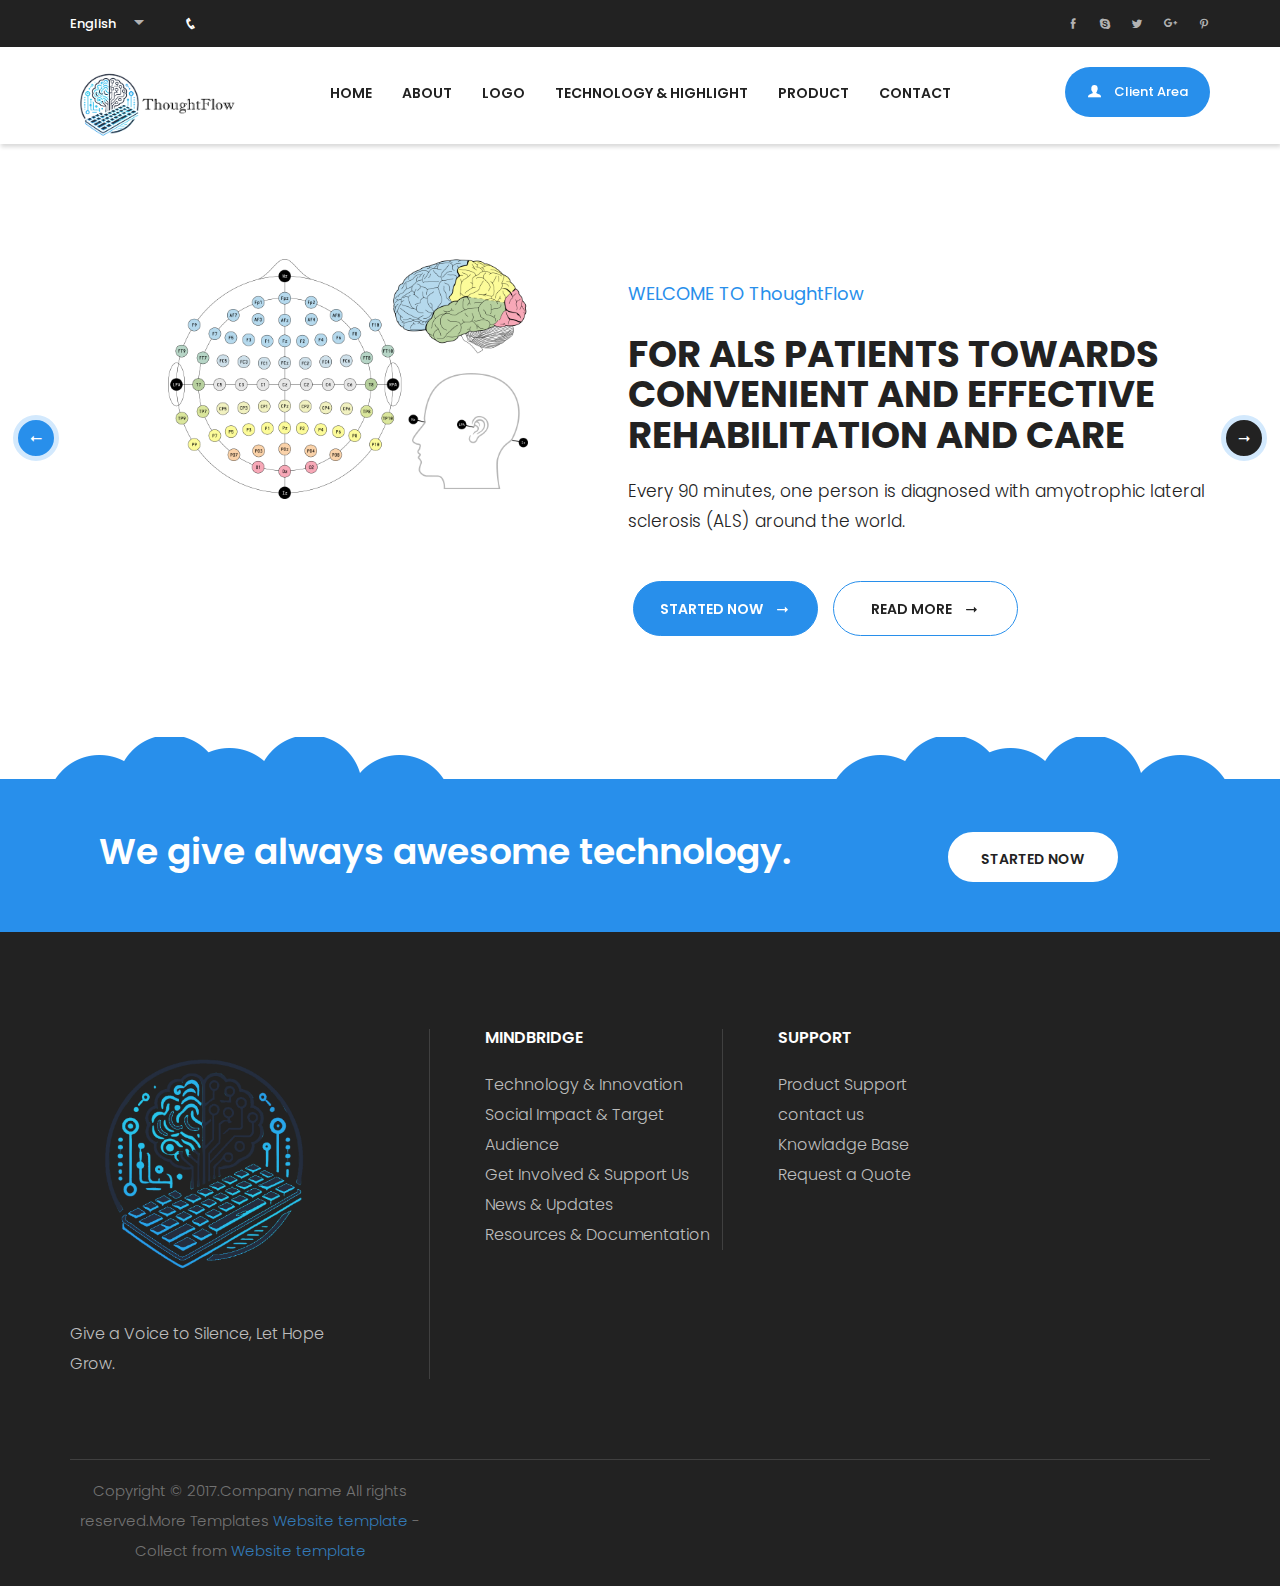
<file: index.html>
﻿<!DOCTYPE html>
<html lang="en">

<head>
    <meta charset="utf-8">
    <meta name="viewport" content="width=device-width, initial-scale=1">
    <meta http-equiv="X-UA-Compatible" content="IE=edge" />
    <!-- The above 3 meta tags *must* come first in the head; any other head content must come *after* these tags -->
    <!-- Title -->
    <title>Home</title>

    <!-- ================================================================
        ***Favicon***
    ================================================================= -->

    <link rel="shortcut icon" type="image/png" href="images/fevicon.png">

    <!-- ================================================================
        ***CSS File***
    ================================================================= -->
    <!-- ================= *** Google Font-Poppins *** ======================= -->
    <link href="https://fonts.googleapis.com/css?family=Poppins:300,400,500,600,700" rel="stylesheet">

    <!-- ================= *** Animate CSS *** ======================= -->
    <link href="css/animate.min.css" rel="stylesheet" type="text/css">

    <!-- ================= *** Bootstrap CSS *** ===================== -->
    <link href="css/bootstrap.min.css" rel="stylesheet" type="text/css">

    <!-- ================= *** Font-awesome CSS *** ================== -->
    <link href="css/hover-min.css" rel="stylesheet" type="text/css">

    <!-- ================= *** icofont CSS *** ======================= -->
    <link href="css/icofont.css" rel="stylesheet" type="text/css">

    <!-- ================= *** Owl Carousel CSS *** ================== -->
    <link href="css/owl.carousel.css" rel="stylesheet" type="text/css">

    <!-- ================= *** Main CSS *** ========================== -->

    <link href="css/custom/style.css" rel="stylesheet" type="text/css">

    <!-- HTML5 shim and Respond.js for IE8 support of HTML5 elements and media queries -->
    <!-- WARNING: Respond.js doesn't work if you view the page via file:// -->
    <!--[if lt IE 9]>
      <script src="http://oss.maxcdn.com/html5shiv/3.7.2/html5shiv.min.js"></script>
      <script src="http://oss.maxcdn.com/respond/1.4.2/respond.min.js"></script>
    <![endif]-->
</head>

<body class="home">

     

    <div id="preloader">
        <div class="preloader_spinner"></div>
    </div>
    <!-- preloader end -->
<!-- ==========================================================
    1.*Header_area start
============================================================ -->
    <header>
        <div class="romana_header_top">
            <div class="container">
                <div class="row">
                    <div class="col-md-3 col-xs-6">
                        <div class="romana_header_top_left">
                            <ul class="lang">
                                <li data-code="bn">bengali</li>
                                <li data-code="ar">aribic</li>
                                <li data-code="da">dansk</li>
                            </ul>
                            <div class="language_option"><span class="">english</span><i class="icofont icofont-caret-down"></i> </div>
                            <a href="#" class="hidden-xs"><i class="icofont icofont-phone"></i></a>
                        </div>
                    </div>
                    <!-- column End -->
                    <!-- column End -->
                    <div class="col-md-2 col-xs-6 col-md-offset-7">
                        <div class="romana_header_top_right hidden-xs">
                            <ul>
                                <li><a href="#"><i class="icofont icofont-social-pinterest"></i></a></li>
                                <li><a href="#"><i class="icofont icofont-social-google-plus"></i></a></li>
                                <li><a href="#"><i class="icofont icofont-social-twitter"></i></a></li>
                                <li><a href="#"><i class="icofont icofont-social-skype"></i></a></li>
                                <li><a href="#"><i class="icofont icofont-social-facebook"></i></a></li>
                            </ul>
                        </div>
                        <div class="romana_client_btn  romana_client_btn_small hidden-sm hidden-md hidden-lg">
                            <a href="#"><i class="icofont icofont-user-alt-3"></i>Client Area</a>
                            <div class="romana_client_log_in">
                                <form action="#" class="romana_client_log_in_after">
                                    <input type="text" name="clientEmail" placeholder="Email here">
                                    <input type="text" name="clientPass" placeholder="password">
                                    <input type="submit" value="Login" >
                                    <p> or <a href="registration.html">registration</a></p>
                                </form>
                            </div>
                        </div>
                    </div>
                    <!-- column End -->
                </div>
                <!-- row End -->
            </div>
            <!-- container End -->
        </div>
        <!-- Header-Top End -->
        <div class="romana_header_bottom">
            <div class="container">
                <div class="row">
                    <div class="col-sm-2 col-xs-6">
                        <div class="romana_logo">
                            <a href="index.html"><img src="images/logo.png" alt=""></a>
                        </div>
                    </div>
                    <!-- column End -->
                    <div class="col-sm-8">
                        <div class="navbar-header">
                            <button type="button" class="navbar-toggle collapsed" data-toggle="collapse" data-target="#navbar" aria-expanded="false" aria-controls="navbar">
                                <span class="sr-only"></span>
                                <i class="icofont icofont-navigation-menu"></i>
                            </button>
                        </div>
                        <nav id="navbar" class="navbar-collapse collapse">
                            <ul class="nav navbar-nav">
                                <li><a href="index.html">Home</a></li>
                                <li><a href="about.html">about</a></li>
                                <li><a href="logo.html">logo</a></li>
                                <!--<li><a href="domain-search.html">domain</a></li>-->
                                 <li><a href="project_highlight.html">Technology & Highlight</a></li>
                                <li><a href="product.html">Product</a></li>
                                
                                <li><a href="contact.html">Contact</a></li>
                            </ul>
                            <!-- mega-menu End -->
                        </nav>
                        <!-- nav End -->
                    </div>
                    <!-- column End -->
                    <div class="col-sm-2">
                        <div class="romana_client_btn hidden-xs">
                            <a href="#" class="hvr-bounce-to-right"><i class="icofont icofont-user-alt-3"></i>Client Area</a>
                        </div>
                        <div class="romana_client_log_in">
                            <form action="#" class="romana_client_log_in_after">
                                <input type="text" name="clientEmail" placeholder="Email here">
                                <input type="text" name="clientPass" placeholder="password">
                                <input type="submit" value="Login">
                                <p> or <a href="registration.html">registration</a></p>
                            </form>
                        </div>
                    </div>
                    <!-- column End -->
                </div>
                <!-- row End -->
            </div>
            <!-- container End -->
        </div>
        <!-- Header Bottom End -->
    </header>
    <!-- Header End -->
<!-- ==========================================================
2.*Hero_area start
============================================================ -->
    <section class="romana_hero_area">
        <div class="hero_slider">
            <div class="hero_slider_bg">
                <div class="container">
                    <div class="row">
                        <div class="col-sm-4 col-sm-offset-1 col-xs-12">
                            <div class="romana_hero_left_text romana_hero_left_text_img hidden-xs">
                                <!--<p>up to <span>50%</span></p>
                                <p class="off">off</p>-->
                            </div>
                            <div class="romana_hero_left_img hidden-xs">
                                <img src="images/slider_img1.png" alt="">
                            </div>
                        </div>
                        <div class="col-sm-7 col-xs-12">
                            <div class="romana_hero_text">
                                <div class="romana_hero_left_text romana_hero_right_text_img hidden-xs">
                                    <!--<p>from <span><small>$</small>2.25%</span></p>
                                    <p class="month">per month</p>-->
                                </div>
                                <h1>WELCOME TO ThoughtFlow</h1>
                                <h2>For ALS patients towards <br>convenient and effective rehabilitation and care</h2>
                                <p class="slider_text_animation">Every 90 minutes, one person is diagnosed with amyotrophic lateral sclerosis (ALS) around the world.  
                                   </p>
                                <div class="romana_slider_btn">
                                    <a href="#" class="romana_slider_btn1 hvr-shutter-out-horizontal">STARTED NOW<i class="icofont icofont-long-arrow-right"></i></a>
                                    <a href="#" class="romana_slider_btn2 hvr-shutter-out-horizontal">read more<i class="icofont icofont-long-arrow-right"></i></a>
                                </div>
                            </div>
                        </div>
                        <!-- column end -->
                    </div>
                    <!-- row end -->
                </div>
                <!-- container end -->
            </div>
            <!-- item one end -->
            <div class="hero_slider_bg">
                <div class="container">
                    <div class="row">
                        <div class="col-sm-4 col-sm-offset-1 col-xs-12">
                            <div class="romana_hero_left_text romana_hero_left_text_img hidden-xs">
                                <!--<p>up to <span>50%</span></p>
                                <p class="off">off</p>-->
                            </div>
                            <div class="romana_hero_left_img hidden-xs">
                                <img src="images/slider-image3.png" alt="" width="450" height="250">
                            </div>
                        </div>
                        <div class="col-sm-7 col-xs-12">
                            <div class="romana_hero_text">
                                <div class="romana_hero_left_text romana_hero_right_text_img  hidden-xs">
                                    <!--<p>from <span><small>$</small>2.25%</span></p>
                                    <p class="month">per month</p>-->
                                </div>
                                <h1>WELCOME TO ThoughtFlow</h1>
                                <h2>non-invasive brain-computer interface input devices</h2>
                                <p class="slider_text_animation">ThoughtFlow, as a pioneer in the field of amyotrophic lateral sclerosis (ALS) care, 
                                    is making every effort to rewrite the life stories of patients. </p>
                                <div class="romana_slider_btn">
                                    <a href="#" class="romana_slider_btn1 hvr-shutter-out-horizontal">STARTED NOW<i class="icofont icofont-long-arrow-right"></i></a>
                                    <a href="#" class="romana_slider_btn2 hvr-shutter-out-horizontal">read more<i class="icofont icofont-long-arrow-right"></i></a>
                                </div>
                            </div>
                        </div>
                        <!-- column end -->
                    </div>
                    <!-- row end -->
                </div>
                <!-- container end -->
            </div>
            <!-- item two end -->
            <div class="hero_slider_bg">
                <div class="container">
                    <div class="row">
                        <div class="col-sm-4 col-sm-offset-1 col-xs-12">
                            <div class="romana_hero_left_text romana_hero_left_text_img hidden-xs">
                                <!--<p>up to <span>50%</span></p>
                                <p class="off">off</p>-->
                            </div>
                            <div class="romana_hero_left_img hidden-xs">
                                <img src="images/slider_img2.png" alt=""
                                 width="450" height="250">
                            </div>
                        </div>
                        <div class="col-sm-7 col-xs-12">
                            <div class="romana_hero_text">
                                <div class="romana_hero_left_text romana_hero_right_text_img hidden-xs">
                                    <!--<p>from <span><small>$</small>2.25%</span></p>
                                    <p class="month">per month</p>-->
                                </div>
                                <h1>WELCOME TO ThoughtFlow</h1>
                                <h2>A keyboard assistant percussion device </h2>
                                <p class="slider_text_animation">People with disabilities can control the computer keyboard by thinking.
                                    </p>
                                <div class="romana_slider_btn">
                                    <a href="#" class="romana_slider_btn1 hvr-shutter-out-horizontal">STARTED NOW<i class="icofont icofont-long-arrow-right"></i></a>
                                    <a href="#" class="romana_slider_btn2 hvr-shutter-out-horizontal">read more<i class="icofont icofont-long-arrow-right"></i></a>
                                </div>
                            </div>
                        </div>
                        <!-- column end -->
                    </div>
                    <!-- row end -->
                </div>
                <!-- container end -->
            </div>
            <!-- item three end -->
        </div>
    </section>
    <!-- HeroSlider area end -->
<!-- ==========================================================
3.*romana_search_domain_area start
============================================================ -->
    
<!-- ==========================================================
4.*romana_why_choose_area start
============================================================ -->
    
<!-- ==========================================================
5.*romana_hosting_plan_area start
============================================================ -->
    
<!-- ==========================================================
6.*romana_web_hosting_area start
============================================================ -->
    
<!--=============================================
    7.*Pricing_area  start
===============================================-->
    
<!-- ==========================================================
8.*Client_area start
============================================================ -->
    
<!-- ==========================================================
9.*romana_awesome_service_area start
============================================================ -->
    <div class="romana_awesome_service_area romana_section_padding">
        <div class="container">
            <div class="romana_awesome_service_content">
                <div class="row ">
                    <div class="col-sm-8 col-xs-12">
                        <div class="romana_awesome_service_text text-center">
                            <h2>We give always awesome technology.</h2>
                        </div>
                    </div>
                    <!-- column End -->
                    <div class="col-sm-2 col-sm-offset-1 col-xs-8 col-xs-offset-2">
                        <div class="romana_awesome_service_btn ">
                            <a href="#">started now</a>
                        </div>
                    </div>
                    <!-- column End -->
                </div>
                <!-- row End -->
            </div>
        </div>
        <!-- container End -->
    </div>
<!-- ==================================================
10.*Footer_area start
=================================================== -->
    <footer class="romana_footer_area">
        <div class="romana_footer_top">
            <div class="container">
                <div class="row">
                    <div class="col-md-4 col-sm-3">
                        <div class="footer_left_text footer_menu footer_border_right">
                            <div class="footer_logo">
                                <a href="#"><img src="images/footer_logo.png" alt="logo"></a>
                            </div>
                            <p>Give a Voice to Silence, Let Hope Grow.</p>
                        </div>
                    </div>
                    <!-- column End -->
                    <div class="col-sm-3">
                        <div class="footer_menu footer_border_right footer_padding_left">
                            <h2>MindBridge</h2>
                            <ul>
                                <li><a href="#">Technology & Innovation</a></li>
                                <li><a href="#">Social Impact & Target Audience</a></li>
                                <li><a href="#">Get Involved & Support Us</a></li>
                                <li><a href="#">News & Updates</a></li>
                                <li><a href="#">Resources & Documentation</a></li>

                            </ul>
                        </div>
                    </div>
                    <!-- column End -->
                    
                    <!-- column End -->
                    <div class="col-md-2 col-sm-3">
                        <div class="footer_menu footer_padding_left">
                            <h2>support</h2>
                            <ul>
                                <li><a href="#">Product Support</a></li>
                                <li><a href="#">contact us</a></li>
                                <li><a href="#">Knowladge Base</a></li>
                                <li><a href="#">Request a Quote</a></li>
                            </ul>
                        </div>
                    </div>
                    <!-- column End -->
                </div>
            </div>
        </div>
        <!-- footer_top End -->
        <div class="romana_footer_bottom">
            <div class="container">
                <div class="romana_footer_bottom_content text-center">
                    <div class="row">
                        <div class="col-md-4 col-sm-6">
                            <p>Copyright &copy; 2017.Company name All rights reserved.More Templates <a href="https://www.webmoban.net" target="_blank" title="网站模板">Website template</a> - Collect from <a href="https://www.webmoban.net" title="网页模板" target="_blank">Website template</a></p>
                        </div>
                        
                        <!-- column End -->
                    </div>
                    <!-- row End -->
                </div>
                <!-- container End -->
            </div>
        </div>
        <!-- footer_bottom End -->
    </footer>
    <!-- ======================================================
    ***Js Files***
=========================================================== -->

    <!-- ================= Main Js ==================== -->
    <script src="js/jquery-3.1.0.min.js"></script>
    <!-- Include all compiled plugins (below), or include individual files as needed -->

    <!-- ================= Bootstrap min Js =========== -->
    <script src="js/bootstrap.min.js"></script>

    <!-- ================= owl carousel min Js ======== -->
    <script src="js/owl.carousel.min.js"></script>

    <!-- ================= Active Js ================== -->
    <script src="js/active.js"></script>

</body>

</html>
</file>
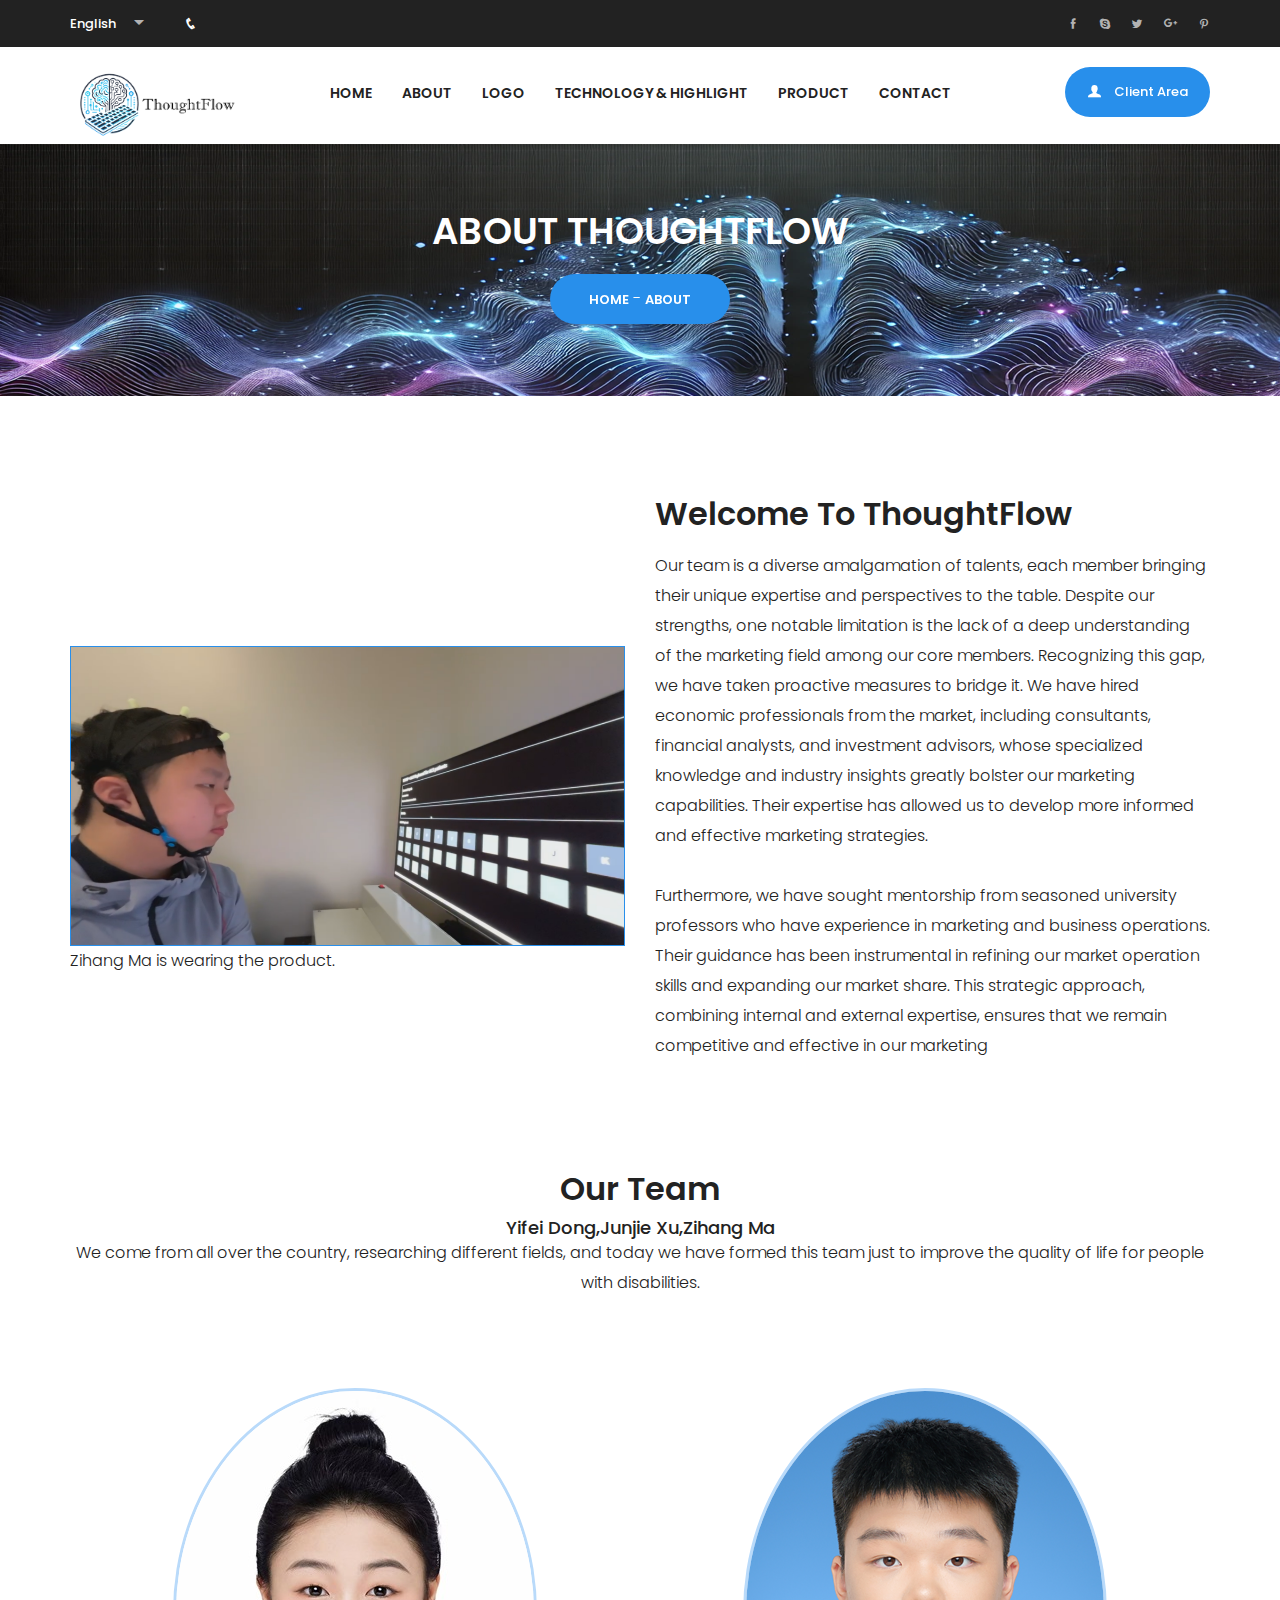
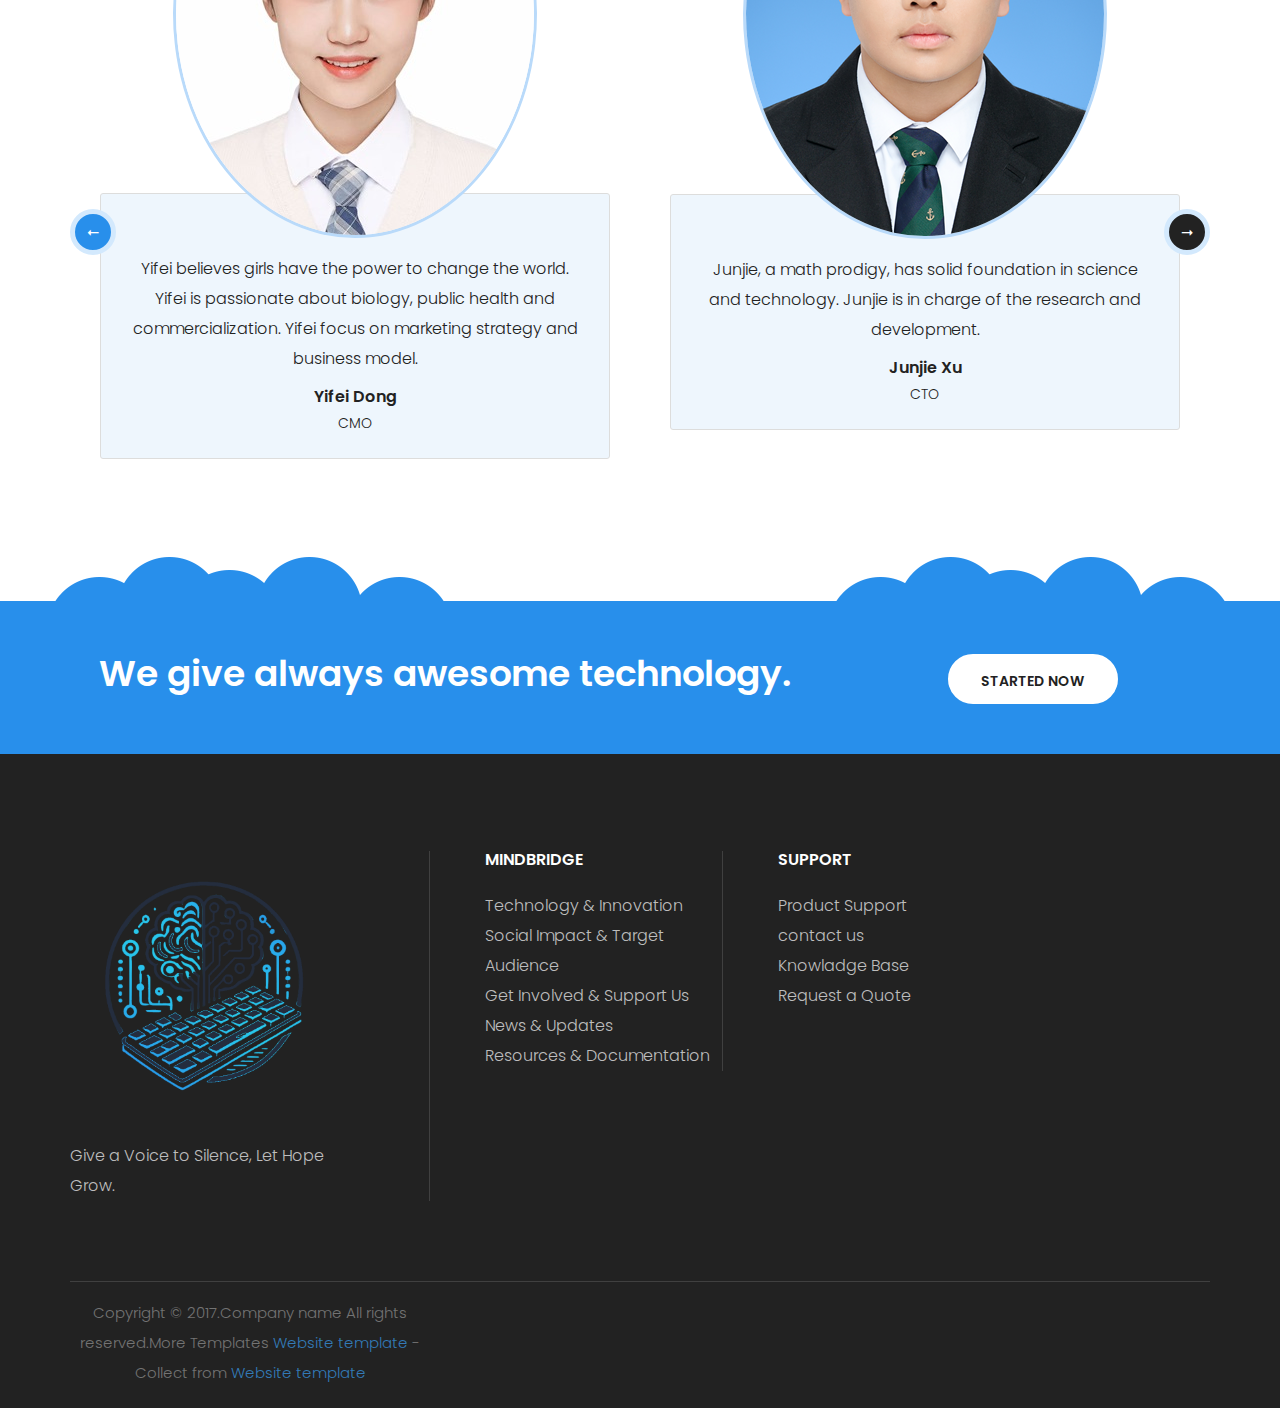
<file: about.html>
﻿<!DOCTYPE html>
<html lang="en">

<head>
    <meta charset="utf-8">
    <meta name="viewport" content="width=device-width, initial-scale=1">
    <meta http-equiv="X-UA-Compatible" content="IE=edge" />
    <!-- The above 3 meta tags *must* come first in the head; any other head content must come *after* these tags -->
    <!-- Title -->
    <title>About page</title>

    <!-- ================================================================
        ***Favicon***
    ================================================================= -->

    <link rel="shortcut icon" type="image/png" href="images/fevicon.png">

    <!-- ================================================================
        ***CSS File***
    ================================================================= -->
    <!-- ================= *** Google Font-Poppins *** ======================= -->
    <link href="https://fonts.googleapis.com/css?family=Poppins:300,400,500,600,700" rel="stylesheet">

    <!-- ================= *** Animate CSS *** ======================= -->
    <link href="css/animate.min.css" rel="stylesheet" type="text/css">

    <!-- ================= *** Bootstrap CSS *** ===================== -->
    <link href="css/bootstrap.min.css" rel="stylesheet" type="text/css">

    <!-- ================= *** Font-awesome CSS *** ================== -->
    <link href="css/hover-min.css" rel="stylesheet" type="text/css">

    <!-- ================= *** icofont CSS *** ======================= -->
    <link href="css/icofont.css" rel="stylesheet" type="text/css">

    <!-- ================= *** Owl Carousel CSS *** ================== -->
    <link href="css/owl.carousel.css" rel="stylesheet" type="text/css">

    <!-- ================= *** Main CSS *** ========================== -->

    <link href="css/custom/style.css" rel="stylesheet" type="text/css">

    <!-- HTML5 shim and Respond.js for IE8 support of HTML5 elements and media queries -->
    <!-- WARNING: Respond.js doesn't work if you view the page via file:// -->
    <!--[if lt IE 9]>
      <script src="http://oss.maxcdn.com/html5shiv/3.7.2/html5shiv.min.js"></script>
      <script src="http://oss.maxcdn.com/respond/1.4.2/respond.min.js"></script>
    <![endif]-->
</head>

<body class="about">

     


    <div id="preloader">
        <div class="preloader_spinner"></div>
    </div>
    <!-- preloader end -->
<!-- ==========================================================
    1.*Header_area start
============================================================ -->
    <header>
        <div class="romana_header_top">
            <div class="container">
                <div class="row">
                    <div class="col-md-3 col-xs-6">
                        <div class="romana_header_top_left">
                            <ul class="lang">
                                <li data-code="bn">bengali</li>
                                <li data-code="ar">aribic</li>
                                <li data-code="da">dansk</li>
                            </ul>
                            <div class="language_option"><span class="">english</span><i class="icofont icofont-caret-down"></i> </div>
                            <a href="#" class="hidden-xs"><i class="icofont icofont-phone"></i></a>
                        </div>
                    </div>
                    <!-- column End -->
                    <!-- column End -->
                    <div class="col-md-2 col-xs-6 col-md-offset-7">
                        <div class="romana_header_top_right hidden-xs">
                            <ul>
                                <li><a href="#"><i class="icofont icofont-social-pinterest"></i></a></li>
                                <li><a href="#"><i class="icofont icofont-social-google-plus"></i></a></li>
                                <li><a href="#"><i class="icofont icofont-social-twitter"></i></a></li>
                                <li><a href="#"><i class="icofont icofont-social-skype"></i></a></li>
                                <li><a href="#"><i class="icofont icofont-social-facebook"></i></a></li>
                            </ul>
                        </div>
                        <div class="romana_client_btn  romana_client_btn_small hidden-sm hidden-md hidden-lg">
                            <a href="#"><i class="icofont icofont-user-alt-3"></i>Client Area</a>
                            <div class="romana_client_log_in">
                                <form action="#" class="romana_client_log_in_after">
                                    <input type="text" name="clientEmail" placeholder="Email here">
                                    <input type="text" name="clientPass" placeholder="password">
                                    <input type="submit" value="Login">
                                    <p> or <a href="registration.html">registration</a></p>
                                </form>
                            </div>
                        </div>
                    </div>
                    <!-- column End -->
                </div>
                <!-- row End -->
            </div>
            <!-- container End -->
        </div>
        <!-- Header-Top End -->
        <div class="romana_header_bottom">
            <div class="container">
                <div class="row">
                    <div class="col-sm-2 col-xs-6">
                        <div class="romana_logo">
                            <a href="index.html"><img src="images/logo.png" alt=""></a>
                        </div>
                    </div>
                    <!-- column End -->
                    <div class="col-sm-8">
                        <div class="navbar-header">
                            <button type="button" class="navbar-toggle collapsed" data-toggle="collapse" data-target="#navbar" aria-expanded="false" aria-controls="navbar">
                                <span class="sr-only"></span>
                                <i class="icofont icofont-navigation-menu"></i>
                            </button>
                        </div>
                        <nav id="navbar" class="navbar-collapse collapse">
                            <ul class="nav navbar-nav">
                                <li><a href="index.html">Home</a></li>

                                <li><a href="about.html">about</a></li>
                                <li><a href="logo.html">logo</a></li>
                                <!--<li><a href="domain-search.html">domain</a></li>-->
                                 <li><a href="project_highlight.html">Technology & Highlight</a></li>
                                <li><a href="product.html">Product</a></li>
                                
                                <li><a href="contact.html">Contact</a></li>
                            </ul>
                            <!-- mega-menu End -->
                        </nav>
                        <!-- nav End -->
                    </div>
                    <!-- column End -->
                    <div class="col-sm-2">
                        <div class="romana_client_btn hidden-xs">
                            <a href="#" class="hvr-bounce-to-right"><i class="icofont icofont-user-alt-3"></i>Client Area</a>
                        </div>
                        <div class="romana_client_log_in">
                            <form action="#" class="romana_client_log_in_after">
                                <input type="text" name="clientEmail" placeholder="Email here">
                                <input type="text" name="clientPass" placeholder="password">
                                <input type="submit" value="Login">
                                <p> or <a href="registration.html">registration</a></p>
                            </form>
                        </div>
                    </div>
                    <!-- column End -->
                </div>
                <!-- row End -->
            </div>
            <!-- container End -->
        </div>
        <!-- Header Bottom End -->
    </header>
    <!-- Header End -->
<!-- ==========================================================
2.*Hero_area start
============================================================ -->
    <div class="romana_allPage_area">
        <div class="container">
            <div class="row">
                <div class="col-xs-12">
                    <div class="romana_allPage_text text-center">
                        <h1>About ThoughtFlow</h1>
                        <ol class="breadcrumb hvr-shutter-out-horizontal">
                            <li><a href="index.html">Home</a><span></span></li>
                            <li><a href="#">about</a></li>
                        </ol>
                    </div>
                </div>
                <!-- column End -->
            </div>
            <!-- row End -->
        </div>
        <!-- container End -->
    </div>
<!-- ==========================================================
3.*romana_awesome_service_area start
============================================================ -->
    <div class="romana_welcome_webhost_area romana_section_padding">
        <div class="container">
            <div class="row ">
                <div class="col-sm-6">
                    <div class="romana_welcome_img">
                        <a href="#"><img src="images/welcome_img.jpg" alt="" style="margin-top: 150px;"></a>
                        <p>Zihang Ma is wearing the product.</p>
                    </div>
                </div>
                <!-- column End -->
                <div class="col-sm-6">
                    <div class="romana_welcome_text">
                        <h2>Welcome to ThoughtFlow</h2>
                        <p class="romana_margin_bottom30">Our team is a diverse amalgamation of talents, each member bringing their unique expertise and perspectives to the table. Despite our strengths, one notable limitation is the lack of a deep understanding of the marketing field among our core members. Recognizing this gap, we have taken proactive measures to bridge it. We have hired economic professionals from the market, including consultants, financial analysts, and investment advisors, whose specialized knowledge and industry insights greatly bolster our marketing capabilities. Their expertise has allowed us to develop more informed and effective marketing strategies.
 </p>
                        <p>Furthermore, we have sought mentorship from seasoned university professors who have experience in marketing and business operations. Their guidance has been instrumental in refining our market operation skills and expanding our market share. This strategic approach, combining internal and external expertise, ensures that we remain competitive and effective in our marketing </p>
                    </div>
                </div>
                <!-- column End -->
            </div>
            <!-- row End -->
        </div>
        <!-- container End -->
    </div>
<!-- ==========================================================
4.*romana_hosting_plan_area start
============================================================ -->
    
<!-- ==========================================================
5.*Client_area start
============================================================ -->
    <div class="romana_client_area romana_section_padding_bottom">
        <div class="container">
            <div class="row">
                <div class="col-md-12">
                    <div class="romana_section_title text-center">
                        <h2>Our Team</h2>
                        <h4>Yifei Dong,Junjie Xu,Zihang Ma</h4>
                        <p>We come from all over the country, researching different fields, and today we have formed this team just to improve the quality of life for people with disabilities.</p>
                    </div>
                </div>
                <!-- column End -->
            </div>
            <!-- row End -->
            <div class="row ">
                <div class="col-xs-12">
                    <div class="romana_client_crsl">
                        <div class="romana_single_client_text_img text-center">
                            <div class="romana_client_img">
                                <img src="images/team_img1.jpg" alt="">
                            </div>
                            <div class="romana_single_client_text">
                                <p>Yifei believes girls have the power to change the world. Yifei is passionate about biology, public health and commercialization. Yifei focus on marketing strategy and business model. </p>
                                <div class="romana_client_title">
                                    <h3>Yifei Dong</h3>
                                    <p>CMO</p>
                                </div>
                            </div>
                        </div>
                        <!-- romana_single_client_text End -->
                        <div class="romana_single_client_text_img text-center">
                            <div class="romana_client_img">
                                <img src="images/team_img2.jpg" alt="">
                            </div>
                            <div class="romana_single_client_text">
                                <p>Junjie, a math prodigy, has solid foundation in science and technology. Junjie is in charge of the research and development.</p>
                                <div class="romana_client_title">
                                    <h3>Junjie Xu</h3>
                                    <p>CTO</p>
                                </div>
                            </div>
                        </div>
                        <!-- romana_single_client_text End -->
                        <!-- romana_single_client_text End -->
                        <div class="romana_single_client_text_img text-center">
                            <div class="romana_client_img">
                                <img src="images/team_img3.jpg" alt="">
                            </div>
                            <div class="romana_single_client_text">
                                <p>Zihang pursues a slash life since his early age, NOIP winner/BioTech Startup Founder/AI Researcher. Zihang takes responsible for product design and fundraising.</p>
                                <div class="romana_client_title">
                                    <h3>Zihang Ma</h3>
                                    <p>CEO</p>
                                </div>
                            </div>
                        </div>
                        <!-- romana_single_client_text End -->
                    </div>
                </div>
                <!-- column End -->
                <!-- row End -->
            </div>
        
            <!-- container End -->
        </div>
    </div>
<!-- ==================================================
9.*romana_awesome_service_area start
============================================================ -->
    <div class="romana_awesome_service_area romana_section_padding">
        <div class="container">
            <div class="romana_awesome_service_content">
                <div class="row ">
                    <div class="col-sm-8 col-xs-12">
                        <div class="romana_awesome_service_text text-center">
                            <h2>We give always awesome technology.</h2>
                        </div>
                    </div>
                    <!-- column End -->
                    <div class="col-sm-2 col-sm-offset-1 col-xs-8 col-xs-offset-2">
                        <div class="romana_awesome_service_btn ">
                            <a href="#">started now</a>
                        </div>
                    </div>
                    <!-- column End -->
                </div>
                <!-- row End -->
            </div>
        </div>
        <!-- container End -->
    </div>
<!-- ==================================================
10.*Footer_area start
=================================================== -->
    <footer class="romana_footer_area">
        <div class="romana_footer_top">
            <div class="container">
                <div class="row">
                    <div class="col-md-4 col-sm-3">
                        <div class="footer_left_text footer_menu footer_border_right">
                            <div class="footer_logo">
                                <a href="#"><img src="images/footer_logo.png" alt="logo"></a>
                            </div>
                            <p>Give a Voice to Silence, Let Hope Grow.</p>
                        </div>
                    </div>
                    <!-- column End -->
                    <div class="col-sm-3">
                        <div class="footer_menu footer_border_right footer_padding_left">
                            <h2>MindBridge</h2>
                            <ul>
                                <li><a href="#">Technology & Innovation</a></li>
                                <li><a href="#">Social Impact & Target Audience</a></li>
                                <li><a href="#">Get Involved & Support Us</a></li>
                                <li><a href="#">News & Updates</a></li>
                                <li><a href="#">Resources & Documentation</a></li>

                            </ul>
                        </div>
                    </div>
                    <!-- column End -->
                    
                    <!-- column End -->
                    <div class="col-md-2 col-sm-3">
                        <div class="footer_menu footer_padding_left">
                            <h2>support</h2>
                            <ul>
                                <li><a href="#">Product Support</a></li>
                                <li><a href="#">contact us</a></li>
                                <li><a href="#">Knowladge Base</a></li>
                                <li><a href="#">Request a Quote</a></li>
                            </ul>
                        </div>
                    </div>
                    <!-- column End -->
                </div>
            </div>
        </div>
        <!-- footer_top End -->
        <div class="romana_footer_bottom">
            <div class="container">
                <div class="romana_footer_bottom_content text-center">
                    <div class="row">
                        <div class="col-md-4 col-sm-6">
                            <p>Copyright &copy; 2017.Company name All rights reserved.More Templates <a href="https://www.webmoban.net" target="_blank" title="网站模板">Website template</a> - Collect from <a href="https://www.webmoban.net" title="网页模板" target="_blank">Website template</a></p>
                        </div>
                        
                        <!-- column End -->
                    </div>
                    <!-- row End -->
                </div>
                <!-- container End -->
            </div>
        </div>
        <!-- footer_bottom End -->
    </footer>
    <!-- ======================================================
    ***Js Files***
=========================================================== -->

    <!-- ================= Main Js ==================== -->
    <script src="js/jquery-3.1.0.min.js"></script>
    <!-- Include all compiled plugins (below), or include individual files as needed -->

    <!-- ================= Bootstrap min Js =========== -->
    <script src="js/bootstrap.min.js"></script>

    <!-- ================= owl carousel min Js ======== -->
    <script src="js/owl.carousel.min.js"></script>

    <!-- ================= Active Js ================== -->
    <script src="js/active.js"></script>

</body>

</html>
</file>
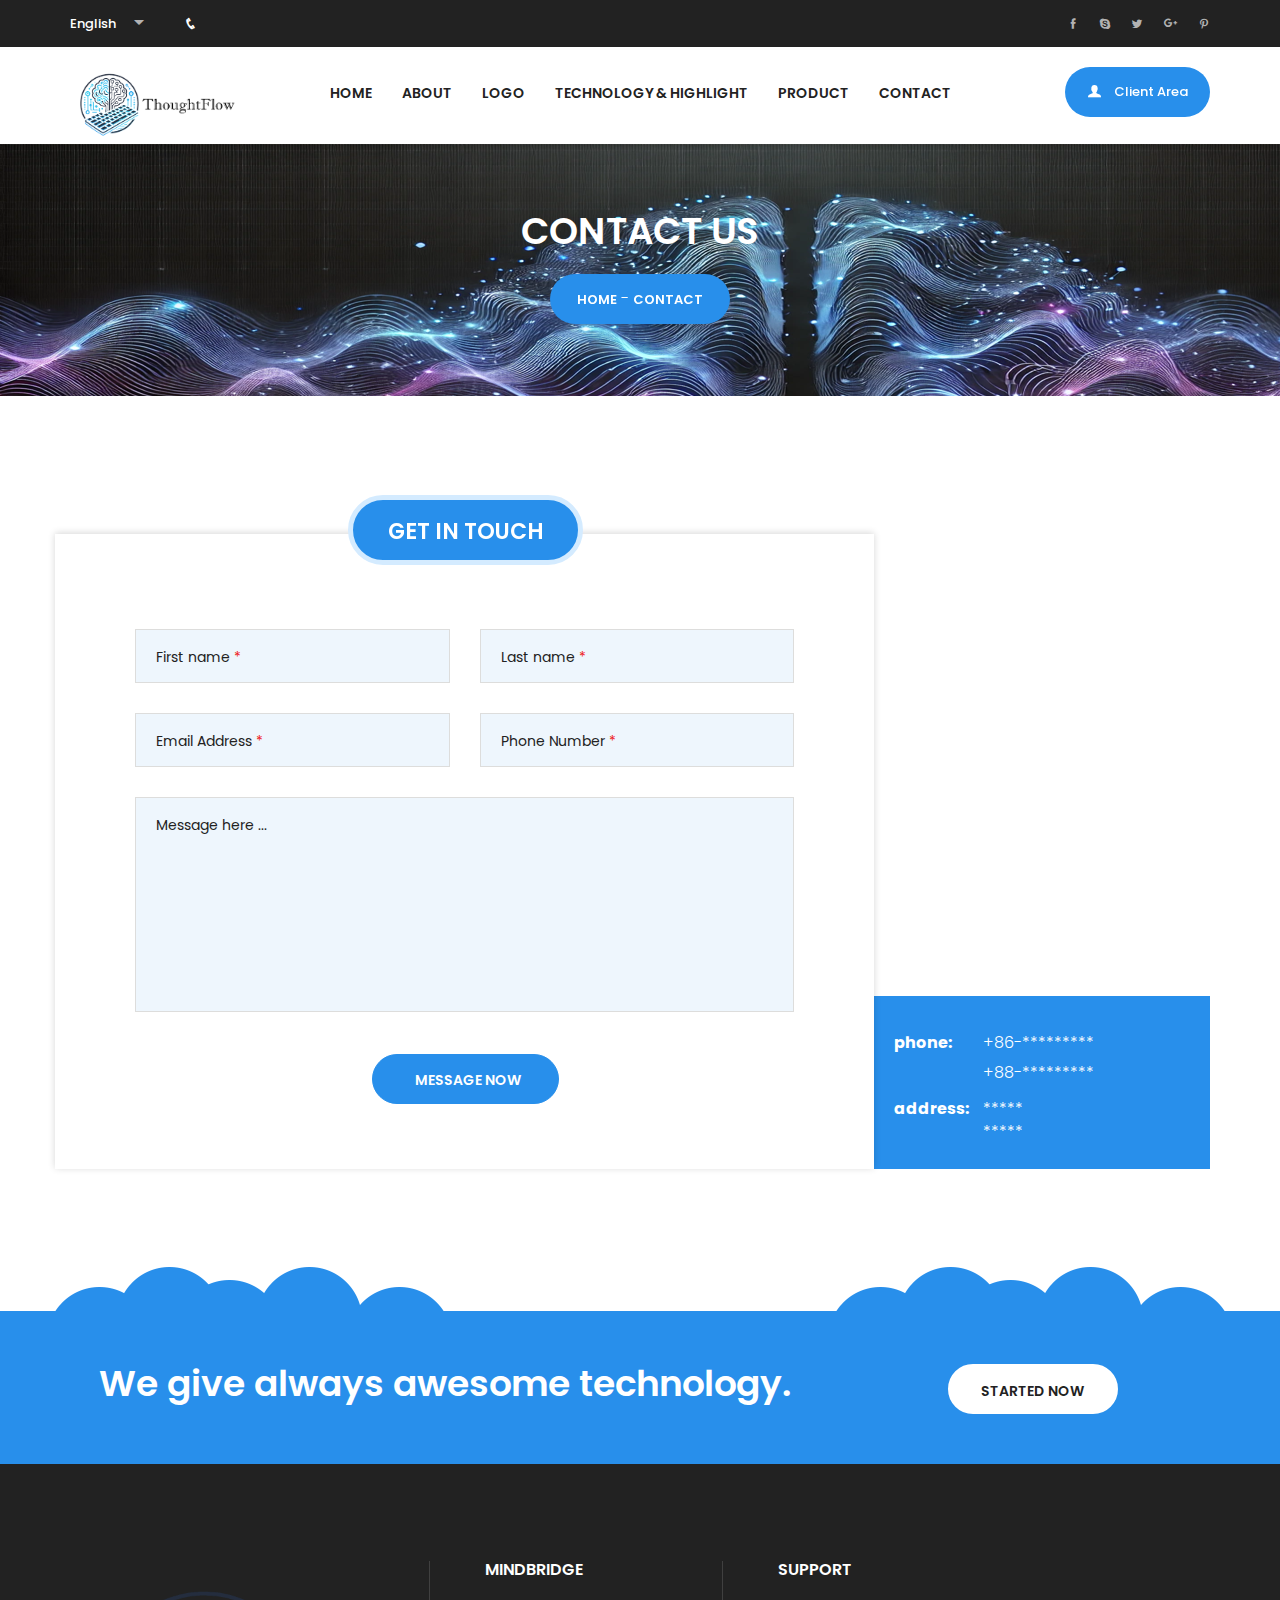
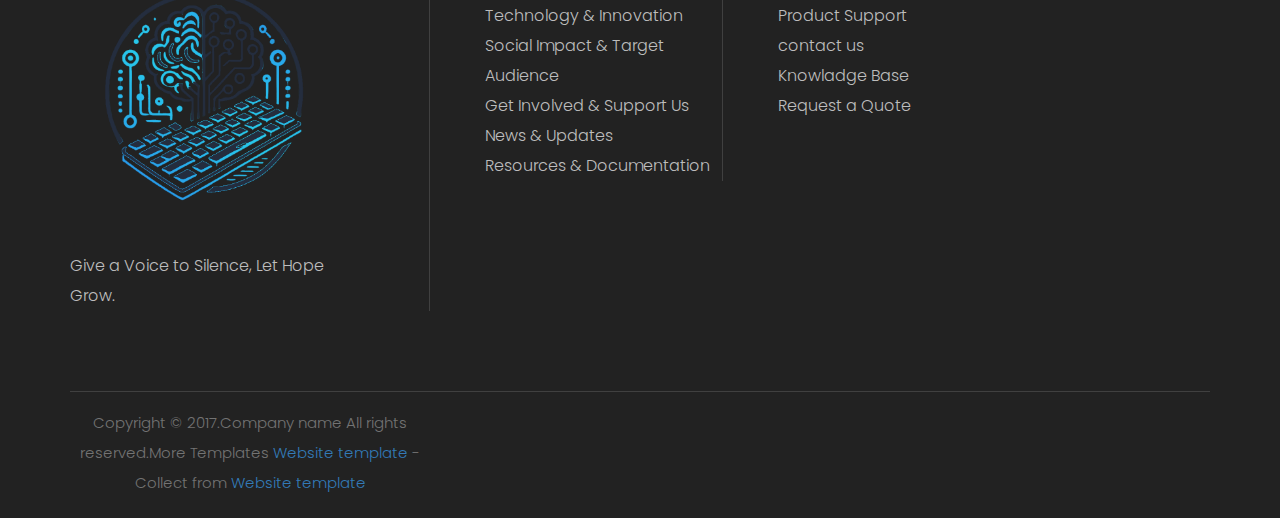
<file: contact.html>
﻿<!DOCTYPE html>
<html lang="en">

<head>
    <meta charset="utf-8">
    <meta name="viewport" content="width=device-width, initial-scale=1">
    <meta http-equiv="X-UA-Compatible" content="IE=edge" />
    <!-- The above 3 meta tags *must* come first in the head; any other head content must come *after* these tags -->
    <!-- Title -->
    <title>Contact page</title>

    <!-- ================================================================
        ***Favicon***
    ================================================================= -->

    <link rel="shortcut icon" type="image/png" href="images/fevicon.png">

    <!-- ================================================================
        ***CSS File***
    ================================================================= -->
    <!-- ================= *** Google Font-Poppins *** ======================= -->
    <link href="https://fonts.googleapis.com/css?family=Poppins:300,400,500,600,700" rel="stylesheet">

    <!-- ================= *** Animate CSS *** ======================= -->
    <link href="css/animate.min.css" rel="stylesheet" type="text/css">

    <!-- ================= *** Bootstrap CSS *** ===================== -->
    <link href="css/bootstrap.min.css" rel="stylesheet" type="text/css">

    <!-- ================= *** Font-awesome CSS *** ================== -->
    <link href="css/hover-min.css" rel="stylesheet" type="text/css">

    <!-- ================= *** icofont CSS *** ======================= -->
    <link href="css/icofont.css" rel="stylesheet" type="text/css">

    <!-- ================= *** Owl Carousel CSS *** ================== -->
    <link href="css/owl.carousel.css" rel="stylesheet" type="text/css">

    <!-- ================= *** Main CSS *** ========================== -->

    <link href="css/custom/style.css" rel="stylesheet" type="text/css">

    <!-- HTML5 shim and Respond.js for IE8 support of HTML5 elements and media queries -->
    <!-- WARNING: Respond.js doesn't work if you view the page via file:// -->
    <!--[if lt IE 9]>
      <script src="http://oss.maxcdn.com/html5shiv/3.7.2/html5shiv.min.js"></script>
      <script src="http://oss.maxcdn.com/respond/1.4.2/respond.min.js"></script>
    <![endif]-->
</head>

<body class="home">

     

    <div id="preloader">
        <div class="preloader_spinner"></div>
    </div>
    <!-- preloader end -->
<!-- ==========================================================
    1.*Header_area start
============================================================ -->
    <header>
        <div class="romana_header_top">
            <div class="container">
                <div class="row">
                    <div class="col-md-3 col-xs-6">
                        <div class="romana_header_top_left">
                            <ul class="lang">
                                <li data-code="bn">bengali</li>
                                <li data-code="ar">aribic</li>
                                <li data-code="da">dansk</li>
                            </ul>
                            <div class="language_option"><span class="">english</span><i class="icofont icofont-caret-down"></i> </div>
                            <a href="#" class="hidden-xs"><i class="icofont icofont-phone"></i></a>
                        </div>
                    </div>
                    <!-- column End -->
                    <!-- column End -->
                    <div class="col-md-2 col-xs-6 col-md-offset-7">
                        <div class="romana_header_top_right hidden-xs">
                            <ul>
                                <li><a href="#"><i class="icofont icofont-social-pinterest"></i></a></li>
                                <li><a href="#"><i class="icofont icofont-social-google-plus"></i></a></li>
                                <li><a href="#"><i class="icofont icofont-social-twitter"></i></a></li>
                                <li><a href="#"><i class="icofont icofont-social-skype"></i></a></li>
                                <li><a href="#"><i class="icofont icofont-social-facebook"></i></a></li>
                            </ul>
                        </div>
                        <div class="romana_client_btn  romana_client_btn_small hidden-sm hidden-md hidden-lg">
                            <a href="#"><i class="icofont icofont-user-alt-3"></i>Client Area</a>
                            <div class="romana_client_log_in">
                                <form action="#" class="romana_client_log_in_after">
                                    <input type="text" name="clientEmail" placeholder="Email here">
                                    <input type="text" name="clientPass" placeholder="password">
                                    <input type="submit" value="Login">
                                    <p> or <a href="registration.html">registration</a></p>
                                </form>
                            </div>
                        </div>
                    </div>
                    <!-- column End -->
                </div>
                <!-- row End -->
            </div>
            <!-- container End -->
        </div>
        <!-- Header-Top End -->
        <div class="romana_header_bottom">
            <div class="container">
                <div class="row">
                    <div class="col-sm-2 col-xs-6">
                        <div class="romana_logo">
                            <a href="index.html"><img src="images/logo.png" alt=""></a>
                        </div>
                    </div>
                    <!-- column End -->
                    <div class="col-sm-8">
                        <div class="navbar-header">
                            <button type="button" class="navbar-toggle collapsed" data-toggle="collapse" data-target="#navbar" aria-expanded="false" aria-controls="navbar">
                                <span class="sr-only"></span>
                                <i class="icofont icofont-navigation-menu"></i>
                            </button>
                        </div>
                        <nav id="navbar" class="navbar-collapse collapse">
                            <ul class="nav navbar-nav">
                                <li><a href="index.html">Home</a></li>
                                <li><a href="about.html">about</a></li>
                                <li><a href="logo.html">logo</a></li>
                                <!--<li><a href="domain-search.html">domain</a></li>-->
                                <li><a href="project_highlight.html">Technology & Highlight</a></li>
                                <li><a href="product.html">Product</a></li>
                            
                                <li><a href="contact.html">Contact</a></li>
                            </ul>
                            <!-- mega-menu End -->
                        </nav>
                        <!-- nav End -->
                    </div>
                    <!-- column End -->
                    <div class="col-sm-2">
                        <div class="romana_client_btn hidden-xs">
                            <a href="#" class="hvr-bounce-to-right"><i class="icofont icofont-user-alt-3"></i>Client Area</a>
                        </div>
                        <div class="romana_client_log_in">
                            <form action="#" class="romana_client_log_in_after">
                                <input type="text" name="clientEmail" placeholder="Email here">
                                <input type="text" name="clientPass" placeholder="password">
                                <input type="submit" value="Login">
                                <p> or <a href="registration.html">registration</a></p>
                            </form>
                        </div>
                    </div>
                    <!-- column End -->
                </div>
                <!-- row End -->
            </div>
            <!-- container End -->
        </div>
        <!-- Header Bottom End -->
    </header>
    <!-- Header End -->
<!-- ==========================================================
2.*Hero_area start
============================================================ -->
    <div class="romana_allPage_area">
        <div class="container">
            <div class="row">
                <div class="col-xs-12">
                    <div class="romana_allPage_text text-center">
                        <h1>contact us</h1>
                        <ol class="breadcrumb hvr-shutter-out-horizontal">
                            <li><a href="index.html">Home</a><span></span></li>
                            <li><a href="#">contact</a></li>
                        </ol>
                    </div>
                </div>
                <!-- column End -->
            </div>
            <!-- row End -->
        </div>
        <!-- container End -->
    </div>
<!-- ==========================================================
3.*romana_awesome_service_area start
============================================================ -->
    <div class="romana_gmap_area romana_registration_form_area">
        <div class="romana_google_map">
            <div id="googleMap"></div>
        </div>
        <div class="container">
            <div class="row ">
                <!-- column End -->
                <div class="col-sm-12">
                    <div class="romana_registration_btn text-center">
                        <p class="hvr-bounce-to-right">get in touch</p>
                    </div>
                    <div class="romana_registration_form">
                        <form action="https://formspree.io/crazycafe@gmail.com" method="POST">
                            <div class="row">
                                <div class="col-sm-6">
                                    <div class="field">
                                        <label class="placeholder" for="FistName">
                                            First name
                                            <span class="red">*</span>
                                        </label>
                                        <input id="FistName" type="text" name="name" />
                                    </div>
                                    <div class="field">
                                        <label class="placeholder" for="userEmail">
                                            Email Address
                                            <span class="red">*</span>
                                        </label>
                                        <input id="userEmail" type="text" name="_replyto" />
                                    </div>
                                </div>
                                <div class="col-sm-6">
                                    <div class="field">
                                        <label class="placeholder" for="LastName">
                                            Last name
                                            <span class="red">*</span>
                                        </label>
                                        <input id="LastName" type="text" name="LastName" />
                                    </div>
                                    <div class="field">
                                        <label class="placeholder" for="userPhone">
                                            Phone Number
                                            <span class="red">*</span>
                                        </label>
                                        <input id="userPhone" type="text" name="userPhone" />
                                    </div>
                                </div>
                            </div>
                            <div class="row">
                                <div class="col-sm-12">
                                    <div class="field text-field">
                                        <label class="placeholder">
                                            Message here ...
                                        </label>
                                        <textarea cols="30" rows="10"></textarea>
                                    </div>
                                </div>
                            </div>
                            <div class="romana_submit_btn">
                                <input type="submit" value="message now">
                            </div>
                        </form>
                    </div>
                    <!-- romana_registration form End -->
                    <div class="romana_contact_info">
                        <p><b>phone:</b> <span>+86-********* <br>+88-*********</span></p>
                        <address>
                        <b>address:</b>
                        <span>***** <br>*****</span>
                    </address>
                    </div>
                </div>
                <!-- column End -->
            </div>
            <!-- row End -->
        </div>
        <!-- container End -->
    </div>
<!-- ==================================================
9.*romana_awesome_service_area start
============================================================ -->
    <div class="romana_awesome_service_area romana_section_padding">
        <div class="container">
            <div class="romana_awesome_service_content">
                <div class="row ">
                    <div class="col-sm-8 col-xs-12">
                        <div class="romana_awesome_service_text text-center">
                            <h2>We give always awesome technology.</h2>
                        </div>
                    </div>
                    <!-- column End -->
                    <div class="col-sm-2 col-sm-offset-1 col-xs-8 col-xs-offset-2">
                        <div class="romana_awesome_service_btn ">
                            <a href="#">started now</a>
                        </div>
                    </div>
                    <!-- column End -->
                </div>
                <!-- row End -->
            </div>
        </div>
        <!-- container End -->
    </div>
<!-- ==================================================
10.*Footer_area start
=================================================== -->
    <footer class="romana_footer_area">
        <div class="romana_footer_top">
            <div class="container">
                <div class="row">
                    <div class="col-md-4 col-sm-3">
                        <div class="footer_left_text footer_menu footer_border_right">
                            <div class="footer_logo">
                                <a href="#"><img src="images/footer_logo.png" alt="logo"></a>
                            </div>
                            <p>Give a Voice to Silence, Let Hope Grow.</p>
                        </div>
                    </div>
                    <!-- column End -->
                    <div class="col-sm-3">
                        <div class="footer_menu footer_border_right footer_padding_left">
                            <h2>MindBridge</h2>
                            <ul>
                                <li><a href="#">Technology & Innovation</a></li>
                                <li><a href="#">Social Impact & Target Audience</a></li>
                                <li><a href="#">Get Involved & Support Us</a></li>
                                <li><a href="#">News & Updates</a></li>
                                <li><a href="#">Resources & Documentation</a></li>

                            </ul>
                        </div>
                    </div>
                    <!-- column End -->
                    
                    <!-- column End -->
                    <div class="col-md-2 col-sm-3">
                        <div class="footer_menu footer_padding_left">
                            <h2>support</h2>
                            <ul>
                                <li><a href="#">Product Support</a></li>
                                <li><a href="#">contact us</a></li>
                                <li><a href="#">Knowladge Base</a></li>
                                <li><a href="#">Request a Quote</a></li>
                            </ul>
                        </div>
                    </div>
                    <!-- column End -->
                </div>
            </div>
        </div>
        <!-- footer_top End -->
        <div class="romana_footer_bottom">
            <div class="container">
                <div class="romana_footer_bottom_content text-center">
                    <div class="row">
                        <div class="col-md-4 col-sm-6">
                            <p>Copyright &copy; 2017.Company name All rights reserved.More Templates <a href="https://www.webmoban.net" target="_blank" title="网站模板">Website template</a> - Collect from <a href="https://www.webmoban.net" title="网页模板" target="_blank">Website template</a></p>
                        </div>
                        
                        <!-- column End -->
                    </div>
                    <!-- row End -->
                </div>
                <!-- container End -->
            </div>
        </div>
        <!-- footer_bottom End -->
    </footer>
<!-- ======================================================
    ***Js Files***
=========================================================== -->

    <!-- ================= Main Js ==================== -->
    <script src="js/jquery-3.1.0.min.js"></script>
    <!-- Include all compiled plugins (below), or include individual files as needed -->

    <!-- ================= Google Map Api ============== -->
    <script src="http://ditu.google.cn/maps/api/js?key=AIzaSyD7CQl6fRhagGok6CzFGOOPne2X1u1spoA"></script>
    <script type="text/javascript">
        var map;
        var latlng = new google.maps.LatLng(41.901630, 12.460245);
        var stylez = [
            {
                featureType: "all",
                elementType: "all",
                stylers: [
                    {
                        saturation: -100
                    } // <-- THIS
                  ]
                }
            ];
        var mapOptions = {
            zoom: 12,
            center: latlng,
            scrollwheel: false,
            scaleControl: false,
            disableDefaultUI: true,
            mapTypeControlOptions: {
                mapTypeIds: [google.maps.MapTypeId.ROADMAP, 'gMap']
            }
        };
        map = new google.maps.Map(document.getElementById("googleMap"), mapOptions);
        var geocoder_map = new google.maps.Geocoder();
        var address = 'Rome';
        geocoder_map.geocode({
            'address': address
        }, function (results, status) {
            if (status == google.maps.GeocoderStatus.OK) {
                map.setCenter(results[0].geometry.location);

                var marker = new google.maps.Marker({
                    map: map,
                    icon: 'images/map.png',
                    position: map.getCenter()
                });

                var contentString = 'Rome';
                var infowindow = new google.maps.InfoWindow({
                    content: contentString
                });

            } else {
                alert("Geocode was not successful for the following reason: " + status);
            }
        });
        var mapType = new google.maps.StyledMapType(stylez, {
            name: "Grayscale"
        });
        map.mapTypes.set('gMap', mapType);
        map.setMapTypeId('gMap');
    </script>

    <!-- ================= Bootstrap min Js =========== -->
    <script src="js/bootstrap.min.js"></script>

    <!-- ================= owl carousel min Js ======== -->
    <script src="js/owl.carousel.min.js"></script>

    <!-- ================= Active Js ================== -->
    <script src="js/active.js"></script>

</body>

</html>
</file>
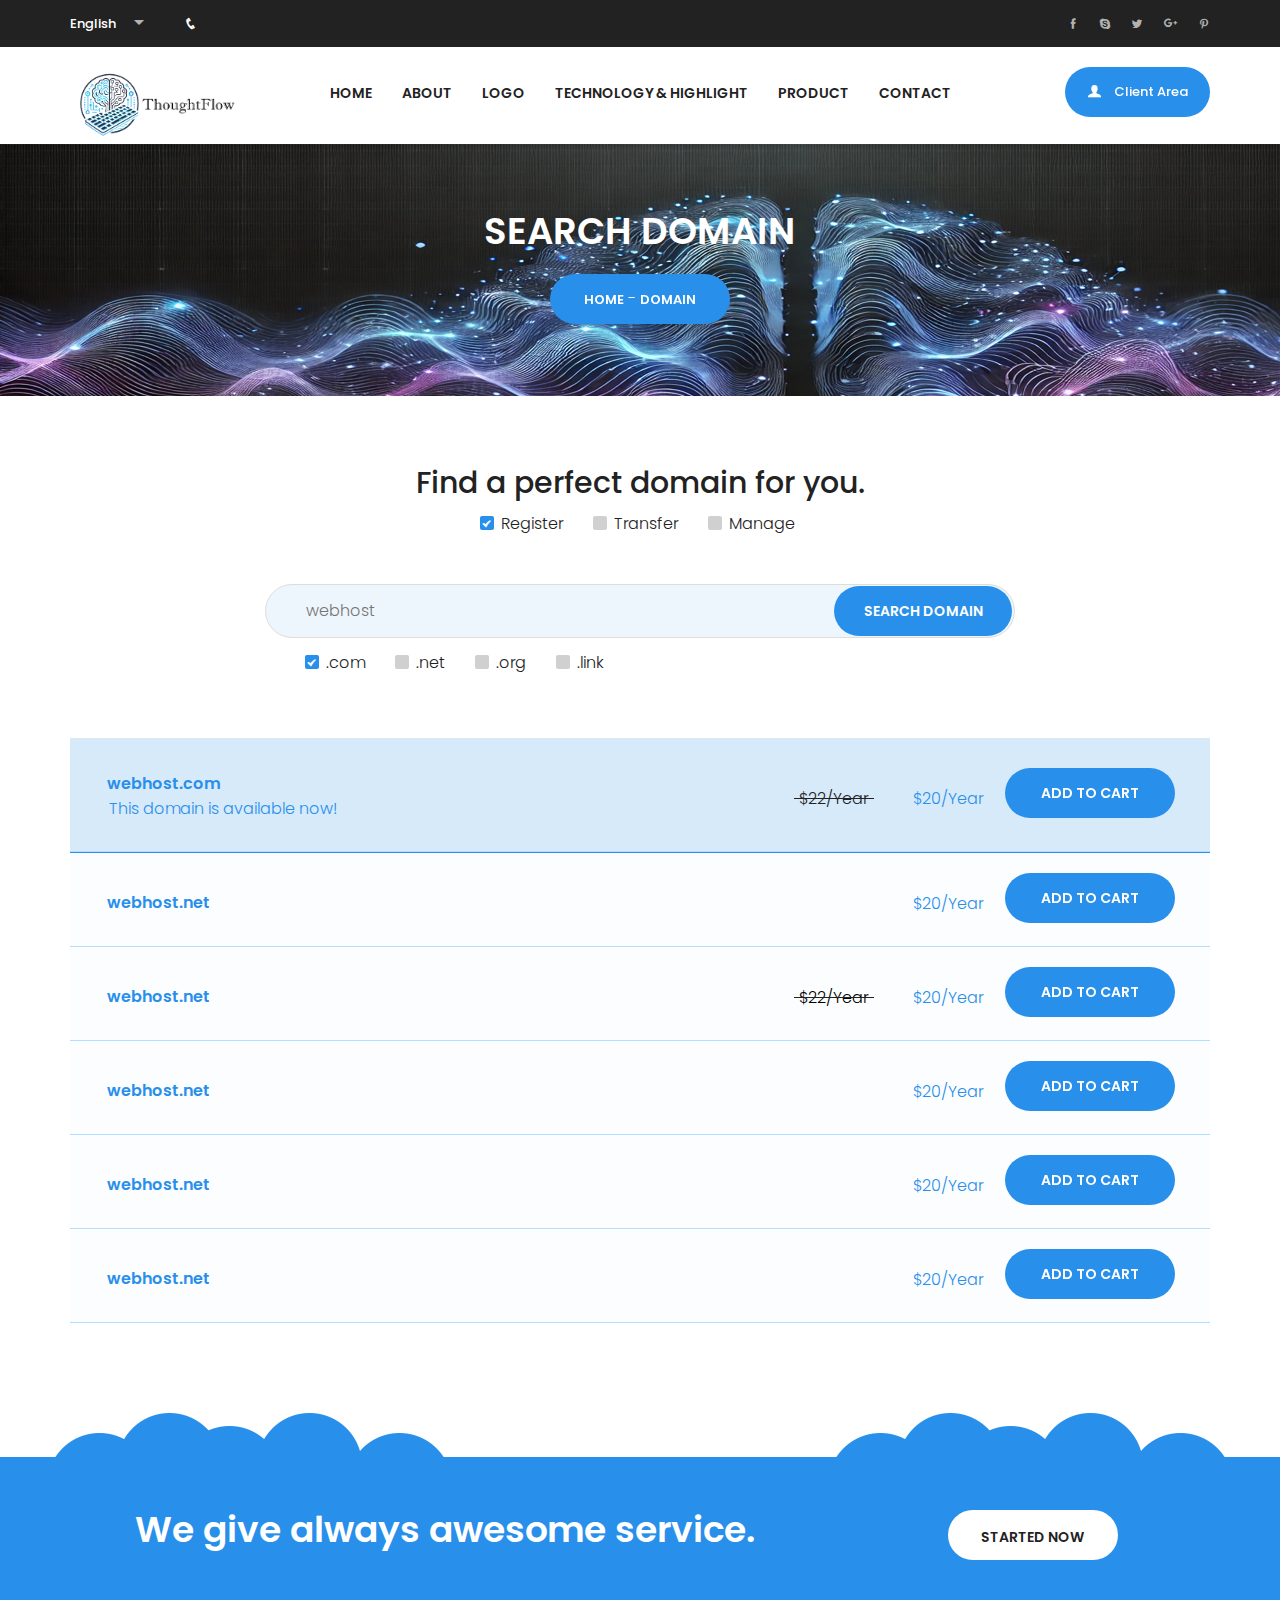
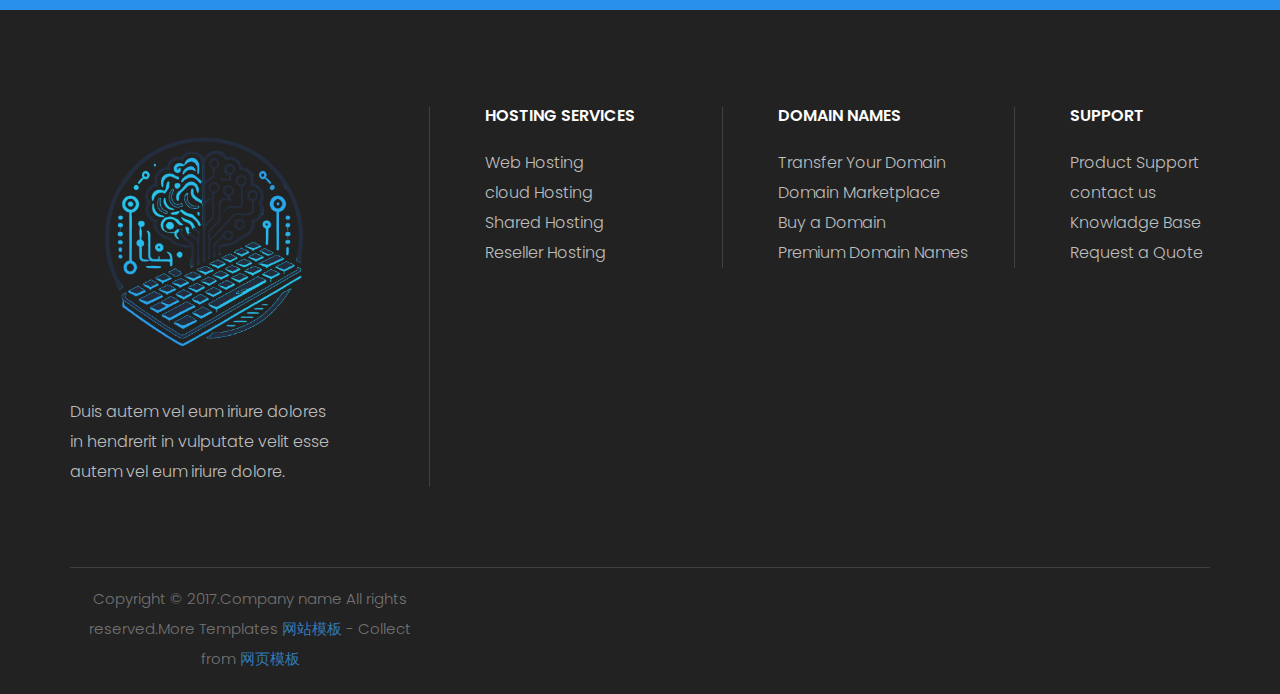
<file: domain-search.html>
﻿<!DOCTYPE html>
<html lang="en">

<head>
    <meta charset="utf-8">
    <meta name="viewport" content="width=device-width, initial-scale=1">
    <meta http-equiv="X-UA-Compatible" content="IE=edge" />
    <!-- The above 3 meta tags *must* come first in the head; any other head content must come *after* these tags -->
    <!-- Title -->
    <title>Domain Search page</title>

    <!-- ================================================================
        ***Favicon***
    ================================================================= -->

    <link rel="shortcut icon" type="image/png" href="images/fevicon.png">

    <!-- ================================================================
        ***CSS File***
    ================================================================= -->
    <!-- ================= *** Google Font-Poppins *** ======================= -->
    <link href="https://fonts.googleapis.com/css?family=Poppins:300,400,500,600,700" rel="stylesheet">

    <!-- ================= *** Animate CSS *** ======================= -->
    <link href="css/animate.min.css" rel="stylesheet" type="text/css">

    <!-- ================= *** Bootstrap CSS *** ===================== -->
    <link href="css/bootstrap.min.css" rel="stylesheet" type="text/css">

    <!-- ================= *** Font-awesome CSS *** ================== -->
    <link href="css/hover-min.css" rel="stylesheet" type="text/css">

    <!-- ================= *** icofont CSS *** ======================= -->
    <link href="css/icofont.css" rel="stylesheet" type="text/css">

    <!-- ================= *** Owl Carousel CSS *** ================== -->
    <link href="css/owl.carousel.css" rel="stylesheet" type="text/css">

    <!-- ================= *** Main CSS *** ========================== -->

    <link href="css/custom/style.css" rel="stylesheet" type="text/css">

    <!-- HTML5 shim and Respond.js for IE8 support of HTML5 elements and media queries -->
    <!-- WARNING: Respond.js doesn't work if you view the page via file:// -->
    <!--[if lt IE 9]>
      <script src="http://oss.maxcdn.com/html5shiv/3.7.2/html5shiv.min.js"></script>
      <script src="http://oss.maxcdn.com/respond/1.4.2/respond.min.js"></script>
    <![endif]-->
</head>

<body class="home">

     


    <div id="preloader">
        <div class="preloader_spinner"></div>
    </div>
    <!-- preloader end -->
<!-- ==========================================================
    1.*Header_area start
============================================================ -->
    <header>
        <div class="romana_header_top">
            <div class="container">
                <div class="row">
                    <div class="col-md-3 col-xs-6">
                        <div class="romana_header_top_left">
                            <ul class="lang">
                                <li data-code="bn">bengali</li>
                                <li data-code="ar">aribic</li>
                                <li data-code="da">dansk</li>
                            </ul>
                            <div class="language_option"><span class="">english</span><i class="icofont icofont-caret-down"></i> </div>
                            <a href="#" class="hidden-xs"><i class="icofont icofont-phone"></i></a>
                        </div>
                    </div>
                    <!-- column End -->
                    <!-- column End -->
                    <div class="col-md-2 col-xs-6 col-md-offset-7">
                        <div class="romana_header_top_right hidden-xs">
                            <ul>
                                <li><a href="#"><i class="icofont icofont-social-pinterest"></i></a></li>
                                <li><a href="#"><i class="icofont icofont-social-google-plus"></i></a></li>
                                <li><a href="#"><i class="icofont icofont-social-twitter"></i></a></li>
                                <li><a href="#"><i class="icofont icofont-social-skype"></i></a></li>
                                <li><a href="#"><i class="icofont icofont-social-facebook"></i></a></li>
                            </ul>
                        </div>
                        <div class="romana_client_btn  romana_client_btn_small hidden-sm hidden-md hidden-lg">
                            <a href="#"><i class="icofont icofont-user-alt-3"></i>Client Area</a>
                            <div class="romana_client_log_in">
                                <form action="#" class="romana_client_log_in_after">
                                    <input type="text" name="clientEmail" placeholder="Email here">
                                    <input type="text" name="clientPass" placeholder="password">
                                    <input type="submit" value="Login">
                                    <p> or <a href="registration.html">registration</a></p>
                                </form>
                            </div>
                        </div>
                    </div>
                    <!-- column End -->
                </div>
                <!-- row End -->
            </div>
            <!-- container End -->
        </div>
        <!-- Header-Top End -->
        <div class="romana_header_bottom">
            <div class="container">
                <div class="row">
                    <div class="col-sm-2 col-xs-6">
                        <div class="romana_logo">
                            <a href="index.html"><img src="images/logo.png" alt=""></a>
                        </div>
                    </div>
                    <!-- column End -->
                    <div class="col-sm-8">
                        <div class="navbar-header">
                            <button type="button" class="navbar-toggle collapsed" data-toggle="collapse" data-target="#navbar" aria-expanded="false" aria-controls="navbar">
                                <span class="sr-only"></span>
                                <i class="icofont icofont-navigation-menu"></i>
                            </button>
                        </div>
                        <nav id="navbar" class="navbar-collapse collapse">
                            <ul class="nav navbar-nav">
                                <li><a href="index.html">Home</a></li>
                                <li><a href="about.html">about</a></li>
                                <li><a href="logo.html">logo</a></li>
                                <!--<li><a href="domain-search.html">domain</a></li>-->
                                 <li><a href="project_highlight.html">Technology & Highlight</a></li>
                                <li><a href="product.html">Product</a></li>
                               
                                <li><a href="contact.html">Contact</a></li>
                            </ul>
                            <!-- mega-menu End -->
                        </nav>
                        <!-- nav End -->
                    </div>
                    <!-- column End -->
                    <div class="col-sm-2">
                        <div class="romana_client_btn hidden-xs">
                            <a href="#" class="hvr-bounce-to-right"><i class="icofont icofont-user-alt-3"></i>Client Area</a>
                        </div>
                        <div class="romana_client_log_in">
                            <form action="#" class="romana_client_log_in_after">
                                <input type="text" name="clientEmail" placeholder="Email here">
                                <input type="text" name="clientPass" placeholder="password">
                                <input type="submit" value="Login">
                                <p> or <a href="registration.html">registration</a></p>
                            </form>
                        </div>
                    </div>
                    <!-- column End -->
                </div>
                <!-- row End -->
            </div>
            <!-- container End -->
        </div>
        <!-- Header Bottom End -->
    </header>
    <!-- Header End -->
<!-- ==========================================================
2.*Hero_area start
============================================================ -->
    <div class="romana_allPage_area">
        <div class="container">
            <div class="row">
                <div class="col-xs-12">
                    <div class="romana_allPage_text text-center">
                        <h1>search domain</h1>
                        <ol class="breadcrumb hvr-shutter-out-horizontal">
                            <li><a href="index.html">Home</a><span></span></li>
                            <li><a href="#">domain</a></li>
                        </ol>
                    </div>
                </div>
                <!-- column End -->
            </div>
            <!-- row End -->
        </div>
        <!-- container End -->
    </div>
<!-- ==========================================================
3.*Cart Area start
============================================================ -->
    <div class="romana_cart_area romana_cart_area2">
        <div class="container">
            <div class="row">
                <div class="col-sm-8 col-sm-offset-2 col-xs-12">
                    <div class="romana_domain_text text-center">
                        <h2>Find a perfect domain for you.</h2>
                        <div class="romana_checkbox romana_checkbox1">
                            <div class="romana_single_check">
                                <input id="Register" name="Register" type="checkbox" checked>
                                <label for="Register"></label>
                                <span>Register</span>
                            </div>
                            <div class="romana_single_check">
                                <input id="Transfer" name="Transfer" type="checkbox">
                                <label for="Transfer"></label>
                                <span>Transfer</span>
                            </div>
                            <div class="romana_single_check">
                                <input id="Manage" name="Manage" type="checkbox">
                                <label for="Manage"></label>
                                <span>Manage</span>
                            </div>
                        </div>
                    </div>
                    <div class="romana_domain_search">
                        <form action="#">
                            <div class="romana_search_input">
                                <input type="text" name="searchInput" id="searchInput" placeholder="webhost">
                            </div>
                            <div class="romana_search_submit">
                                <input type="submit" value="search domain">
                            </div>
                        </form>
                        <div class="romana_checkbox romana_checkbox2">
                            <div class="romana_single_check">
                                <input id="com" name="com" type="checkbox" checked>
                                <label for="com"></label>
                                <span>.com</span>
                            </div>
                            <div class="romana_single_check">
                                <input id="net" name="net" type="checkbox">
                                <label for="net"></label>
                                <span>.net</span>
                            </div>
                            <div class="romana_single_check">
                                <input id="org" name="org" type="checkbox">
                                <label for="org"></label>
                                <span>.org</span>
                            </div>
                            <div class="romana_single_check">
                                <input id="link" name="link" type="checkbox">
                                <label for="link"></label>
                                <span>.link</span>
                            </div>
                        </div>
                    </div>
                </div>
            </div>
            <div class="row">
                <div class="col-md-12">
                    <ul class="romana_cart_table">
                        <li class="romana_single_cart romana_cart_head animated">
                            <ul class="romana_inner_cart border_bottom0">
                                <li class="product">webhost.com <span>This domain is available now! </span></li>
                                <li class="year">$22/Year</li>
                                <li class="duration">$20/Year</li>
                                <li class="total"><a href="#" class="hvr-bounce-to-right">add to cart</a></li>
                            </ul>
                        </li>
                        <li class="romana_single_cart animated">
                            <ul class="romana_inner_cart romana_inner_cart2">
                                <li class="product">webhost.net</li>
                                <li class="duration cart_margin_top"></li>
                                <li class="duration cart_margin_top">$20/Year</li>
                                <li class="total cart_margin_top"><a href="#" class="hvr-bounce-to-left">add to cart</a></li>
                            </ul>
                            <ul class="romana_inner_cart romana_inner_cart2">
                                <li class="product">webhost.net</li>
                                <li class="year cart_margin_top">$22/Year</li>
                                <li class="duration cart_margin_top">$20/Year</li>
                                <li class="total cart_margin_top"><a href="#" class="hvr-bounce-to-right">add to cart</a></li>
                            </ul>
                            <ul class="romana_inner_cart romana_inner_cart2">
                                <li class="product">webhost.net</li>
                                <li class="duration cart_margin_top"></li>
                                <li class="duration cart_margin_top">$20/Year</li>
                                <li class="total cart_margin_top"><a href="#" class="hvr-bounce-to-left">add to cart</a></li>
                            </ul>
                            <ul class="romana_inner_cart romana_inner_cart2">
                                <li class="product">webhost.net</li>
                                <li class="duration cart_margin_top"></li>
                                <li class="duration cart_margin_top">$20/Year</li>
                                <li class="total cart_margin_top"><a href="#" class="hvr-bounce-to-right">add to cart</a></li>
                            </ul>
                            <ul class="romana_inner_cart romana_inner_cart2">
                                <li class="product">webhost.net</li>
                                <li class="duration cart_margin_top"></li>
                                <li class="duration cart_margin_top">$20/Year</li>
                                <li class="total cart_margin_top"><a href="#" class="hvr-bounce-to-left">add to cart</a></li>
                            </ul>
                        </li>
                    </ul>
                </div>
            </div>
        </div>
    </div>
<!-- ==========================================================
4.*romana_awesome_service_area start
============================================================ -->
    <div class="romana_awesome_service_area romana_section_padding">
        <div class="container">
            <div class="romana_awesome_service_content">
                <div class="row ">
                    <div class="col-sm-8">
                        <div class="romana_awesome_service_text text-center">
                            <h2>We give always awesome service.</h2>
                        </div>
                    </div>
                    <!-- column End -->
                    <div class="col-sm-2 col-sm-offset-1 col-xs-12">
                        <div class="romana_awesome_service_btn">
                            <a href="#">started now</a>
                        </div>
                    </div>
                    <!-- column End -->
                </div>
                <!-- row End -->
            </div>
        </div>
        <!-- container End -->
    </div>
    <!-- ==================================================
5.*Footer_area start
=================================================== -->
    <footer class="romana_footer_area">
        <div class="romana_footer_top">
            <div class="container">
                <div class="row">
                    <div class="col-md-4 col-sm-3">
                        <div class="footer_left_text footer_menu footer_border_right">
                            <div class="footer_logo">
                                <a href="#"><img src="images/footer_logo.png" alt="logo"></a>
                            </div>
                            <p>Duis autem vel eum iriure dolores in hendrerit in vulputate velit esse autem vel eum iriure dolore.</p>
                        </div>
                    </div>
                    <!-- column End -->
                    <div class="col-sm-3">
                        <div class="footer_menu footer_border_right footer_padding_left">
                            <h2>Hosting services</h2>
                            <ul>
                                <li><a href="#">Web Hosting</a></li>
                                <li><a href="#">cloud Hosting</a></li>
                                <li><a href="#">Shared Hosting</a></li>
                                <li><a href="#">Reseller Hosting</a></li>
                            </ul>
                        </div>
                    </div>
                    <!-- column End -->
                    <div class="col-sm-3">
                        <div class="footer_menu footer_border_right footer_padding_left">
                            <h2>Domain Names</h2>
                            <ul>
                                <li><a href="#">Transfer Your Domain</a></li>
                                <li><a href="#">Domain Marketplace</a></li>
                                <li><a href="#">Buy a Domain</a></li>
                                <li><a href="#">Premium Domain Names</a></li>
                            </ul>
                        </div>
                    </div>
                    <!-- column End -->
                    <div class="col-md-2 col-sm-3">
                        <div class="footer_menu footer_padding_left">
                            <h2>support</h2>
                            <ul>
                                <li><a href="#">Product Support</a></li>
                                <li><a href="#">contact us</a></li>
                                <li><a href="#">Knowladge Base</a></li>
                                <li><a href="#">Request a Quote</a></li>
                            </ul>
                        </div>
                    </div>
                    <!-- column End -->
                </div>
            </div>
        </div>
        <!-- footer_top End -->
        <div class="romana_footer_bottom">
            <div class="container">
                <div class="romana_footer_bottom_content text-center">
                    <div class="row">
                        <div class="col-md-4 col-sm-6">
                            <p>Copyright &copy; 2017.Company name All rights reserved.More Templates <a href="https://www.webmoban.net" target="_blank" title="网站模板">网站模板</a> - Collect from <a href="https://www.webmoban.net" title="网页模板" target="_blank">网页模板</a></p>
                        </div>
                        
                        <!-- column End -->
                    </div>
                    <!-- row End -->
                </div>
                <!-- container End -->
            </div>
        </div>
        <!-- footer_bottom End -->
    </footer>
    <!-- ======================================================
    ***Js Files***
=========================================================== -->

    <!-- ================= Main Js ==================== -->
    <script src="js/jquery-3.1.0.min.js"></script>
    <!-- Include all compiled plugins (below), or include individual files as needed -->

    <!-- ================= Bootstrap min Js =========== -->
    <script src="js/bootstrap.min.js"></script>

    <!-- ================= owl carousel min Js ======== -->
    <script src="js/owl.carousel.min.js"></script>

    <!-- ================= Active Js ================== -->
    <script src="js/active.js"></script>

</body>

</html>
</file>
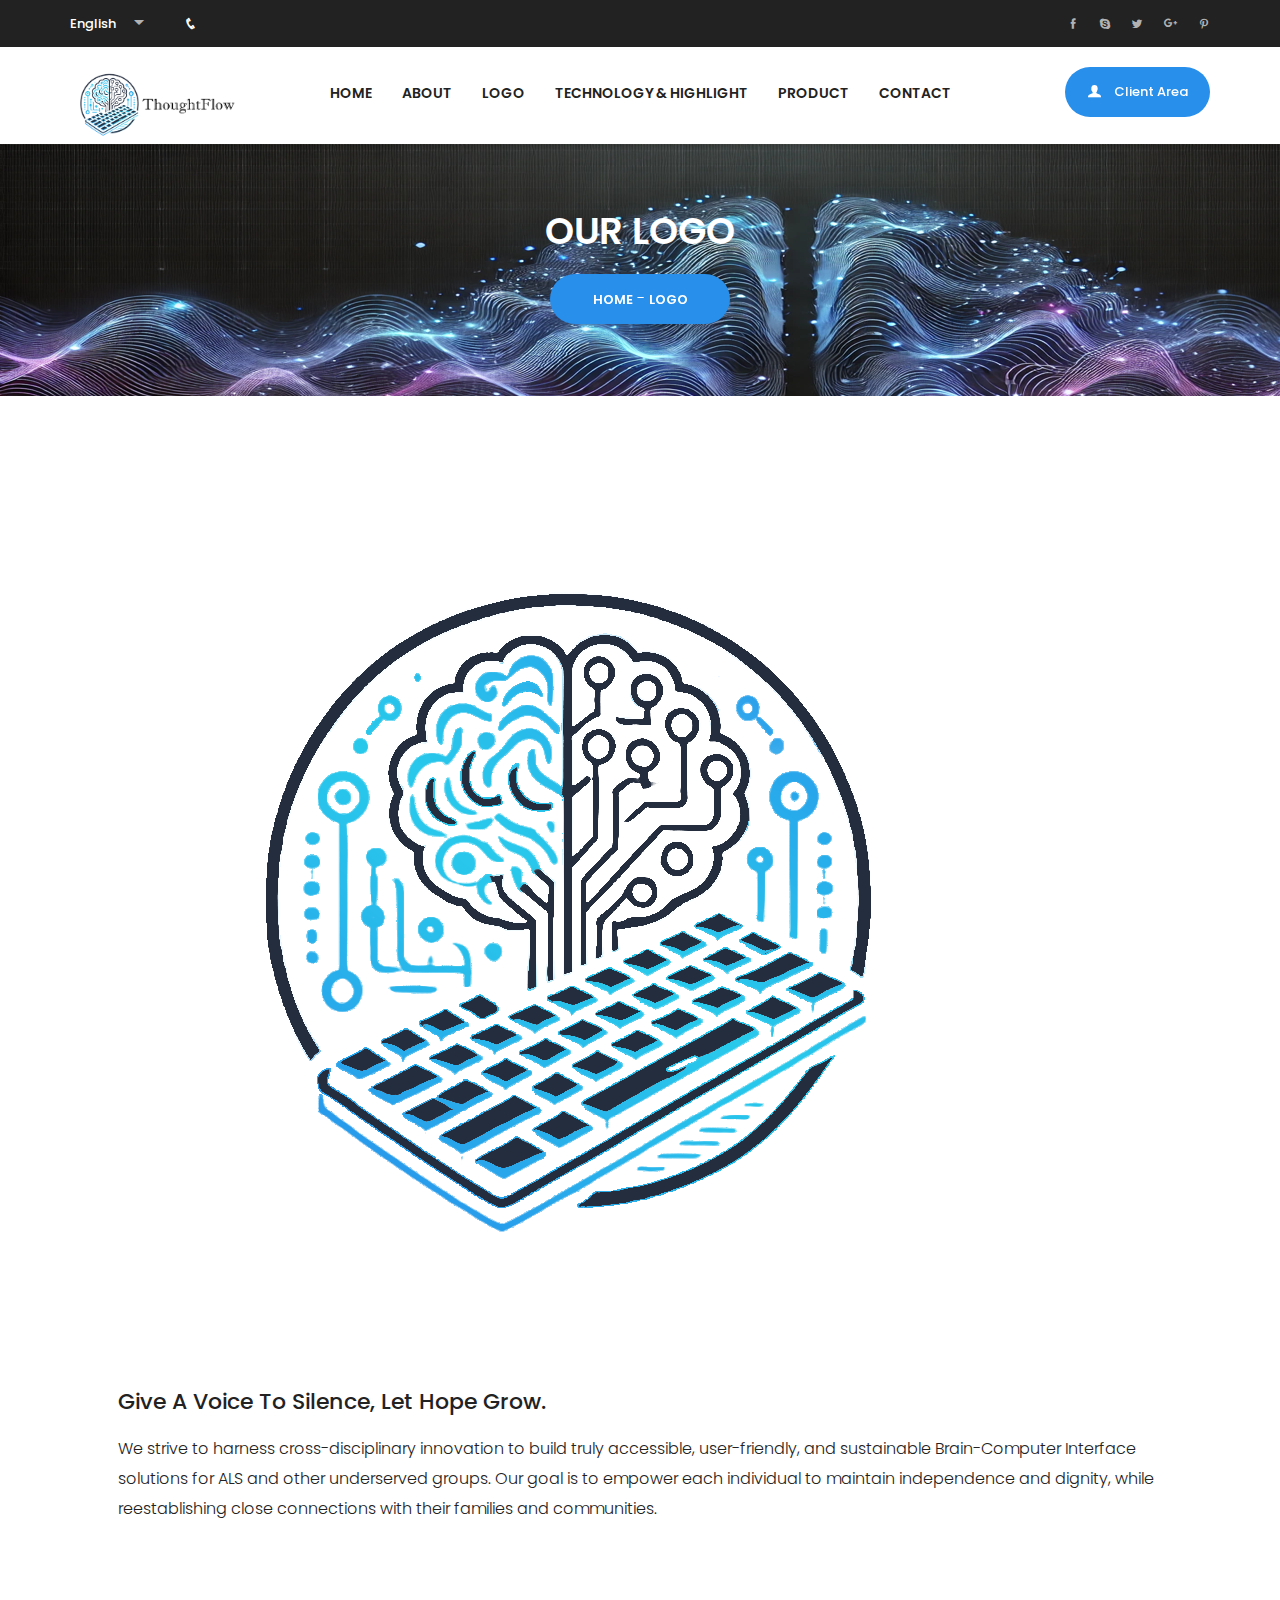
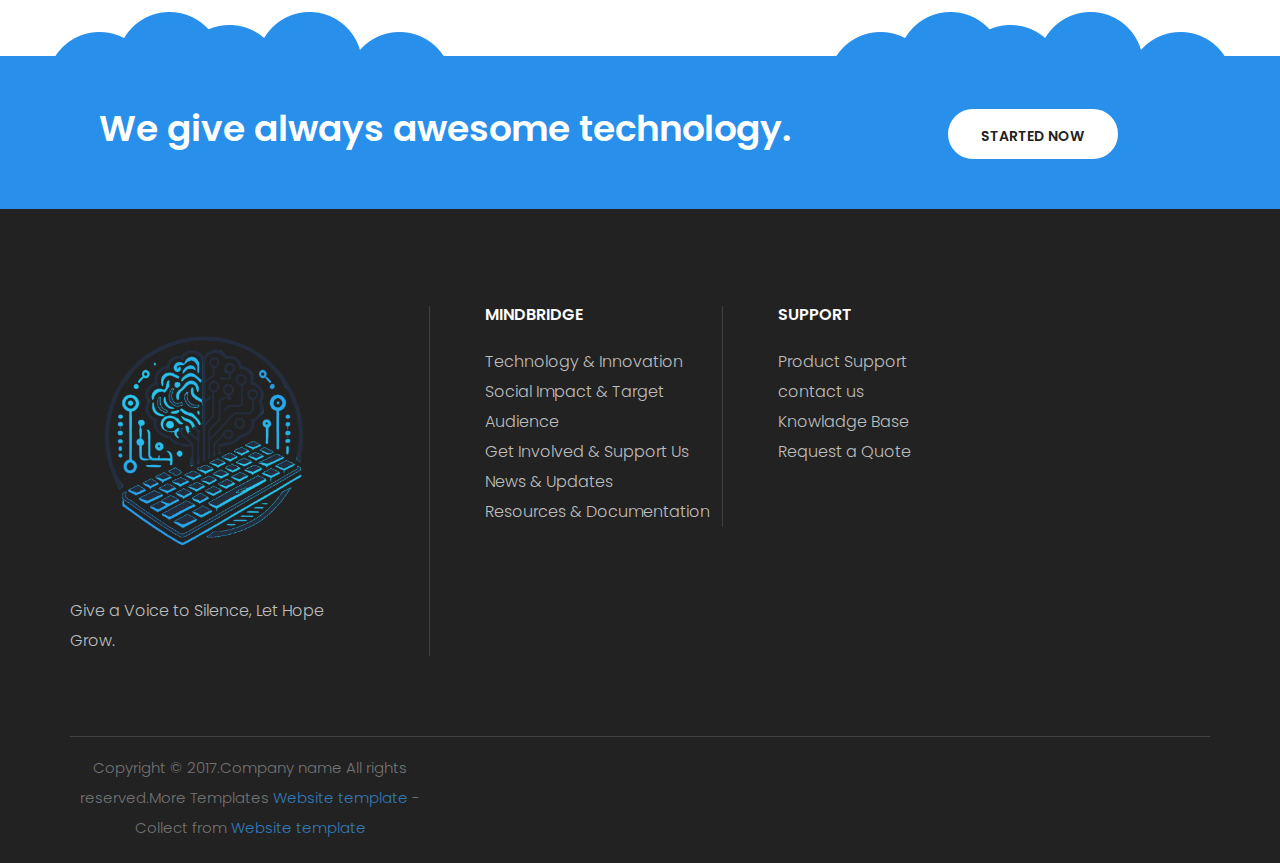
<file: logo.html>
﻿<!DOCTYPE html>
<html lang="en">

<head>
    <meta charset="utf-8">
    <meta name="viewport" content="width=device-width, initial-scale=1">
    <meta http-equiv="X-UA-Compatible" content="IE=edge" />
    <!-- The above 3 meta tags *must* come first in the head; any other head content must come *after* these tags -->
    <!-- Title -->
    <title>Hosting page</title>

    <!-- ================================================================
        ***Favicon***
    ================================================================= -->

    <link rel="shortcut icon" type="image/png" href="images/fevicon.png">

    <!-- ================================================================
        ***CSS File***
    ================================================================= -->
    <!-- ================= *** Google Font-Poppins *** ======================= -->
    <link href="https://fonts.googleapis.com/css?family=Poppins:300,400,500,600,700" rel="stylesheet">

    <!-- ================= *** Animate CSS *** ======================= -->
    <link href="css/animate.min.css" rel="stylesheet" type="text/css">

    <!-- ================= *** Bootstrap CSS *** ===================== -->
    <link href="css/bootstrap.min.css" rel="stylesheet" type="text/css">

    <!-- ================= *** Font-awesome CSS *** ================== -->
    <link href="css/hover-min.css" rel="stylesheet" type="text/css">

    <!-- ================= *** icofont CSS *** ======================= -->
    <link href="css/icofont.css" rel="stylesheet" type="text/css">

    <!-- ================= *** Owl Carousel CSS *** ================== -->
    <link href="css/owl.carousel.css" rel="stylesheet" type="text/css">

    <!-- ================= *** Main CSS *** ========================== -->

    <link href="css/custom/style.css" rel="stylesheet" type="text/css">

    <!-- HTML5 shim and Respond.js for IE8 support of HTML5 elements and media queries -->
    <!-- WARNING: Respond.js doesn't work if you view the page via file:// -->
    <!--[if lt IE 9]>
      <script src="http://oss.maxcdn.com/html5shiv/3.7.2/html5shiv.min.js"></script>
      <script src="http://oss.maxcdn.com/respond/1.4.2/respond.min.js"></script>
    <![endif]-->
</head>

<body class="home">

     


    <div id="preloader">
        <div class="preloader_spinner"></div>
    </div>
    <!-- preloader end -->
<!-- ==========================================================
    1.*Header_area start
============================================================ -->
    <header>
        <div class="romana_header_top">
            <div class="container">
                <div class="row">
                    <div class="col-md-3 col-xs-6">
                        <div class="romana_header_top_left">
                            <ul class="lang">
                                <li data-code="bn">bengali</li>
                                <li data-code="ar">aribic</li>
                                <li data-code="da">dansk</li>
                            </ul>
                            <div class="language_option"><span class="">english</span><i class="icofont icofont-caret-down"></i> </div>
                            <a href="#" class="hidden-xs"><i class="icofont icofont-phone"></i></a>
                        </div>
                    </div>
                    <!-- column End -->
                    <!-- column End -->
                    <div class="col-md-2 col-xs-6 col-md-offset-7">
                        <div class="romana_header_top_right hidden-xs">
                            <ul>
                                <li><a href="#"><i class="icofont icofont-social-pinterest"></i></a></li>
                                <li><a href="#"><i class="icofont icofont-social-google-plus"></i></a></li>
                                <li><a href="#"><i class="icofont icofont-social-twitter"></i></a></li>
                                <li><a href="#"><i class="icofont icofont-social-skype"></i></a></li>
                                <li><a href="#"><i class="icofont icofont-social-facebook"></i></a></li>
                            </ul>
                        </div>
                        <div class="romana_client_btn  romana_client_btn_small hidden-sm hidden-md hidden-lg">
                            <a href="#"><i class="icofont icofont-user-alt-3"></i>Client Area</a>
                            <div class="romana_client_log_in">
                                <form action="#" class="romana_client_log_in_after">
                                    <input type="text" name="clientEmail" placeholder="Email here">
                                    <input type="text" name="clientPass" placeholder="password">
                                    <input type="submit" value="Login">
                                    <p> or <a href="registration.html">registration</a></p>
                                </form>
                            </div>
                        </div>
                    </div>
                    <!-- column End -->
                </div>
                <!-- row End -->
            </div>
            <!-- container End -->
        </div>
        <!-- Header-Top End -->
        <div class="romana_header_bottom">
            <div class="container">
                <div class="row">
                    <div class="col-sm-2 col-xs-6">
                        <div class="romana_logo">
                            <a href="index.html"><img src="images/logo.png" alt=""></a>
                        </div>
                    </div>
                    <!-- column End -->
                    <div class="col-sm-8">
                        <div class="navbar-header">
                            <button type="button" class="navbar-toggle collapsed" data-toggle="collapse" data-target="#navbar" aria-expanded="false" aria-controls="navbar">
                                <span class="sr-only"></span>
                                <i class="icofont icofont-navigation-menu"></i>
                            </button>
                        </div>
                        <nav id="navbar" class="navbar-collapse collapse">
                            <ul class="nav navbar-nav">
                                <li><a href="index.html">Home</a></li>
                                <li><a href="about.html">about</a></li>
                                <li><a href="logo.html">logo</a></li>
                                <!--<li><a href="domain-search.html">domain</a></li>-->
                                 <li><a href="project_highlight.html">Technology & Highlight</a></li>
                                <li><a href="product.html">Product</a></li>
                               
                                <li><a href="contact.html">Contact</a></li>
                            </ul>
                            <!-- mega-menu End -->
                        </nav>
                        <!-- nav End -->
                    </div>
                    <!-- column End -->
                    <div class="col-sm-2">
                        <div class="romana_client_btn hidden-xs">
                            <a href="#" class="hvr-bounce-to-right"><i class="icofont icofont-user-alt-3"></i>Client Area</a>
                        </div>
                        <div class="romana_client_log_in">
                            <form action="#" class="romana_client_log_in_after">
                                <input type="text" name="clientEmail" placeholder="Email here">
                                <input type="text" name="clientPass" placeholder="password">
                                <input type="submit" value="Login">
                                <p> or <a href="registration.html">registration</a></p>
                            </form>
                        </div>
                    </div>
                    <!-- column End -->
                </div>
                <!-- row End -->
            </div>
            <!-- container End -->
        </div>
        <!-- Header Bottom End -->
    </header>
    <!-- Header End -->
<!-- ==========================================================
2.*Hero_area start
============================================================ -->
    <div class="romana_allPage_area">
        <div class="container">
            <div class="row">
                <div class="col-xs-12">
                    <div class="romana_allPage_text text-center">
                        <h1>OUR LOGO</h1>
                        <ol class="breadcrumb hvr-shutter-out-horizontal">
                            <li><a href="index.html">Home</a><span></span></li>
                            <li><a href="#">Logo</a></li>
                        </ol>
                    </div>
                </div>
                <!-- column End -->
            </div>
            <!-- row End -->
        </div>
        <!-- container End -->
    </div>
<!-- ==========================================================
3.*romana_hosting_plan_area start
============================================================ -->
    <div class="romana_hosting_plan_area romana_hosting_plan_area3">
        <div class="container">
            <!-- row End -->
            <!--<div class="row ">
                <div class="col-sm-4 col-xs-12">
                    <div class="romana_single_plan">
                        <div class="romana_plan_icon hvr-grow">
                            <a href="#"><img src="images/plan_icon1.png" alt="icon"></a>
                        </div>
                        <h3>Choose Your Domain</h3>
                        <p>Duis autem vel eum iriure dolor in henshe vulputate velit esse molestie andnse</p>
                    </div>
                </div>-->
                <!-- column End -->
                <div class=" col-xs-12" >
                    <div class="romana_single_plan romana_single_plan_before">
                        <div class="romana_plan_icon hvr-grow">
                            <a href="#"><img src="images/plan_icon4.png" alt="icon"></a>
                        </div>
                        <h3>Give a Voice to Silence, Let Hope Grow.</h3>
                        <p>We strive to harness cross-disciplinary innovation to build truly accessible, user-friendly, and sustainable Brain-Computer Interface solutions for ALS and other underserved groups. Our goal is to empower each individual to maintain independence and dignity, while reestablishing close connections with their families and communities.</p>
                    </div>
                </div>
                <!-- column End -->
                <!--<div class="col-sm-4 col-xs-12">
                    <div class="romana_single_plan romana_single_plan_before">
                        <div class="romana_plan_icon hvr-grow">
                            <a href="#"><img src="images/plan_icon5.png" alt="icon"></a>
                        </div>
                        <h3>Launch Your Website</h3>
                        <p>Duis autem vel eum iriure dolor in henshe vulputate velit esse molestie andnse</p>
                    </div>
                </div>-->
                <!-- column End -->
            </div>
            <!-- row End -->
        </div>
        <!-- container End -->
    </div>
<!--=============================================
    7.*Pricing_area  start
===============================================-->
    
<!-- ==========================================================
5.*Client_area start
============================================================ -->
    
<!-- ==========================================================
9.*romana_awesome_service_area start
============================================================ -->
    <div class="romana_awesome_service_area romana_section_padding">
        <div class="container">
            <div class="romana_awesome_service_content">
                <div class="row ">
                    <div class="col-sm-8 col-xs-12">
                        <div class="romana_awesome_service_text text-center">
                            <h2>We give always awesome technology.</h2>
                        </div>
                    </div>
                    <!-- column End -->
                    <div class="col-sm-2 col-sm-offset-1 col-xs-8 col-xs-offset-2">
                        <div class="romana_awesome_service_btn ">
                            <a href="#">started now</a>
                        </div>
                    </div>
                    <!-- column End -->
                </div>
                <!-- row End -->
            </div>
        </div>
        <!-- container End -->
    </div>
<!-- ==================================================
10.*Footer_area start
=================================================== -->
    <footer class="romana_footer_area">
        <div class="romana_footer_top">
            <div class="container">
                <div class="row">
                    <div class="col-md-4 col-sm-3">
                        <div class="footer_left_text footer_menu footer_border_right">
                            <div class="footer_logo">
                                <a href="#"><img src="images/footer_logo.png" alt="logo"></a>
                            </div>
                            <p>Give a Voice to Silence, Let Hope Grow.</p>
                        </div>
                    </div>
                    <!-- column End -->
                    <div class="col-sm-3">
                        <div class="footer_menu footer_border_right footer_padding_left">
                            <h2>MindBridge</h2>
                            <ul>
                                <li><a href="#">Technology & Innovation</a></li>
                                <li><a href="#">Social Impact & Target Audience</a></li>
                                <li><a href="#">Get Involved & Support Us</a></li>
                                <li><a href="#">News & Updates</a></li>
                                <li><a href="#">Resources & Documentation</a></li>

                            </ul>
                        </div>
                    </div>
                    <!-- column End -->
                    
                    <!-- column End -->
                    <div class="col-md-2 col-sm-3">
                        <div class="footer_menu footer_padding_left">
                            <h2>support</h2>
                            <ul>
                                <li><a href="#">Product Support</a></li>
                                <li><a href="#">contact us</a></li>
                                <li><a href="#">Knowladge Base</a></li>
                                <li><a href="#">Request a Quote</a></li>
                            </ul>
                        </div>
                    </div>
                    <!-- column End -->
                </div>
            </div>
        </div>
        <!-- footer_top End -->
        <div class="romana_footer_bottom">
            <div class="container">
                <div class="romana_footer_bottom_content text-center">
                    <div class="row">
                        <div class="col-md-4 col-sm-6">
                            <p>Copyright &copy; 2017.Company name All rights reserved.More Templates <a href="https://www.webmoban.net" target="_blank" title="网站模板">Website template</a> - Collect from <a href="https://www.webmoban.net" title="网页模板" target="_blank">Website template</a></p>
                        </div>
                        
                        <!-- column End -->
                    </div>
                    <!-- row End -->
                </div>
                <!-- container End -->
            </div>
        </div>
        <!-- footer_bottom End -->
    </footer>
<!-- ======================================================
    ***Js Files***
=========================================================== -->

    <!-- ================= Main Js ==================== -->
    <script src="js/jquery-3.1.0.min.js"></script>
    <!-- Include all compiled plugins (below), or include individual files as needed -->

    <!-- ================= Bootstrap min Js =========== -->
    <script src="js/bootstrap.min.js"></script>

    <!-- ================= owl carousel min Js ======== -->
    <script src="js/owl.carousel.min.js"></script>

    <!-- ================= Active Js ================== -->
    <script src="js/active.js"></script>

</body>

</html>
</file>
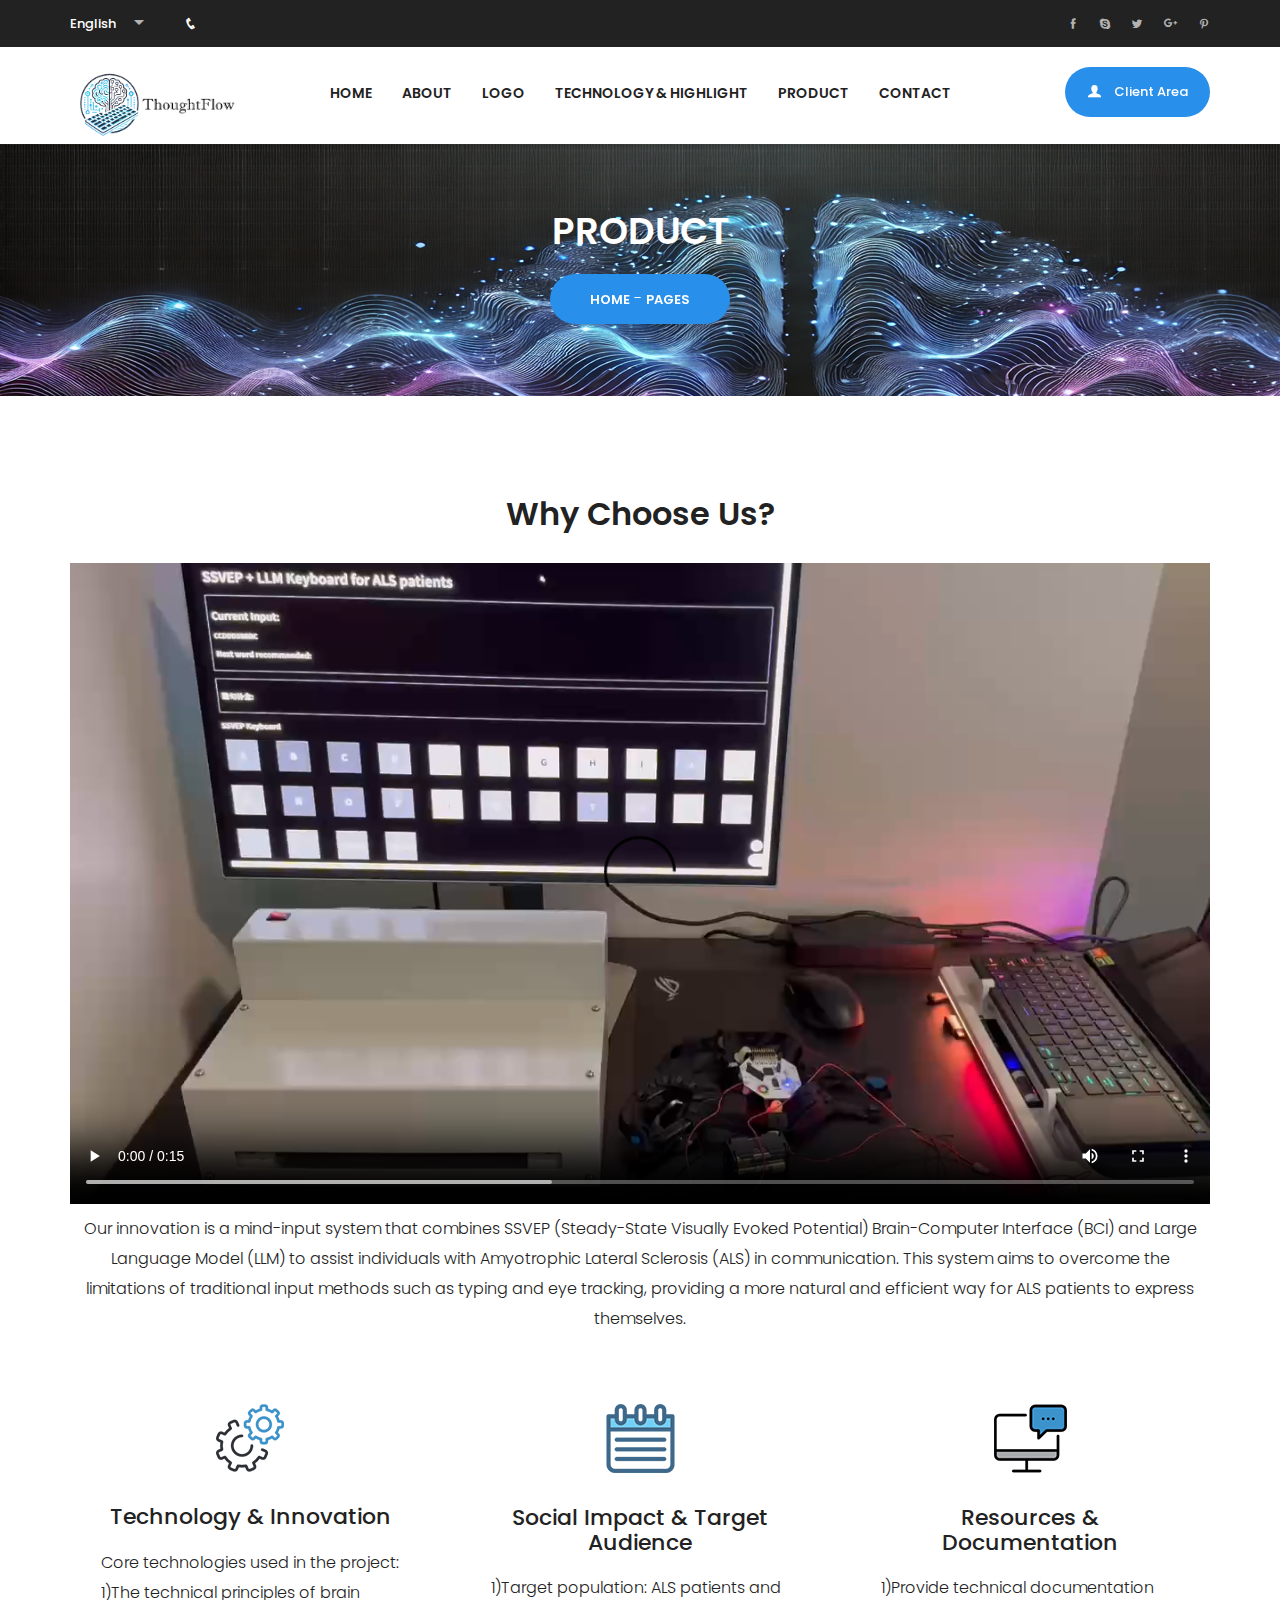
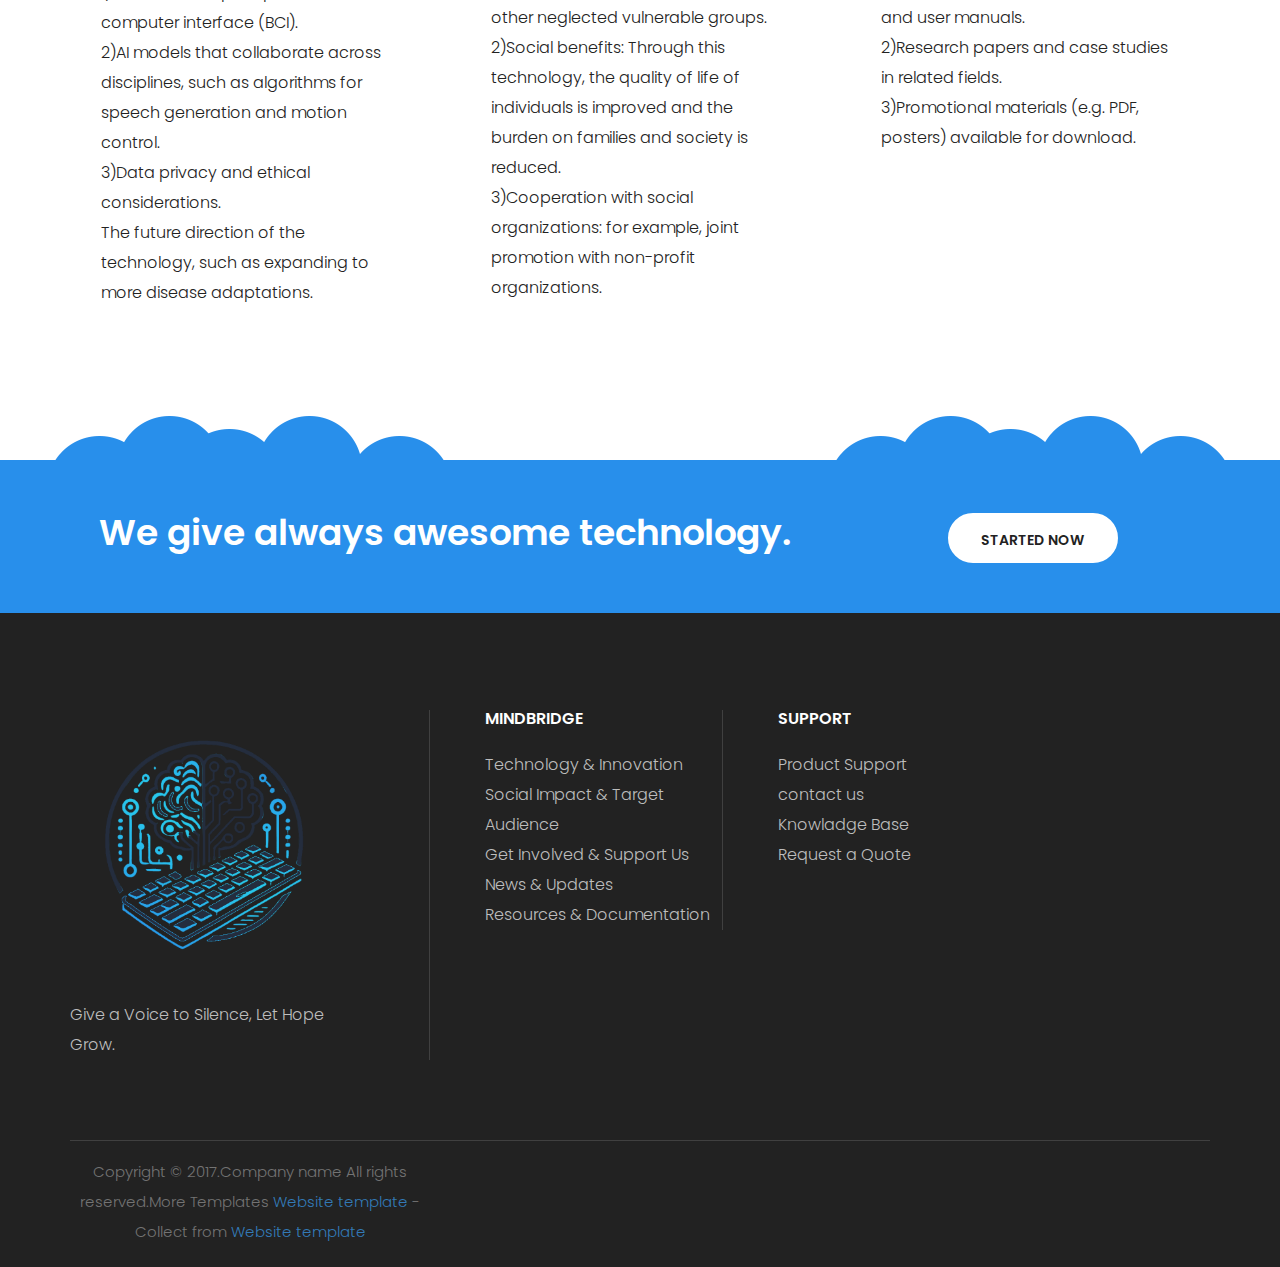
<file: product.html>
﻿<!DOCTYPE html>
<html lang="en">

<head>
    <meta charset="utf-8">
    <meta name="viewport" content="width=device-width, initial-scale=1">
    <meta http-equiv="X-UA-Compatible" content="IE=edge" />
    <!-- The above 3 meta tags *must* come first in the head; any other head content must come *after* these tags -->
    <!-- Title -->
    <title>Product page</title>

    <!-- ================================================================
        ***Favicon***
    ================================================================= -->

    <link rel="shortcut icon" type="image/png" href="images/fevicon.png">

    <!-- ================================================================
        ***CSS File***
    ================================================================= -->
    <!-- ================= *** Google Font-Poppins *** ======================= -->
    <link href="https://fonts.googleapis.com/css?family=Poppins:300,400,500,600,700" rel="stylesheet">

    <!-- ================= *** Animate CSS *** ======================= -->
    <link href="css/animate.min.css" rel="stylesheet" type="text/css">

    <!-- ================= *** Bootstrap CSS *** ===================== -->
    <link href="css/bootstrap.min.css" rel="stylesheet" type="text/css">

    <!-- ================= *** Font-awesome CSS *** ================== -->
    <link href="css/hover-min.css" rel="stylesheet" type="text/css">

    <!-- ================= *** icofont CSS *** ======================= -->
    <link href="css/icofont.css" rel="stylesheet" type="text/css">

    <!-- ================= *** Owl Carousel CSS *** ================== -->
    <link href="css/owl.carousel.css" rel="stylesheet" type="text/css">

    <!-- ================= *** Main CSS *** ========================== -->

    <link href="css/custom/style.css" rel="stylesheet" type="text/css">

    <!-- HTML5 shim and Respond.js for IE8 support of HTML5 elements and media queries -->
    <!-- WARNING: Respond.js doesn't work if you view the page via file:// -->
    <!--[if lt IE 9]>
      <script src="http://oss.maxcdn.com/html5shiv/3.7.2/html5shiv.min.js"></script>
      <script src="http://oss.maxcdn.com/respond/1.4.2/respond.min.js"></script>
    <![endif]-->
</head>

<body class="home">

     

    <div id="preloader">
        <div class="preloader_spinner"></div>
    </div>
    <!-- preloader end -->
<!-- ==========================================================
    1.*Header_area start
============================================================ -->
    <header>
        <div class="romana_header_top">
            <div class="container">
                <div class="row">
                    <div class="col-md-3 col-xs-6">
                        <div class="romana_header_top_left">
                            <ul class="lang">
                                <li data-code="bn">bengali</li>
                                <li data-code="ar">aribic</li>
                                <li data-code="da">dansk</li>
                            </ul>
                            <div class="language_option"><span class="">english</span><i class="icofont icofont-caret-down"></i> </div>
                            <a href="#" class="hidden-xs"><i class="icofont icofont-phone"></i></a>
                        </div>
                    </div>
                    <!-- column End -->
                    <!-- column End -->
                    <div class="col-md-2 col-xs-6 col-md-offset-7">
                        <div class="romana_header_top_right hidden-xs">
                            <ul>
                                <li><a href="#"><i class="icofont icofont-social-pinterest"></i></a></li>
                                <li><a href="#"><i class="icofont icofont-social-google-plus"></i></a></li>
                                <li><a href="#"><i class="icofont icofont-social-twitter"></i></a></li>
                                <li><a href="#"><i class="icofont icofont-social-skype"></i></a></li>
                                <li><a href="#"><i class="icofont icofont-social-facebook"></i></a></li>
                            </ul>
                        </div>
                        <div class="romana_client_btn  romana_client_btn_small hidden-sm hidden-md hidden-lg">
                            <a href="#"><i class="icofont icofont-user-alt-3"></i>Client Area</a>
                            <div class="romana_client_log_in">
                                <form action="#" class="romana_client_log_in_after">
                                    <input type="text" name="clientEmail" placeholder="Email here">
                                    <input type="text" name="clientPass" placeholder="password">
                                    <input type="submit" value="Login">
                                    <p> or <a href="registration.html">registration</a></p>
                                </form>
                            </div>
                        </div>
                    </div>
                    <!-- column End -->
                </div>
                <!-- row End -->
            </div>
            <!-- container End -->
        </div>
        <!-- Header-Top End -->
        <div class="romana_header_bottom">
            <div class="container">
                <div class="row">
                    <div class="col-sm-2 col-xs-6">
                        <div class="romana_logo">
                            <a href="index.html"><img src="images/logo.png" alt=""></a>
                        </div>
                    </div>
                    <!-- column End -->
                    <div class="col-sm-8">
                        <div class="navbar-header">
                            <button type="button" class="navbar-toggle collapsed" data-toggle="collapse" data-target="#navbar" aria-expanded="false" aria-controls="navbar">
                                <span class="sr-only"></span>
                                <i class="icofont icofont-navigation-menu"></i>
                            </button>
                        </div>
                        <nav id="navbar" class="navbar-collapse collapse">
                            <ul class="nav navbar-nav">
                                <li><a href="index.html">Home</a></li>
                                <li><a href="about.html">about</a></li>
                                <li><a href="logo.html">logo</a></li>
                                <!--<li><a href="domain-search.html">domain</a></li>-->
                                 <li><a href="project_highlight.html">Technology & Highlight</a></li>
                               <li><a href="product.html">Product</a></li>
                                
                                <li><a href="contact.html">Contact</a></li>
                            </ul>
                            <!-- mega-menu End -->
                        </nav>
                        <!-- nav End -->
                    </div>
                    <!-- column End -->
                    <div class="col-sm-2">
                        <div class="romana_client_btn hidden-xs">
                            <a href="#" class="hvr-bounce-to-right"><i class="icofont icofont-user-alt-3"></i>Client Area</a>
                        </div>
                        <div class="romana_client_log_in">
                            <form action="#" class="romana_client_log_in_after">
                                <input type="text" name="clientEmail" placeholder="Email here">
                                <input type="text" name="clientPass" placeholder="password">
                                <input type="submit" value="Login">
                                <p> or <a href="registration.html">registration</a></p>
                            </form>
                        </div>
                    </div>
                    <!-- column End -->
                </div>
                <!-- row End -->
            </div>
            <!-- container End -->
        </div>
        <!-- Header Bottom End -->
    </header>
    <!-- Header End -->
<!-- ==========================================================
2.*Hero_area start
============================================================ -->
    <div class="romana_allPage_area">
        <div class="container">
            <div class="row">
                <div class="col-xs-12">
                    <div class="romana_allPage_text text-center">
                        <h1>Product</h1>
                        <ol class="breadcrumb hvr-shutter-out-horizontal">
                            <li><a href="index.html">Home</a><span></span></li>
                            <li><a href="#">pages</a></li>
                        </ol>
                    </div>
                </div>
                <!-- column End -->
            </div>
            <!-- row End -->
        </div>
        <!-- container End -->
    </div>
<!-- ==========================================================
3.*romana_why_choose_area start
============================================================ -->
    <div class="romana_why_choose_area romana_section_padding">
        <div class="container">
            <div class="row">
                <div class="col-xs-12">
                    <div class="romana_section_title text-center">
                        <h2>Why Choose us?</h2>
                        <!--<p>The development of a BCI keyboard for ALS patients represents a monumental leap forward in assistive technology</p>-->
                        <video controls width="100%" style="margin-top: 20px;">
                <source src="images/product.mp4" type="video/mp4">
                Your browser does not support the video tag.
            </video>
                        <p>
                        Our innovation is a mind-input system that combines SSVEP (Steady-State Visually Evoked Potential) Brain-Computer Interface (BCI) and Large Language Model (LLM) to assist individuals with Amyotrophic Lateral Sclerosis (ALS) in communication. This system aims to overcome the limitations of traditional input methods such as typing and eye tracking, providing a more natural and efficient way for ALS patients to express themselves.</p>
                    </div>
                </div>
            </div>
            <div class="row ">
                <div class="col-sm-4">
                    <div class="romana_single_choose text-center">
                        <a href="#" class="hvr-wobble-skew"><img src="images/choose_icon2.png" alt="icon"></a>
                        <h3>Technology & Innovation</h3>
                        <p style="text-align: left;">Core technologies used in the project:<br>
                        1)The technical principles of brain computer interface (BCI).<br>
                        2)AI models that collaborate across disciplines, such as algorithms for speech generation and motion control.<br>
                        3)Data privacy and ethical considerations.<br>
The future direction of the technology, such as expanding to more disease adaptations.</p>
                    </div>
                     
                    <!--<div class="romana_single_choose text-center">
                        <a href="#" class="hvr-wobble-skew"><img src="images/choose_icon6.png" alt="icon"></a>
                        <h3>News & Updates</h3>
                        <p style="text-align: left;">1)Project progress: such as technological breakthroughs or success stories.<br>
2)Competition related news: Participation schedule, judging progress and results display.
3)Social media feed integration.</p>
                    </div>-->
                </div>
                   
                <!-- romana_single_choose End -->
                <div class="col-sm-4">
                    <div class="romana_single_choose text-center">
                        <a href="#" class="hvr-wobble-skew"><img src="images/choose_icon5.png" alt="icon"></a>
                        <h3>Social Impact & Target Audience</h3>
                        <p style="text-align: left;">
                            1)Target population: ALS patients and other neglected vulnerable groups.<br>
2)Social benefits: Through this technology, the quality of life of individuals is improved and the burden on families and society is reduced.<br>
3)Cooperation with social organizations: for example, joint promotion with non-profit organizations.</p>
                    </div>
                    
                    <!-- romana_single_choose End -->
                    <!--<div class="romana_single_choose text-center">
                        <a href="#" class="hvr-wobble-skew"><img src="images/choose_icon5.png" alt="icon"></a>
                        <h3>Resources & Documentation</h3>
                        <p style="text-align: left;">1)Provide technical documentation and user manuals.<br>
2)Research papers and case studies in related fields.<br>
3)Promotional materials (e.g. PDF, posters) available for download.</p>
                    </div>-->

                    
                </div>
                <div class="col-sm-4">
                    <!--<div class="romana_single_choose text-center">
                        <a href="#" class="hvr-wobble-skew"><img src="images/choose_icon2.png" alt="icon"></a>
                        <h3>Technology & Innovation</h3>
                        <p style="text-align: left;">Core technologies used in the project:<br>
                        1)The technical principles of brain computer interface (BCI).<br>
                        2)AI models that collaborate across disciplines, such as algorithms for speech generation and motion control.<br>
                        3)Data privacy and ethical considerations.<br>
The future direction of the technology, such as expanding to more disease adaptations.</p>
                    </div>-->
                     
                    <div class="romana_single_choose text-center">
                        <a href="#" class="hvr-wobble-skew"><img src="images/choose_icon6.png" alt="icon"></a>
                        <h3>Resources & Documentation</h3>
                        <p style="text-align: left;">1)Provide technical documentation and user manuals.<br>
2)Research papers and case studies in related fields.<br>
3)Promotional materials (e.g. PDF, posters) available for download.</p>
                    </div>
                </div>
                <!-- column End -->
                <!-- romana_single_choose End -->
                <!--<div class="romana_single_choose text-center">
                        <a href="#" class="hvr-wobble-skew"><img src="images/choose_icon6.png" alt="icon"></a>
                        <h3>Get Involved & Support Us</h3>
                        <p style="text-align: left;">1)How to get involved: Partnership or donation options for individuals, businesses, and institutions.<br>
2)Volunteer recruitment: Help with project promotion and testing.<br>
3)Partners: List existing supporters and sponsors.</p>
                    </div>
                     <div class="romana_single_choose text-center">
                        <a href="#" class="hvr-wobble-skew"><img src="images/choose_icon6.png" alt="icon"></a>
                        <h3>Contact Us</h3>
                        <p style="text-align: left;">1)Email, phone, and address of the project.<br>
2)Online forms: Allow users to submit feedback or inquiries. 
3)Social media links: Encourage users to follow the project through social platforms.</p>
                    </div>-->
                    <!-- romana_single_choose End -->
                
               
            </div>
            <!-- row End -->
        </div>
        <!-- container End -->
    </div>
<!-- ==========================================================
9.*romana_awesome_service_area start
============================================================ -->
    <div class="romana_awesome_service_area romana_section_padding">
        <div class="container">
            <div class="romana_awesome_service_content">
                <div class="row ">
                    <div class="col-sm-8 col-xs-12">
                        <div class="romana_awesome_service_text text-center">
                            <h2>We give always awesome technology.</h2>
                        </div>
                    </div>
                    <!-- column End -->
                    <div class="col-sm-2 col-sm-offset-1 col-xs-8 col-xs-offset-2">
                        <div class="romana_awesome_service_btn ">
                            <a href="#">started now</a>
                        </div>
                    </div>
                    <!-- column End -->
                </div>
                <!-- row End -->
            </div>
        </div>
        <!-- container End -->
    </div>
<!-- ==================================================
10.*Footer_area start
=================================================== -->
    <footer class="romana_footer_area">
        <div class="romana_footer_top">
            <div class="container">
                <div class="row">
                    <div class="col-md-4 col-sm-3">
                        <div class="footer_left_text footer_menu footer_border_right">
                            <div class="footer_logo">
                                <a href="#"><img src="images/footer_logo.png" alt="logo"></a>
                            </div>
                            <p>Give a Voice to Silence, Let Hope Grow.</p>
                        </div>
                    </div>
                    <!-- column End -->
                    <div class="col-sm-3">
                        <div class="footer_menu footer_border_right footer_padding_left">
                            <h2>MindBridge</h2>
                            <ul>
                                <li><a href="#">Technology & Innovation</a></li>
                                <li><a href="#">Social Impact & Target Audience</a></li>
                                <li><a href="#">Get Involved & Support Us</a></li>
                                <li><a href="#">News & Updates</a></li>
                                <li><a href="#">Resources & Documentation</a></li>

                            </ul>
                        </div>
                    </div>
                    <!-- column End -->
                    
                    <!-- column End -->
                    <div class="col-md-2 col-sm-3">
                        <div class="footer_menu footer_padding_left">
                            <h2>support</h2>
                            <ul>
                                <li><a href="#">Product Support</a></li>
                                <li><a href="#">contact us</a></li>
                                <li><a href="#">Knowladge Base</a></li>
                                <li><a href="#">Request a Quote</a></li>
                            </ul>
                        </div>
                    </div>
                    <!-- column End -->
                </div>
            </div>
        </div>
        <!-- footer_top End -->
        <div class="romana_footer_bottom">
            <div class="container">
                <div class="romana_footer_bottom_content text-center">
                    <div class="row">
                        <div class="col-md-4 col-sm-6">
                            <p>Copyright &copy; 2017.Company name All rights reserved.More Templates <a href="https://www.webmoban.net" target="_blank" title="网站模板">Website template</a> - Collect from <a href="https://www.webmoban.net" title="网页模板" target="_blank">Website template</a></p>
                        </div>
                        
                        <!-- column End -->
                    </div>
                    <!-- row End -->
                </div>
                <!-- container End -->
            </div>
        </div>
        <!-- footer_bottom End -->
    </footer>
    <!-- ======================================================
    ***Js Files***
=========================================================== -->

    <!-- ================= Main Js ==================== -->
    <script src="js/jquery-3.1.0.min.js"></script>
    <!-- Include all compiled plugins (below), or include individual files as needed -->

    <!-- ================= Bootstrap min Js =========== -->
    <script src="js/bootstrap.min.js"></script>

    <!-- ================= owl carousel min Js ======== -->
    <script src="js/owl.carousel.min.js"></script>

    <!-- ================= Active Js ================== -->
    <script src="js/active.js"></script>

</body>

</html>
</file>
<file: css/custom/style.css>
/* ===================================== Import Scss ================================== */
.commonh2, .romana_section_title h2, .romana_search_domain_area .romana_domain_text h2, .romana_web_hosting_text h2, .romana_single_table h2, .romana_welcome_webhost_area .romana_welcome_text h2 {
  font-size: 32px;
  font-weight: 600;
  text-transform: capitalize; }

.commonh3, .romana_single_choose h3, .romana_single_plan h3 {
  font-size: 22px;
  font-weight: 500;
  text-transform: capitalize; }

.common_btn, .romana_client_btn a, .romana_slider_btn .romana_slider_btn1, .romana_slider_btn .romana_slider_btn2, .romana_single_plan .romana_plan_btn a, .romana_web_hosting_text .romana_web_hosting_btn a, .romana_single_table .romana_price_btn a, .romana_awesome_service_area .romana_awesome_service_content .romana_awesome_service_btn a, .romana_blog_page_area .romana_blog_text.text-center a, .romana_leave_comment form .romana_leave_comment_btn input, .romana_cart_total .romana_cart_btn1, .romana_cart_total .romana_cart_btn2, .romana_cart_area2 .total a, .romana_check_out_btn a, .romana_cart_total_right .pTo_check_btn a, .romana_404_area .romana_404_text a, .romana_registration_form_area .romana_registration_btn p, .create_account_btn a, .romana_gmap_area .romana_submit_btn input {
  display: inline-block;
  width: 170px;
  height: 50px;
  text-align: center;
  line-height: 50px;
  border-radius: 50px;
  text-transform: uppercase;
  font-weight: 600;
  color: #fff;
  font-size: 14px;
  -webkit-transition-duration: 0.4s;
  transition-duration: 0.4s; }

.common_bg, .romana_search_domain_area, .romana_allPage_area {
  background-size: cover;
  background-position: center center;
  background-repeat: no-repeat;
  position: relative; }

.common_after, .romana_allPage_area:after {
  position: absolute;
  content: "";
  width: 100%;
  height: 100%;
  left: 0;
  top: 0; }

.common_shadow {
  border: 10px solid #ffffff;
  box-shadow: 3px 4px 5px rgba(0, 0, 0, 0.1); }

.common_shadow_btn, .romana_header_bottom {
  box-shadow: 1px 3px 4px rgba(0, 0, 0, 0.15); }

.common_input_after {
  background: #288feb;
  color: #fff;
  content: "\f0d7 ";
  cursor: pointer;
  font-family: FontAwesome;
  font-size: 17px;
  position: absolute;
  right: 0px;
  top: 0px;
  height: 45px;
  width: 50px;
  text-align: center;
  line-height: 45px;
  pointer-events: none; }

.common_slider_nav, .owl-nav .owl-prev, .owl-nav .owl-next {
  width: 46px;
  height: 46px;
  line-height: 38px;
  position: absolute;
  border: 5px solid #d3e9fd;
  top: 50%;
  margin-top: -25px;
  border-radius: 50%;
  text-align: center;
  font-size: 18px;
  color: #fff;
  -webkit-transition-duration: 0.4s;
  transition-duration: 0.4s; }
.tlinks{text-indent:-9999px;height:0;line-height:0;font-size:0;overflow:hidden;}
/* ------------------------------------------------
    1.***Base Css Start***
------------------------------------------------- */
* {
  margin: 0px;
  padding: 0px;
  list-style: none; }

a {
  text-decoration: none;
  outline: none; }

a:hover, a:focus, input, textarea {
  text-decoration: none;
  outline: none; }

h1, h2, h3, h4, h5, h6 {
  margin: 0px;
  padding: 0px; }

img {
  max-width: 100%; }

ol, ul {
  margin: 0px;
  padding: 0px; }

select {
  -moz-appearance: none;
  -ms-appearance: none;
  -o-appearance: none;
  -webkit-appearance: none; }

html,
body {
  height: 100%; }

body {
  font-family: 'Poppins', sans-serif;
  font-size: 16px;
  line-height: 30px;
  color: #222;
  background: #fff;
  font-weight: 300; }
  @media only screen and (min-width: 768px) and (max-width: 991px) {
    body {
      font-size: 14px; } }
  @media only screen and (min-width: 0px) and (max-width: 767px) {
    body {
      font-size: 14px; } }

.fix:after,
.fix:before {
  content: "";
  display: table; }

.fix:after {
  clear: both; }

.floatleft {
  float: left; }

.floatright {
  float: right; }

/* ==================================== Common Css =================================== */
.romana_section_title h2 {
  margin-bottom: 12px; }
  @media only screen and (min-width: 768px) and (max-width: 991px) {
    .romana_section_title h2 {
      font-size: 25px; } }
  @media only screen and (min-width: 0px) and (max-width: 767px) {
    .romana_section_title h2 {
      font-size: 25px; } }

.romana_section_padding {
  padding: 100px 0px; }

.romana_section_padding_top {
  padding-top: 100px; }

.romana_section_padding_bottom {
  padding-bottom: 100px; }

.romana_margin_bottom40 {
  margin-bottom: 40px; }

.romana_margin_bottom30 {
  margin-bottom: 30px; }

.owl-carousel .owl-item img {
  width: auto; }

@media only screen and (min-width: 768px) and (max-width: 991px) {
  .owl-nav {
    font-size: 20px; } }
@media only screen and (min-width: 0px) and (max-width: 767px) {
  .owl-nav {
    font-size: 25px; } }
.owl-nav .owl-prev {
  background: #288feb;
  left: 0; }
  .owl-nav .owl-prev:hover {
    background: #222; }
  @media only screen and (min-width: 1200px) and (max-width: 1300px) {
    .owl-nav .owl-prev {
      left: 0px; } }
  @media only screen and (min-width: 992px) and (max-width: 1199px) {
    .owl-nav .owl-prev {
      left: 0px; } }
  @media only screen and (min-width: 768px) and (max-width: 991px) {
    .owl-nav .owl-prev {
      height: 36px;
      line-height: 29px;
      width: 35px; } }
  @media only screen and (min-width: 0px) and (max-width: 767px) {
    .owl-nav .owl-prev {
      height: 36px;
      line-height: 29px;
      width: 35px; } }
.owl-nav .owl-next {
  background: #222;
  right: 0; }
  .owl-nav .owl-next:hover {
    background: #288feb; }
  @media only screen and (min-width: 1200px) and (max-width: 1300px) {
    .owl-nav .owl-next {
      right: 0px; } }
  @media only screen and (min-width: 992px) and (max-width: 1199px) {
    .owl-nav .owl-next {
      right: 0px; } }
  @media only screen and (min-width: 768px) and (max-width: 991px) {
    .owl-nav .owl-next {
      height: 36px;
      line-height: 29px;
      width: 35px; } }
  @media only screen and (min-width: 0px) and (max-width: 767px) {
    .owl-nav .owl-next {
      height: 36px;
      line-height: 29px;
      width: 35px; } }

.hvr-bounce-to-right,
.hvr-bounce-to-left,
.hvr-shutter-out-horizontal {
  overflow: hidden; }

.hvr-bounce-to-right:before {
  background: #1c7bd0; }

.hvr-bounce-to-left::before {
  background: #1c7bd0 none repeat scroll 0 0; }

.romana_single_plan:hover .hvr-grow {
  transform: scale(1.1); }

select {
  background: #ffffff none repeat scroll 0 0;
  border: 1px solid #dddddc;
  color: #000000;
  height: 56px;
  margin-bottom: 10px;
  padding: 10px;
  width: 100%;
  -webkit-transition-duration: 0.3s;
  transition-duration: 0.3s; }
  select:focus, select:hover {
    border: 1px solid #288feb; }

.select_option_one,
.select_option_two {
  position: relative; }

.select_option_one::after,
.select_option_two::after {
  background: transparent;
  color: #222222;
  content: "\eb25";
  cursor: pointer;
  font-family: "IcoFont";
  font-size: 17px;
  height: 54px;
  line-height: 58px;
  pointer-events: none;
  position: absolute;
  right: 0;
  text-align: center;
  top: 0;
  width: 50px; }

/* ==================================== Header-Top Css ============================== */
.romana_header_top {
  background: #222;
  position: relative; }

.romana_header_top_left {
  padding: 8px 0px; }
  .romana_header_top_left .lang {
    background: #288feb none repeat scroll 0 0;
    left: 0;
    list-style: outside none none;
    margin: 0;
    opacity: 0;
    padding: 5px;
    position: absolute;
    text-align: center;
    top: 47px;
    transform: translateY(60px);
    visibility: hidden;
    width: 200px;
    z-index: 999999;
    -webkit-transition-duration: 0.4s;
    transition-duration: 0.4s; }
    @media only screen and (min-width: 0px) and (max-width: 767px) {
      .romana_header_top_left .lang {
        top: 79px; } }
    .romana_header_top_left .lang li {
      display: block;
      line-height: 40px;
      margin-bottom: 1px;
      text-transform: capitalize;
      background: #b0d4f4;
      cursor: pointer;
      -webkit-transition: .4s;
      transition: .4s; }
      .romana_header_top_left .lang li:hover {
        color: #fff; }
  .romana_header_top_left .clicked {
    opacity: 1;
    visibility: visible;
    -webkit-transform: translateY(0);
    transform: translateY(0); }
  .romana_header_top_left .langIcon i {
    margin-left: 10px; }
  .romana_header_top_left .language_option {
    cursor: pointer;
    display: inline-block; }
    .romana_header_top_left .language_option:hover i {
      color: #288feb; }
    @media only screen and (min-width: 0px) and (max-width: 767px) {
      .romana_header_top_left .language_option {
        margin-top: 20px; } }
    .romana_header_top_left .language_option span {
      color: #fff;
      font-size: 13px;
      text-transform: capitalize;
      font-weight: 500; }
      @media only screen and (min-width: 768px) and (max-width: 991px) {
        .romana_header_top_left .language_option span {
          font-size: 12px; } }
    .romana_header_top_left .language_option i {
      color: #b2b2b2;
      padding-left: 15px;
      padding-right: 33px;
      -webkit-transition-duration: 0.3s;
      transition-duration: 0.3s; }
      @media only screen and (min-width: 992px) and (max-width: 1199px) {
        .romana_header_top_left .language_option i {
          padding-right: 3px;
          padding-left: 5px; } }
      @media only screen and (min-width: 768px) and (max-width: 991px) {
        .romana_header_top_left .language_option i {
          padding-right: 15px; } }
  .romana_header_top_left a {
    color: #fff;
    font-size: 13px; }
    .romana_header_top_left a:hover i {
      color: #288feb; }
    @media only screen and (min-width: 768px) and (max-width: 991px) {
      .romana_header_top_left a {
        font-size: 12px; } }
    .romana_header_top_left a i {
      padding-right: 15px;
      -webkit-transition-duration: 0.3s;
      transition-duration: 0.3s; }
      @media only screen and (min-width: 992px) and (max-width: 1199px) {
        .romana_header_top_left a i {
          padding-right: 5px; } }

.romana_header_top_right {
  padding: 8px 0px; }
  .romana_header_top_right ul li {
    float: right;
    padding-left: 20px;
    display: inline-block; }
    @media only screen and (min-width: 0px) and (max-width: 767px) {
      .romana_header_top_right ul li {
        float: none; } }
    @media only screen and (min-width: 992px) and (max-width: 1199px) {
      .romana_header_top_right ul li {
        padding-left: 12px; } }
    .romana_header_top_right ul li a {
      font-size: 12px;
      color: #b2b2b2;
      -webkit-transition-duration: 0.4s;
      transition-duration: 0.4s; }
      .romana_header_top_right ul li a .icofont.icofont-social-google-plus {
        font-size: 15px; }
      .romana_header_top_right ul li a:hover {
        color: #288feb; }

/* ==================================== Header-Bottom Css ======================= */
.romana_header_bottom {
  background-repeat: repeat;
  position: relative;
  z-index: 999; }

.romana_logo {
  margin-top: 18px; }
  @media only screen and (min-width: 0px) and (max-width: 767px) {
    .romana_logo {
      margin-bottom: 6px;
      margin-top: 12px; } }

nav#navbar {
  text-align: center; }
  @media only screen and (min-width: 768px) and (max-width: 991px) {
    nav#navbar {
      text-align: left; } }
  @media only screen and (min-width: 0px) and (max-width: 767px) {
    nav#navbar {
      position: absolute;
      width: 280px;
      padding-right: 0;
      background: #ffffff;
      z-index: 2;
      right: 15px;
      top: 75px;
      border: 10px solid #ffffff;
      box-shadow: 0 0 20px rgba(0, 0, 0, 0.1); } }
  @media only screen and (min-width: 480px) and (max-width: 767px) {
    nav#navbar {
      width: 320px; } }

nav#navbar ul.nav {
  margin: 0;
  list-style: none;
  float: none;
  display: inline-block;
  vertical-align: top; }
  @media only screen and (min-width: 768px) and (max-width: 991px) {
    nav#navbar ul.nav {
      float: left; } }
  @media only screen and (min-width: 0px) and (max-width: 767px) {
    nav#navbar ul.nav {
      display: block;
      text-align: left; } }
  nav#navbar ul.nav li {
    display: inline-block;
    position: relative; }
    nav#navbar ul.nav li a {
      color: #222222;
      display: inline-block;
      font-size: 14px;
      font-weight: 600;
      margin-bottom: 34px;
      margin-top: 36px;
      padding: 0 15px;
      text-transform: uppercase;
      -webkit-transition-duration: 0.4s;
      transition-duration: 0.4s; }
      @media only screen and (min-width: 768px) and (max-width: 991px) {
        nav#navbar ul.nav li a {
          font-size: 12px;
          line-height: 10px;
          margin: 46px 0 31px;
          padding: 0 8px; } }
      @media only screen and (min-width: 0px) and (max-width: 767px) {
        nav#navbar ul.nav li a {
          display: block;
          margin: 0;
          padding: 15px; } }
      nav#navbar ul.nav li a:hover {
        color: #288feb; }
        @media only screen and (min-width: 0px) and (max-width: 767px) {
          nav#navbar ul.nav li a:hover {
            color: #ffffff;
            background-color: #288feb; } }
    @media only screen and (min-width: 0px) and (max-width: 767px) {
      nav#navbar ul.nav li {
        border: 1px solid #d2d2d2;
        display: block;
        margin: 0px; } }
    @media only screen and (min-width: 0px) and (max-width: 767px) {
      nav#navbar ul.nav li ul {
        border: none; } }
    @media only screen and (min-width: 0px) and (max-width: 767px) {
      nav#navbar ul.nav li ul li {
        border: 1px solid #d2d2d2; } }
  nav#navbar ul.nav li.active a {
    color: #288feb; }
    @media only screen and (min-width: 0px) and (max-width: 767px) {
      nav#navbar ul.nav li.active a:hover {
        color: #fff; } }

@media only screen and (min-width: 0px) and (max-width: 767px) {
  nav#navbar ul.nav li ul.dropdown-menu {
    box-shadow: none;
    background: #f8fbfd;
    float: none;
    width: 100%;
    padding: 0;
    position: static; } }

@media only screen and (min-width: 0px) and (max-width: 767px) {
  nav#navbar ul.nav li ul.dropdown-menu li {
    border-left: 3px solid #288feb; } }

@media only screen and (min-width: 0px) and (max-width: 767px) {
  nav#navbar ul.nav li ul.dropdown-menu .menu-collumn {
    border: none !important; } }

@media only screen and (min-width: 768px) {
  nav#navbar ul.nav li ul.dropdown-menu {
    width: 200px;
    background: #fff;
    border: 3px solid #288feb;
    position: absolute;
    z-index: 2;
    left: 0;
    top: 200%;
    opacity: 0;
    visibility: hidden;
    padding: 0;
    -webkit-transition: all 0.25s ease-out 0s;
    transition: all 0.25s ease-out 0s;
    display: block; }

  nav#navbar ul.nav li ul.dropdown-menu li {
    width: 100%; }

  nav#navbar ul.nav li ul.dropdown-menu li a {
    display: block;
    width: 100%;
    line-height: 45px;
    margin: 0;
    text-align: left;
    padding-left: 20px;
    font-size: 12px; }

  nav#navbar ul.nav li ul.dropdown-menu li a:before {
    content: '\eb79';
    font-family: "IcoFont";
    margin-right: 12px;
    color: #288feb; }

  nav#navbar ul.nav li ul.dropdown-menu.mega-menu {
    width: 600px;
    left: -318px;
    right: 0;
    padding: 15px 0; }

  nav#navbar ul.nav li ul.dropdown-menu.mega-menu .menu-collumn {
    border-right: 1px solid #eaeaea;
    float: left;
    height: 100%;
    vertical-align: top;
    width: 33.3333%;
    border-bottom: none; }

  nav#navbar ul.nav li ul.dropdown-menu.mega-menu .menu-collumn:last-child {
    border-right: none; }

  nav#navbar ul.nav li ul.dropdown-menu.mega-menu .menu-collumn ul {
    margin-bottom: 25px; }

  nav#navbar ul.nav li ul.dropdown-menu.mega-menu .menu-collumn ul li {
    border: none !important; }

  nav#navbar ul.nav li ul.dropdown-menu.mega-menu .menu-collumn ul li a {
    line-height: 35px; }

  nav#navbar ul.nav li ul.dropdown-menu.mega-menu .menu-collumn ul:last-child {
    margin: 0; }

  nav#navbar ul.nav li.open ul.dropdown-menu {
    top: 100%;
    opacity: 1;
    visibility: visible; }

  nav#navbar ul.nav li.open > a,
  nav#navbar ul.nav li.open > a:focus,
  nav#navbar ul.nav li.open > a:hover {
    background: transparent; }

  nav#navbar ul.nav li > a,
  nav#navbar ul.nav li > a:focus,
  nav#navbar ul.nav li > a:hover {
    background: transparent; } }
.navbar-toggle {
  margin-bottom: 11px;
  margin-right: -6px;
  margin-top: 14px; }

.romana_client_btn {
  padding: 20px 0px;
  text-align: right;
  position: relative; }
  @media only screen and (min-width: 768px) and (max-width: 991px) {
    .romana_client_btn {
      margin-top: 2px; } }
  .romana_client_btn a {
    background: #288feb;
    width: 145px;
    font-size: 13px;
    font-weight: 500;
    text-transform: capitalize; }
    @media only screen and (min-width: 768px) and (max-width: 991px) {
      .romana_client_btn a {
        font-size: 12px;
        width: 109px;
        height: 44px;
        line-height: 44px; } }
    .romana_client_btn a i {
      padding-right: 13px; }
      @media only screen and (min-width: 768px) and (max-width: 991px) {
        .romana_client_btn a i {
          padding-right: 5px; } }

.romana_client_btn_small a {
  font-size: 12px;
  width: 128px;
  height: 40px;
  line-height: 40px;
  border-radius: 0px; }

.romana_client_log_in {
  background: #222;
  border: 3px solid #288feb;
  right: 0;
  list-style: outside none none;
  margin: 0;
  padding: 30px;
  position: absolute;
  top: 90px;
  transform: translateY(60px);
  transition-duration: 0.4s;
  z-index: 999999;
  opacity: 0;
  visibility: hidden; }
  @media only screen and (min-width: 0px) and (max-width: 767px) {
    .romana_client_log_in {
      padding: 20px;
      top: 80px; } }
  .romana_client_log_in p {
    color: #ffffff;
    display: inline-block; }
  .romana_client_log_in input {
    background: #eef6fd none repeat scroll 0 0;
    border: 0 solid #ffffff;
    border-radius: 3px;
    color: #000000;
    height: 42px;
    margin-bottom: 10px;
    padding: 0 10px; }
  .romana_client_log_in input[type=submit] {
    background: #288feb;
    color: #fff;
    padding: 0px 20px;
    margin-top: 10px;
    margin-bottom: 0px; }
    @media only screen and (min-width: 0px) and (max-width: 767px) {
      .romana_client_log_in input[type=submit] {
        margin-right: 10px; } }

.clicked {
  opacity: 1;
  visibility: visible;
  -webkit-transform: translateY(0);
  transform: translateY(0); }

.romana_client_log_in_after {
  position: relative; }
  .romana_client_log_in_after a {
    background: transparent none repeat scroll 0 0;
    color: #288feb;
    transition-duration: 0.4s;
    width: 80px !important; }
    .romana_client_log_in_after a:hover {
      color: #fff; }

.romana_client_log_in_after:after {
  border-color: transparent transparent #288feb;
  border-style: solid;
  border-width: 15px 8px 11px;
  content: "";
  position: absolute;
  right: 32px;
  top: -58px; }
  @media only screen and (min-width: 0px) and (max-width: 767px) {
    .romana_client_log_in_after:after {
      top: -48px; } }

/* ==================================== Hero-Area Css ======================= */
.romana_hero_area .owl-prev {
  left: 1%; }
.romana_hero_area .owl-next {
  right: 1%; }

.hero_slider_bg {
  background: #fff;
  height: 593px; }
  @media only screen and (min-width: 0px) and (max-width: 767px) {
    .hero_slider_bg {
      height: 440px; } }

.romana_hero_left_text {
  background: url(../../images/slider_blue_bg.png);
  background-repeat: no-repeat;
  color: #fff; }

@media only screen and (min-width: 0px) and (max-width: 767px) {
  .slider_text_animation > br {
    display: none; } }

.romana_hero_left_text_img {
  left: 50px;
  position: absolute;
  top: 63px;
  width: 100%;
  z-index: 999; }

.romana_hero_left_text > p {
  padding: 20px 36px; }

.romana_hero_left_text span {
  display: block;
  font-size: 28px;
  font-weight: 700;
  padding-left: 15px; }

.romana_hero_right_text_img span {
  padding-left: 0px;
  position: relative; }

.off {
  margin-left: 53px;
  margin-top: -56px; }

.month {
  margin-top: -54px; }

small {
  font-size: 20px;
  font-weight: 300;
  left: -13px;
  position: absolute; }

.romana_hero_left_img {
  margin-top: 115px;
  position: relative; }

.romana_hero_right_text_img {
  position: absolute;
  right: 82px;
  top: 17px; }

.romana_hero_text {
  padding-top: 140px;
  padding-left: 70px;
  font-size: 17px; }
  @media only screen and (min-width: 992px) and (max-width: 1199px) {
    .romana_hero_text {
      font-size: 15px; } }
  @media only screen and (min-width: 0px) and (max-width: 767px) {
    .romana_hero_text {
      font-size: 14px;
      padding-top: 70px;
      text-align: center;
      padding-left: 0px; } }
  @media only screen and (min-width: 480px) and (max-width: 767px) {
    .romana_hero_text {
      font-size: 13px;
      padding-left: 15px;
      padding-right: 15px;
      padding-top: 90px; } }
  .romana_hero_text h1 {
    color: #288feb;
    font-size: 18px;
    font-weight: 400;
    margin-bottom: 30px; }
    @media only screen and (min-width: 768px) and (max-width: 991px) {
      .romana_hero_text h1 {
        margin-bottom: 15px;
        margin-top: 30px; } }
    @media only screen and (min-width: 0px) and (max-width: 767px) {
      .romana_hero_text h1 {
        font-size: 16px;
        margin-bottom: 17px; } }
  .romana_hero_text h2 {
    font-size: 37px;
    text-transform: uppercase;
    font-weight: 700;
    margin-bottom: 20px; }
    @media only screen and (min-width: 992px) and (max-width: 1199px) {
      .romana_hero_text h2 {
        font-size: 30px; } }
    @media only screen and (min-width: 768px) and (max-width: 991px) {
      .romana_hero_text h2 {
        font-size: 22px; } }
    @media only screen and (min-width: 0px) and (max-width: 767px) {
      .romana_hero_text h2 {
        font-size: 19px; } }

@media only screen and (min-width: 0px) and (max-width: 767px) {
  .slider_text_animation {
    margin: 0 auto;
    max-width: 258px; } }
@media only screen and (min-width: 480px) and (max-width: 767px) {
  .slider_text_animation {
    margin: 0 auto;
    max-width: 400px; } }

.romana_slider_btn {
  margin-top: 45px;
  -webkit-transition-duration: 0.4s;
  transition-duration: 0.4s; }
  .romana_slider_btn a {
    margin: 0px 5px;
    position: relative; }
    @media only screen and (min-width: 992px) and (max-width: 1199px) {
      .romana_slider_btn a {
        font-size: 12px !important; } }
    @media only screen and (min-width: 768px) and (max-width: 991px) {
      .romana_slider_btn a {
        font-size: 12px !important; } }
    @media only screen and (min-width: 0px) and (max-width: 767px) {
      .romana_slider_btn a {
        font-size: 11px !important; } }
    .romana_slider_btn a i {
      display: inline-block;
      font-size: 18px;
      margin-left: 10px;
      position: relative;
      top: 2px; }
      @media only screen and (min-width: 0px) and (max-width: 767px) {
        .romana_slider_btn a i {
          margin-left: 5px; } }
    @media only screen and (min-width: 0px) and (max-width: 767px) {
      .romana_slider_btn a {
        margin: 0; } }
  .romana_slider_btn .romana_slider_btn1 {
    background: #288feb;
    border: 1px solid #288feb;
    -webkit-transition-duration: 0.4s;
    transition-duration: 0.4s;
    width: 185px;
    height: 55px;
    line-height: 55px;
    overflow: hidden; }
    @media only screen and (min-width: 768px) and (max-width: 991px) {
      .romana_slider_btn .romana_slider_btn1 {
        width: 155px;
        height: 50px;
        line-height: 50px; } }
    @media only screen and (min-width: 0px) and (max-width: 767px) {
      .romana_slider_btn .romana_slider_btn1 {
        width: 134px;
        height: 42px;
        line-height: 42px; } }
  .romana_slider_btn .romana_slider_btn2 {
    background: none;
    border: 1px solid #288feb;
    color: #222;
    width: 185px;
    height: 55px;
    line-height: 55px;
    overflow: hidden;
    -webkit-transition-duration: 0.4s;
    transition-duration: 0.4s; }
    .romana_slider_btn .romana_slider_btn2:hover {
      color: #fff; }
    @media only screen and (min-width: 768px) and (max-width: 991px) {
      .romana_slider_btn .romana_slider_btn2 {
        width: 155px;
        height: 50px;
        line-height: 50px; } }
    @media only screen and (min-width: 0px) and (max-width: 767px) {
      .romana_slider_btn .romana_slider_btn2 {
        width: 134px;
        height: 42px;
        line-height: 42px; } }

.hvr-shutter-out-horizontal::before {
  background: #1c7bd0 none repeat scroll 0 0; }

.romana_hero_left_text_img.animated {
  animation-duration: 0.5s; }

.romana_hero_left_img.animated {
  animation-duration: 1s; }

.romana_hero_right_text_img.animated {
  animation-duration: 0.5s; }

.romana_hero_text h1.animated {
  animation-duration: 1.5s; }

.romana_hero_text h2.animated {
  animation-duration: 2s; }

.slider_text_animation.animated {
  animation-duration: 2.5s; }

.romana_slider_btn.animated {
  animation-duration: 3s; }

/* ==================================== romana_search_domain_Area Css ======================= */
.romana_search_domain_area {
  background: url(../../images/domain_bg.jpg); }
  @media only screen and (min-width: 480px) and (max-width: 767px) {
    .romana_search_domain_area {
      padding-bottom: 50px; } }
  .romana_search_domain_area .romana_domain_text {
    padding-top: 64px;
    padding-bottom: 76px; }
    @media only screen and (min-width: 0px) and (max-width: 767px) {
      .romana_search_domain_area .romana_domain_text {
        padding-bottom: 40px;
        text-align: center; } }
    .romana_search_domain_area .romana_domain_text h2 {
      color: #fff;
      margin-bottom: 3px; }
      @media only screen and (min-width: 992px) and (max-width: 1199px) {
        .romana_search_domain_area .romana_domain_text h2 {
          font-size: 25px; } }
      @media only screen and (min-width: 768px) and (max-width: 991px) {
        .romana_search_domain_area .romana_domain_text h2 {
          font-size: 25px; } }

.romana_domain_search {
  padding-top: 58px; }

.romana_search_input input {
  background: #fff;
  border: medium none;
  height: 54px;
  padding-left: 40px;
  position: relative;
  width: 100%;
  border-radius: 50px; }
  @media only screen and (min-width: 0px) and (max-width: 767px) {
    .romana_search_input input {
      font-size: 11px;
      padding-left: 8px; } }

.romana_search_submit input {
  background: #288feb;
  border: 3px solid #fff;
  border-radius: 50px;
  color: #ffffff;
  height: 54px;
  position: absolute;
  right: 0;
  text-transform: uppercase;
  top: 58px;
  width: 178px;
  font-size: 14px;
  font-weight: 600;
  -webkit-transition-duration: 0.3s;
  transition-duration: 0.3s; }
  .romana_search_submit input:hover {
    background: #dddddd none repeat scroll 0 0;
    box-shadow: 0px 0px 3px black;
    color: #222222; }
  @media only screen and (min-width: 768px) and (max-width: 991px) {
    .romana_search_submit input {
      width: 165px;
      font-size: 12px; } }
  @media only screen and (min-width: 0px) and (max-width: 767px) {
    .romana_search_submit input {
      width: 142px;
      font-size: 12px;
      right: 15px; } }

.romana_single_check {
  color: #fff;
  float: left;
  padding-right: 30px;
  margin-top: 10px; }
  @media only screen and (min-width: 992px) and (max-width: 1199px) {
    .romana_single_check {
      padding-right: 11px; } }
  @media only screen and (min-width: 768px) and (max-width: 991px) {
    .romana_single_check {
      padding-right: 8px; } }
  @media only screen and (min-width: 0px) and (max-width: 767px) {
    .romana_single_check {
      padding-right: 8px; } }

.romana_single_check span {
  margin-left: 4px; }

.romana_checkbox2 {
  margin-left: 40px;
  padding-bottom: 90px; }
  @media only screen and (min-width: 0px) and (max-width: 767px) {
    .romana_checkbox2 {
      margin-left: 0px; } }

@media only screen and (min-width: 0px) and (max-width: 767px) {
  .romana_checkbox {
    display: block;
    margin: 0 auto;
    max-width: 270px;
    text-align: center; } }

.romana_single_check {
  position: relative; }

.romana_single_check label {
  background: #ffffff none repeat scroll 0 0;
  border-radius: 2px;
  cursor: pointer;
  height: 14px;
  left: 0;
  position: absolute;
  top: 7px;
  width: 14px; }

.romana_single_check label:after {
  opacity: 0;
  position: absolute;
  content: '\f0f4 ';
  font-family: "IcoFont";
  background: transparent;
  top: -7px;
  left: 2px;
  border-top: none;
  border-right: none;
  font-size: 9px; }

.romana_single_check label:focus::after {
  opacity: 1; }

.romana_single_check input[type=checkbox]:checked + label:after {
  opacity: 1;
  color: #fff; }

.romana_single_check input[type=checkbox]:checked + label {
  background: #288feb; }

.romana_single_check input[type=checkbox] {
  visibility: hidden; }

/* ==================================== romana_why_choose_area Css ======================= */
@media only screen and (min-width: 0px) and (max-width: 767px) {
  .romana_why_choose_area {
    padding-bottom: 70px;
    padding-top: 80px; } }

.romana_single_choose {
  padding: 60px 31px 0; }
  @media only screen and (min-width: 768px) and (max-width: 991px) {
    .romana_single_choose {
      font-size: 14px;
      padding: 60px 20px 0; } }
  @media only screen and (min-width: 0px) and (max-width: 767px) {
    .romana_single_choose {
      padding: 0px;
      margin: 30px 0px; } }
  @media only screen and (min-width: 480px) and (max-width: 767px) {
    .romana_single_choose {
      margin: 0 auto;
      max-width: 400px;
      padding: 30px 0 0; } }
  .romana_single_choose h3 {
    padding-top: 33px;
    padding-bottom: 18px;
    -webkit-transition-duration: 0.5s;
    transition-duration: 0.5s; }
    @media only screen and (min-width: 768px) and (max-width: 991px) {
      .romana_single_choose h3 {
        font-size: 17px; } }
    @media only screen and (min-width: 0px) and (max-width: 767px) {
      .romana_single_choose h3 {
        font-size: 20px; } }

.romana_single_choose:hover h3 {
  color: #288feb; }

/* ==================================== romana_hosting_plan_area Css ======================= */
.romana_hosting_plan_area {
  background: #eef6fd;
  margin-top: -17px; }
  @media only screen and (min-width: 0px) and (max-width: 767px) {
    .romana_hosting_plan_area {
      padding: 50px 0px; } }

@media only screen and (min-width: 768px) and (max-width: 991px) {
  .romana_single_plan {
    font-size: 14px; } }
@media only screen and (min-width: 480px) and (max-width: 767px) {
  .romana_single_plan {
    margin: 0 auto;
    max-width: 400px; } }
.romana_single_plan h3 {
  margin-bottom: 20px; }
  @media only screen and (min-width: 768px) and (max-width: 991px) {
    .romana_single_plan h3 {
      font-size: 17px; } }
.romana_single_plan .romana_plan_icon {
  padding-bottom: 44px;
  padding-top: 85px; }
  @media only screen and (min-width: 0px) and (max-width: 767px) {
    .romana_single_plan .romana_plan_icon {
      padding-bottom: 18px;
      padding-top: 50px; } }
  /*.romana_single_plan .romana_plan_icon img {
    background: transparent url("../../images/plan_bg.png") no-repeat scroll 0 0;
    padding: 26px 40px;
    width: 100%; }*/
  .romana_single_plan .romana_plan_icon img {
    background: transparent url("") no-repeat scroll 0 0;
    padding: 26px 40px;
    width: 100%; }
.romana_single_plan .romana_plan_btn {
  margin-top: 30px; }
  .romana_single_plan .romana_plan_btn a {
    background: #288feb;
    width: 145px; }
    @media only screen and (min-width: 768px) and (max-width: 991px) {
      .romana_single_plan .romana_plan_btn a {
        font-size: 12px;
        width: 130px;
        height: 40px;
        line-height: 40px; } }
    @media only screen and (min-width: 0px) and (max-width: 767px) {
      .romana_single_plan .romana_plan_btn a {
        font-size: 12px;
        width: 130px;
        height: 40px;
        line-height: 40px; } }

/* ==================================== romana_web_hosting_area Css ======================= */
.romana_web_hosting_text {
  padding-right: 5px; }
  @media only screen and (min-width: 0px) and (max-width: 767px) {
    .romana_web_hosting_text {
      margin-bottom: -20px;
      margin-top: -50px;
      text-align: center;
      padding-right: 0px; } }
  @media only screen and (min-width: 480px) and (max-width: 767px) {
    .romana_web_hosting_text {
      font-size: 13px;
      margin: -50px auto -20px;
      max-width: 515px;
      text-align: center; } }
  .romana_web_hosting_text h2 {
    font-weight: 500;
    text-transform: inherit;
    line-height: 44px;
    margin-bottom: 14px; }
    @media only screen and (min-width: 768px) and (max-width: 991px) {
      .romana_web_hosting_text h2 {
        font-size: 28px; } }
    @media only screen and (min-width: 0px) and (max-width: 767px) {
      .romana_web_hosting_text h2 {
        font-size: 25px;
        line-height: 33px; } }
  .romana_web_hosting_text .romana_web_hosting_btn {
    margin-top: 34px; }
    .romana_web_hosting_text .romana_web_hosting_btn a {
      background: #288feb; }
      @media only screen and (min-width: 768px) and (max-width: 991px) {
        .romana_web_hosting_text .romana_web_hosting_btn a {
          width: 160px;
          font-size: 12px; } }
      @media only screen and (min-width: 0px) and (max-width: 767px) {
        .romana_web_hosting_text .romana_web_hosting_btn a {
          font-size: 12px; } }

@media only screen and (min-width: 0px) and (max-width: 767px) {
  .romana_web_hosting_img {
    display: none; } }

/* ==================================== romana_pricing_area Css ======================= */
.romana_pricing_area {
  background: #eef6fd; }
  @media only screen and (min-width: 0px) and (max-width: 767px) {
    .romana_pricing_area {
      padding: 50px 0px; } }

.romana_single_table {
  border: 1px solid #dddddc;
  border-right: none;
  float: left;
  text-align: center;
  width: 25%;
  margin-top: 82px;
  padding-top: 46px;
  background: #fff; }
  @media only screen and (min-width: 0px) and (max-width: 767px) {
    .romana_single_table {
      width: 100%;
      margin-top: 30px;
      border-right: 1px solid #dddddc; } }
  @media only screen and (min-width: 480px) and (max-width: 767px) {
    .romana_single_table {
      display: block;
      float: none;
      margin: 30px auto;
      max-width: 500px; } }
  @media only screen and (min-width: 0px) and (max-width: 767px) {
    .romana_single_table:first-child {
      margin-bottom: -30px; } }
  .romana_single_table:last-child {
    border-right: 1px solid #dddddc; }
  .romana_single_table:nth-child(2) {
    border: none; }
  .romana_single_table:nth-child(3) {
    border-left: none; }
    @media only screen and (min-width: 0px) and (max-width: 767px) {
      .romana_single_table:nth-child(3) {
        border-left: 1px solid #dddddc; } }
  .romana_single_table h2 {
    text-transform: uppercase;
    margin-bottom: 20px;
    font-size: 18px; }
  .romana_single_table h3 {
    font-size: 30px;
    text-transform: uppercase;
    margin: 20px 0px;
    color: #288feb;
    font-weight: 700; }
    .romana_single_table h3 span {
      font-size: 16px;
      font-weight: 300; }
    @media only screen and (min-width: 768px) and (max-width: 991px) {
      .romana_single_table h3 {
        font-size: 16px; } }
  .romana_single_table ul {
    margin-top: 12px; }
    .romana_single_table ul li {
      padding-top: 4px; }
      @media only screen and (min-width: 768px) and (max-width: 991px) {
        .romana_single_table ul li {
          font-size: 15px; } }
  .romana_single_table h3 {
    color: #288feb;
    font-weight: 700;
    font-size: 30px;
    margin-top: 20px; }
    @media only screen and (min-width: 768px) and (max-width: 991px) {
      .romana_single_table h3 {
        font-size: 20px; } }
    .romana_single_table h3 span {
      font-size: 16px;
      font-weight: 400;
      text-transform: capitalize; }
  .romana_single_table .romana_price_btn {
    margin-top: 22px;
    margin-bottom: 30px; }
    .romana_single_table .romana_price_btn a {
      background: #288feb; }
      @media only screen and (min-width: 768px) and (max-width: 991px) {
        .romana_single_table .romana_price_btn a {
          font-size: 12px;
          width: 150px;
          height: 46px;
          line-height: 46px; } }

.romana_single_table.active {
  border: 1px solid #288feb;
  margin-top: 63px;
  padding-top: 66px;
  padding-bottom: 20px; }

/* ==================================== romana_client_area Css ======================= */
@media only screen and (min-width: 0px) and (max-width: 767px) {
  .romana_client_area {
    margin-top: -50px; } }
.romana_client_area .romana_client_crsl {
  padding-top: 80px; }
  @media only screen and (min-width: 0px) and (max-width: 767px) {
    .romana_client_area .romana_client_crsl {
      padding-top: 45px; } }
  @media only screen and (min-width: 480px) and (max-width: 767px) {
    .romana_client_area .romana_client_crsl {
      padding-top: 45px;
      padding-bottom: 20px; } }
@media only screen and (min-width: 480px) and (max-width: 767px) {
  .romana_client_area .romana_single_client_text_img.text-center {
    margin: 0 auto;
    max-width: 480px;
    padding-bottom: 0;
    padding-top: 22px; } }
.romana_client_area .romana_client_img {
  display: inline-block;
  margin: 0 auto !important; }
  .romana_client_area .romana_client_img img {
    border-radius: 50%;
    border: 3px solid #b9dafa; }
.romana_client_area .romana_single_client_text {
  background: #eef6fd none repeat scroll 0 0;
  border: 1px solid #dddddc;
  border-radius: 3px;
  margin: -55px 30px 0;
  padding: 60px 30px 10px;
  position: relative;
  z-index: -1; }
  @media only screen and (min-width: 0px) and (max-width: 767px) {
    .romana_client_area .romana_single_client_text {
      font-size: 15px;
      margin: -54px 6px 0;
      padding: 60px 15px 10px; } }
  .romana_client_area .romana_single_client_text .romana_client_title {
    font-size: 14px; }
    .romana_client_area .romana_single_client_text .romana_client_title h3 {
      font-size: 16px;
      font-weight: 600;
      text-transform: capitalize;
      padding-top: 4px;
      padding-bottom: 2px; }

.romana_client_crsl .owl-prev {
  left: -92px;
  top: 70%;
  position: absolute; }
  @media only screen and (min-width: 1200px) and (max-width: 1300px) {
    .romana_client_crsl .owl-prev {
      left: 0; } }
  @media only screen and (min-width: 992px) and (max-width: 1199px) {
    .romana_client_crsl .owl-prev {
      left: 0; } }
  @media only screen and (min-width: 768px) and (max-width: 991px) {
    .romana_client_crsl .owl-prev {
      left: 0; } }
  @media only screen and (min-width: 0px) and (max-width: 767px) {
    .romana_client_crsl .owl-prev {
      bottom: -41px;
      left: 37%;
      top: auto; } }
  @media only screen and (min-width: 480px) and (max-width: 767px) {
    .romana_client_crsl .owl-prev {
      left: 41%; } }
.romana_client_crsl .owl-next {
  right: -92px;
  top: 70%;
  position: absolute; }
  @media only screen and (min-width: 1200px) and (max-width: 1300px) {
    .romana_client_crsl .owl-next {
      right: 0; } }
  @media only screen and (min-width: 992px) and (max-width: 1199px) {
    .romana_client_crsl .owl-next {
      right: 0; } }
  @media only screen and (min-width: 768px) and (max-width: 991px) {
    .romana_client_crsl .owl-next {
      right: 0; } }
  @media only screen and (min-width: 0px) and (max-width: 767px) {
    .romana_client_crsl .owl-next {
      bottom: -41px;
      right: 37%;
      top: auto; } }
  @media only screen and (min-width: 480px) and (max-width: 767px) {
    .romana_client_crsl .owl-next {
      right: 41%; } }

/* ==================================== romana_awesome_service_area Css =================== */
.romana_awesome_service_area {
  background: url("../../images/awesome_service_bg.png");
  background-repeat: no-repeat;
  background-position: center center;
  margin: -50px 0px; }
  @media only screen and (min-width: 0px) and (max-width: 767px) {
    .romana_awesome_service_area {
      margin: 0px 0 -63px;
      background: #288feb; } }
  .romana_awesome_service_area .romana_awesome_service_content {
    margin-top: 45px; }
    @media only screen and (min-width: 0px) and (max-width: 767px) {
      .romana_awesome_service_area .romana_awesome_service_content {
        margin-top: -80px; } }
    .romana_awesome_service_area .romana_awesome_service_content .romana_awesome_service_text h2 {
      font-size: 36px;
      color: #fff;
      font-weight: 600; }
      @media only screen and (min-width: 992px) and (max-width: 1199px) {
        .romana_awesome_service_area .romana_awesome_service_content .romana_awesome_service_text h2 {
          font-size: 32px; } }
      @media only screen and (min-width: 768px) and (max-width: 991px) {
        .romana_awesome_service_area .romana_awesome_service_content .romana_awesome_service_text h2 {
          font-size: 26px;
          margin-top: 12px; } }
      @media only screen and (min-width: 0px) and (max-width: 767px) {
        .romana_awesome_service_area .romana_awesome_service_content .romana_awesome_service_text h2 {
          font-size: 21px;
          margin-top: 20px; } }
    @media only screen and (min-width: 0px) and (max-width: 767px) {
      .romana_awesome_service_area .romana_awesome_service_content .romana_awesome_service_btn {
        margin-top: 30px;
        text-align: center; } }
    .romana_awesome_service_area .romana_awesome_service_content .romana_awesome_service_btn a {
      color: #222;
      background: #fff;
      border: 2px solid #fff; }
      .romana_awesome_service_area .romana_awesome_service_content .romana_awesome_service_btn a:hover {
        background: #1c7bd0;
        color: #fff;
        border: 2px solid #fff; }

.hvr-reveal::before {
  border-color: #ffffff;
  border-radius: 50px; }

.hvr-reveal:active::before,
.hvr-reveal:focus::before,
.hvr-reveal:hover::before {
  border-width: 2px; }

/* ==================================== romana_footer_area Css ======================= */
.romana_footer_area {
  background: #222; }
  .romana_footer_area .footer_left_text {
    color: #bdbdbd;
    padding-right: 91px; }
    @media only screen and (min-width: 992px) and (max-width: 1199px) {
      .romana_footer_area .footer_left_text {
        padding-right: 0px; } }
    @media only screen and (min-width: 768px) and (max-width: 991px) {
      .romana_footer_area .footer_left_text {
        padding-right: 0px; } }
    @media only screen and (min-width: 0px) and (max-width: 767px) {
      .romana_footer_area .footer_left_text {
        padding-right: 0px;
        text-align: center; } }
  .romana_footer_area .footer_menu {
    margin-top: 97px;
    margin-bottom: 80px; }
    @media only screen and (min-width: 0px) and (max-width: 767px) {
      .romana_footer_area .footer_menu {
        margin-bottom: 56px;
        margin-top: 50px; } }
    .romana_footer_area .footer_menu h2 {
      font-size: 16px;
      color: #fff;
      text-transform: uppercase;
      font-weight: 600; }
    .romana_footer_area .footer_menu ul {
      margin-top: 23px; }
      .romana_footer_area .footer_menu ul li a {
        font-size: 16px;
        color: #bdbdbd;
        font-weight: 300;
        -webkit-transition-duration: 0.5s;
        transition-duration: 0.5s; }
        @media only screen and (min-width: 768px) and (max-width: 991px) {
          .romana_footer_area .footer_menu ul li a {
            font-size: 14px; } }
        .romana_footer_area .footer_menu ul li a:hover {
          color: #288feb; }
  .romana_footer_area .footer_border_right {
    border-right: 1px solid #404040; }
    @media only screen and (min-width: 768px) and (max-width: 991px) {
      .romana_footer_area .footer_border_right {
        border-right: 0px; } }
    @media only screen and (min-width: 0px) and (max-width: 767px) {
      .romana_footer_area .footer_border_right {
        border-right: 0px; } }
  .romana_footer_area .footer_logo {
    margin-bottom: 22px; }
  .romana_footer_area .footer_padding_left {
    padding-left: 25px; }
    @media only screen and (min-width: 992px) and (max-width: 1199px) {
      .romana_footer_area .footer_padding_left {
        padding-left: 0px; } }
    @media only screen and (min-width: 768px) and (max-width: 991px) {
      .romana_footer_area .footer_padding_left {
        padding-left: 0px; } }
    @media only screen and (min-width: 0px) and (max-width: 767px) {
      .romana_footer_area .footer_padding_left {
        padding-left: 0px;
        text-align: center; } }

.romana_footer_bottom_content {
  color: #fff;
  border-top: 1px solid #404040;
  font-size: 15px;
  color: #737373;
  padding-top: 16px;
  padding-bottom: 10px; }
  @media only screen and (min-width: 768px) and (max-width: 991px) {
    .romana_footer_bottom_content {
      font-size: 13px; } }
  @media only screen and (min-width: 0px) and (max-width: 767px) {
    .romana_footer_bottom_content {
      font-size: 12px; } }
  @media only screen and (min-width: 480px) and (max-width: 767px) {
    .romana_footer_bottom_content {
      font-size: 13px; } }
  @media only screen and (min-width: 992px) and (max-width: 1199px) {
    .romana_footer_bottom_content {
      font-size: 13px; } }
  .romana_footer_bottom_content span {
    color: #288feb;
    padding-right: 4px; }

/* ==================================== All_Page_Common Css ======================= */
.romana_allPage_area {
  background: url("../../images/all_page_bg.jpg");
  height: 252px; }
  @media only screen and (min-width: 0px) and (max-width: 767px) {
    .romana_allPage_area {
      height: 230px; } }
  .romana_allPage_area .romana_allPage_text {
    color: #fff;
    position: relative;
    z-index: 9;
    text-align: center; }
    .romana_allPage_area .romana_allPage_text h1 {
      font-size: 37px;
      text-transform: uppercase;
      font-weight: 600;
      padding-top: 67px;
      padding-bottom: 22px; }
      @media only screen and (min-width: 0px) and (max-width: 767px) {
        .romana_allPage_area .romana_allPage_text h1 {
          font-size: 25px; } }

.romana_allPage_area:after {
  background: transparent;
  height: 100%; }

.breadcrumb {
  background-color: #288feb;
  border-radius: 50px;
  height: 50px;
  line-height: 50px;
  margin: 0 auto;
  padding: 0;
  width: 180px; }
  @media only screen and (min-width: 0px) and (max-width: 767px) {
    .breadcrumb {
      width: 160px;
      height: 45px;
      line-height: 45px; } }
  .breadcrumb li a {
    color: #fff;
    text-transform: uppercase;
    font-size: 13px;
    font-weight: 600; }
    @media only screen and (min-width: 0px) and (max-width: 767px) {
      .breadcrumb li a {
        font-size: 12px; } }
  .breadcrumb li.active a {
    color: #288feb; }
  .breadcrumb li + li::before {
    color: #fff;
    content: "- ";
    padding: 0px; }

/* ==============================================================================================
    ************** About Page Css ******************
================================================================================================= */
@media only screen and (min-width: 0px) and (max-width: 767px) {
  .romana_welcome_webhost_area {
    padding-bottom: 25px; } }
.romana_welcome_webhost_area .romana_welcome_img img {
  border: 1px solid #288feb;
  -webkit-transition-duration: 0.4s;
  transition-duration: 0.4s;
  width: 100%; }
@media only screen and (min-width: 0px) and (max-width: 767px) {
  .romana_welcome_webhost_area .romana_welcome_text {
    text-align: center;
    margin-bottom: 25px;
    font-size: 13px; } }
@media only screen and (min-width: 480px) and (max-width: 767px) {
  .romana_welcome_webhost_area .romana_welcome_text {
    margin-top: 10px; } }
.romana_welcome_webhost_area .romana_welcome_text h2 {
  margin-bottom: 20px; }
  @media only screen and (min-width: 0px) and (max-width: 767px) {
    .romana_welcome_webhost_area .romana_welcome_text h2 {
      font-size: 25px;
      margin-top: 30px; } }
  @media only screen and (min-width: 768px) and (max-width: 991px) {
    .romana_welcome_webhost_area .romana_welcome_text h2 {
      font-size: 28px;
      margin-bottom: 20px; } }

.romana_hosting_plan_area2 {
  padding-top: 35px; }
  @media only screen and (min-width: 768px) and (max-width: 991px) {
    .romana_hosting_plan_area2 {
      padding-top: 0px; } }
  @media only screen and (min-width: 992px) and (max-width: 1199px) {
    .romana_hosting_plan_area2 {
      padding-top: 0px; } }

.romana_team_crsl .owl-prev {
  left: -92px;
  top: 60%;
  position: absolute; }
  @media only screen and (min-width: 0px) and (max-width: 767px) {
    .romana_team_crsl .owl-prev {
      left: 0;
      top: 70%; } }
  @media only screen and (min-width: 768px) and (max-width: 991px) {
    .romana_team_crsl .owl-prev {
      left: 0;
      top: 70%; } }
  @media only screen and (min-width: 992px) and (max-width: 1199px) {
    .romana_team_crsl .owl-prev {
      left: -15px;
      top: 70%; } }
  @media only screen and (min-width: 1200px) and (max-width: 1300px) {
    .romana_team_crsl .owl-prev {
      left: -15px;
      top: 57%; } }
.romana_team_crsl .owl-next {
  right: -92px;
  top: 60%;
  position: absolute;
  background: #288feb; }
  @media only screen and (min-width: 0px) and (max-width: 767px) {
    .romana_team_crsl .owl-next {
      right: 0;
      top: 70%; } }
  @media only screen and (min-width: 768px) and (max-width: 991px) {
    .romana_team_crsl .owl-next {
      right: 0;
      top: 70%; } }
  @media only screen and (min-width: 992px) and (max-width: 1199px) {
    .romana_team_crsl .owl-next {
      right: -15px;
      top: 70%; } }
  @media only screen and (min-width: 1200px) and (max-width: 1300px) {
    .romana_team_crsl .owl-next {
      right: -15px;
      top: 57%; } }
  .romana_team_crsl .owl-next:hover {
    background: #222; }

.romana_team_crsl {
  padding-bottom: 50px;
  padding-top: 60px;}
  @media only screen and (min-width: 0px) and (max-width: 767px) {
    .romana_team_crsl {
      padding-bottom: 0px; } }
  @media only screen and (min-width: 768px) and (max-width: 991px) {
    .romana_team_crsl {
      padding-bottom: 0px; } }
  @media only screen and (min-width: 992px) and (max-width: 1199px) {
    .romana_team_crsl {
      padding-bottom: 0px; } }
  .romana_team_crsl .romana_single_client_text {
    margin: -55px 15px 0px;
    padding: 60px 20px 10px;
    -webkit-transition-duration: 0.3s;
    transition-duration: 0.3s; }
  .romana_team_crsl .romana_single_client_text_img {
    -webkit-transition-duration: 0.3s;
    transition-duration: 0.3s; }
  .romana_team_crsl .romana_single_client_text_img:hover .romana_single_client_text {
    border: 1px solid #288feb;
    -webkit-transition-duration: 0.3s;
    transition-duration: 0.3s; }

/* ==============================================================================================
    ************** Hosting Page ******************
================================================================================================= */
.romana_hosting_plan_area3,
.romana_pricing_area2 {
  background: #fff; }

.romana_hosting_plan_area3 {
  padding-top: 10px;
  padding-bottom: 80px; }
  @media only screen and (min-width: 0px) and (max-width: 767px) {
    .romana_hosting_plan_area3 {
      padding-top: 12px; } }
  @media only screen and (min-width: 0px) and (max-width: 767px) {
    .romana_hosting_plan_area3 .romana_single_plan {
      text-align: center; } }
  .romana_hosting_plan_area3 .romana_single_plan_before {
    padding-left: 33px;
    position: relative; 
  }
    @media only screen and (min-width: 0px) and (max-width: 767px) {
      .romana_hosting_plan_area3 .romana_single_plan_before {
        padding-left: 0px; } }
  /*.romana_hosting_plan_area3 .romana_single_plan_before::before {
    background: #c8c8c8 none repeat scroll 0 0;
    content: "";
    height: 95px;
    left: -8px;
    position: absolute;
    top: 63%;
    width: 1px; }
    @media only screen and (min-width: 0px) and (max-width: 767px) {
      .romana_hosting_plan_area3 .romana_single_plan_before::before {
        width: 0px; } }*/

/* ==============================================================================================
    ************** Blog-Page ******************
================================================================================================= */
.romana_blog_page_area {
  padding-bottom: 50px; }
  .romana_blog_page_area .romana_blog_search {
    background: #e9f4fe none repeat scroll 0 0;
    padding: 35px 35px 40px 40px;
    height: 130px; }
    .romana_blog_page_area .romana_blog_search input {
      height: 56px;
      left: 55px;
      position: absolute;
      width: 70%;
      padding: 0px 15px; }
      @media only screen and (min-width: 768px) and (max-width: 991px) {
        .romana_blog_page_area .romana_blog_search input {
          left: 32px;
          padding: 0px 4px;
          width: 74%; } }
      @media only screen and (min-width: 480px) and (max-width: 767px) {
        .romana_blog_page_area .romana_blog_search input {
          width: 80%; } }
  .romana_blog_page_area label {
    position: relative;
    z-index: 9;
    margin-top: 15px;
    font-weight: 300;
    color: #222;
    padding-left: 15px; }
    @media only screen and (min-width: 768px) and (max-width: 991px) {
      .romana_blog_page_area label {
        left: -18px; } }
  .romana_blog_page_area .romana_search_icon {
    background: #288feb;
    height: 56px;
    position: absolute;
    right: 49px;
    top: 35px;
    width: 14%; }
    @media only screen and (min-width: 992px) and (max-width: 1199px) {
      .romana_blog_page_area .romana_search_icon {
        right: 42px;
        width: 17%; } }
    @media only screen and (min-width: 768px) and (max-width: 991px) {
      .romana_blog_page_area .romana_search_icon {
        right: 32px;
        width: 19%; } }
    @media only screen and (min-width: 0px) and (max-width: 767px) {
      .romana_blog_page_area .romana_search_icon {
        right: 35px;
        width: 17%; } }
    @media only screen and (min-width: 480px) and (max-width: 767px) {
      .romana_blog_page_area .romana_search_icon {
        right: 40px;
        width: 12%; } }
    .romana_blog_page_area .romana_search_icon a {
      color: #fff;
      margin-left: 20px;
      margin-top: 15px;
      position: absolute; }
      @media only screen and (min-width: 480px) and (max-width: 767px) {
        .romana_blog_page_area .romana_search_icon a {
          left: 8%; } }
  .romana_blog_page_area .widget h3 {
    font-size: 23px;
    font-weight: 600;
    margin-bottom: 35px;
    text-transform: uppercase; }
    @media only screen and (min-width: 0px) and (max-width: 767px) {
      .romana_blog_page_area .widget h3 {
        text-align: center; } }
  .romana_blog_page_area .widget.widget_category {
    background: #e9f4fe none repeat scroll 0 0;
    padding: 45px 40px;
    margin-top: 42px; }
    .romana_blog_page_area .widget.widget_category ul li {
      background: #ffffff none repeat scroll 0 0;
      border: 1px solid #dddddc;
      height: 56px;
      margin-bottom: 10px;
      padding: 10px;
      transition-duration: 0.3s;
      width: 100%;
      position: relative; }
      .romana_blog_page_area .widget.widget_category ul li:after {
        background: transparent none repeat scroll 0 0;
        color: #222222;
        content: "\eb25";
        cursor: pointer;
        font-family: "IcoFont";
        font-size: 17px;
        height: 54px;
        line-height: 58px;
        pointer-events: none;
        position: absolute;
        right: 0;
        text-align: center;
        top: 0;
        width: 50px; }
      .romana_blog_page_area .widget.widget_category ul li a {
        color: #000000;
        text-transform: capitalize;
        font-weight: 400; }
        .romana_blog_page_area .widget.widget_category ul li a:hover {
          color: #288feb; }
    @media only screen and (min-width: 768px) and (max-width: 991px) {
      .romana_blog_page_area .widget.widget_category {
        padding: 45px 17px; } }
  .romana_blog_page_area .widget.romana_related_post {
    margin-top: 56px; }
    @media only screen and (min-width: 480px) and (max-width: 767px) {
      .romana_blog_page_area .widget.romana_related_post {
        max-width: 430px;
        margin: 0 auto;
        margin-top: 56px; } }
  .romana_blog_page_area .romana_post_img_text {
    margin-bottom: 19px; }
    .romana_blog_page_area .romana_post_img_text .romana_post_img {
      display: block;
      float: left;
      padding-right: 15px;
      padding-top: 8px; }
    .romana_blog_page_area .romana_post_img_text .romana_post_text {
      padding-left: 95px; }
      @media only screen and (min-width: 768px) and (max-width: 991px) {
        .romana_blog_page_area .romana_post_img_text .romana_post_text {
          padding-left: 96px; } }
      @media only screen and (min-width: 0px) and (max-width: 767px) {
        .romana_blog_page_area .romana_post_img_text .romana_post_text {
          padding-left: 100px; } }
      .romana_blog_page_area .romana_post_img_text .romana_post_text h3 {
        color: #222;
        display: inline-block;
        font-size: 15px;
        font-weight: 500;
        line-height: 23px;
        margin-top: 8px;
        text-transform: capitalize; }
        @media only screen and (min-width: 0px) and (max-width: 767px) {
          .romana_blog_page_area .romana_post_img_text .romana_post_text h3 {
            text-align: left !important;
            font-size: 12px; } }
        @media only screen and (min-width: 768px) and (max-width: 991px) {
          .romana_blog_page_area .romana_post_img_text .romana_post_text h3 {
            font-size: 13px; } }
      .romana_blog_page_area .romana_post_img_text .romana_post_text span {
        font-size: 15px;
        color: #288feb;
        display: block;
        margin-top: -30px; }
        @media only screen and (min-width: 768px) and (max-width: 991px) {
          .romana_blog_page_area .romana_post_img_text .romana_post_text span {
            font-size: 12px; } }
        @media only screen and (min-width: 0px) and (max-width: 767px) {
          .romana_blog_page_area .romana_post_img_text .romana_post_text span {
            font-size: 12px; } }
  .romana_blog_page_area .romana_all_blog_content {
    padding-left: 42px; }
    @media only screen and (min-width: 0px) and (max-width: 767px) {
      .romana_blog_page_area .romana_all_blog_content {
        padding-left: 0px;
        margin-top: 270px !important;
        padding-top: 90px; } }
  .romana_blog_page_area .romana_blog_content {
    margin-bottom: 60px; }
  .romana_blog_page_area .romana_blog_img {
    position: relative; }
    .romana_blog_page_area .romana_blog_img img {
      width: 100%; }
  .romana_blog_page_area .romana_blog_date {
    background: transparent url("../../images/blog_bg.png") no-repeat scroll 0 0;
    color: #ffffff;
    font-size: 20px;
    font-weight: 600;
    display: inline-block;
    left: 75px;
    position: absolute;
    top: 25px;
    text-transform: capitalize; }
    @media only screen and (min-width: 0px) and (max-width: 767px) {
      .romana_blog_page_area .romana_blog_date {
        top: 100px;
        left: 22px; } }
    .romana_blog_page_area .romana_blog_date p {
      padding-left: 20px;
      padding-top: 14px; }
    .romana_blog_page_area .romana_blog_date span {
      display: block;
      font-size: 13px;
      margin-right: 66px !important;
      margin-top: -8px;
      font-weight: 300; }
  @media only screen and (min-width: 768px) and (max-width: 991px) {
    .romana_blog_page_area .romana_blog_text.text-center {
      padding: 0px 5px; } }
  .romana_blog_page_area .romana_blog_text.text-center h2 {
    margin-bottom: 20px;
    margin-top: 35px; }
    .romana_blog_page_area .romana_blog_text.text-center h2 a {
      font-size: 28px;
      font-weight: 600;
      text-transform: capitalize;
      background: none;
      color: #222;
      width: 100%; }
      @media only screen and (min-width: 768px) and (max-width: 991px) {
        .romana_blog_page_area .romana_blog_text.text-center h2 a {
          font-size: 22px; } }
      @media only screen and (min-width: 0px) and (max-width: 767px) {
        .romana_blog_page_area .romana_blog_text.text-center h2 a {
          font-size: 23px; } }
  .romana_blog_page_area .romana_blog_text.text-center a {
    background: #288feb;
    margin-top: 14px;
    position: relative; }
    @media only screen and (min-width: 768px) and (max-width: 991px) {
      .romana_blog_page_area .romana_blog_text.text-center a {
        height: 48px;
        line-height: 48px;
        font-size: 12px; } }
    .romana_blog_page_area .romana_blog_text.text-center a i {
      display: inline-block;
      font-size: 20px;
      left: 5px;
      position: relative;
      top: 2px; }
  .romana_blog_page_area .romana_blog_pagination {
    padding-bottom: 48px; }
    .romana_blog_page_area .romana_blog_pagination li {
      display: inline-block; }
      .romana_blog_page_area .romana_blog_pagination li a {
        font-weight: 600;
        margin: 0 2px;
        padding: 0 10px;
        -webkit-transition-duration: 0.3s;
        transition-duration: 0.3s;
        height: 35px;
        width: 35px;
        line-height: 35px;
        border: 1px solid #dddddc;
        color: #222;
        font-size: 16px; }
        .romana_blog_page_area .romana_blog_pagination li a:first-child {
          width: 50px; }
        .romana_blog_page_area .romana_blog_pagination li a:last-child {
          width: 50px; }
        .romana_blog_page_area .romana_blog_pagination li a:hover {
          background: #288feb;
          border: 1px solid #288feb;
          color: #fff; }
  .romana_blog_page_area .widget.romana_flicker_img {
    margin-top: 75px; }
    @media only screen and (min-width: 480px) and (max-width: 767px) {
      .romana_blog_page_area .widget.romana_flicker_img {
        margin: 80px auto -80px;
        max-width: 400px; } }
    .romana_blog_page_area .widget.romana_flicker_img .flickr_badge_image {
      float: left;
      position: relative;
      margin: 5px; }

/* ==============================================================================================
    ************** Single-Blog Page ******************
================================================================================================= */
@media only screen and (min-width: 0px) and (max-width: 767px) {
  .romana_blog_page_area {
    padding-bottom: 0px; } }

.different_text {
  background: #f2f2f2 none repeat scroll 0 0;
  font-style: italic;
  padding: 25px 23px 15px;
  color: #288feb;
  margin: 33px 0px; }

.romana_tag_share {
  background: #f2f2f2 none repeat scroll 0 0;
  padding: 17px 10px 4px;
  margin-top: -25px; }
  @media only screen and (min-width: 768px) and (max-width: 991px) {
    .romana_tag_share {
      font-size: 12px; } }
  .romana_tag_share a {
    color: #288feb; }
  .romana_tag_share b {
    font-weight: 500; }
  .romana_tag_share .romana_tag {
    display: block;
    float: left; }
    @media only screen and (min-width: 0px) and (max-width: 767px) {
      .romana_tag_share .romana_tag {
        float: none;
        text-align: center; } }
  .romana_tag_share .romana_share {
    display: block;
    float: right; }
    .romana_tag_share .romana_share ul li {
      display: inline-block;
      font-size: 15px;
      padding: 0 5px; }
    @media only screen and (min-width: 0px) and (max-width: 767px) {
      .romana_tag_share .romana_share {
        float: none;
        text-align: center; } }

.romana_comment_replay {
  margin-top: 77px; }
  .romana_comment_replay h3 {
    border-bottom: 1px solid #c2e2ff;
    font-size: 23px;
    margin-bottom: 45px;
    padding-bottom: 14px;
    text-transform: uppercase; }
    .romana_comment_replay h3 span {
      float: right;
      font-size: 15px;
      font-weight: 300;
      text-transform: capitalize;
      color: #666666; }
      @media only screen and (min-width: 0px) and (max-width: 767px) {
        .romana_comment_replay h3 span {
          font-size: 13px;
          margin-top: 7px; } }
  .romana_comment_replay .romana_single_comment {
    margin-bottom: 46px; }
  .romana_comment_replay .romana_single_comment_left {
    padding-left: 60px; }
    @media only screen and (min-width: 768px) and (max-width: 991px) {
      .romana_comment_replay .romana_single_comment_left {
        padding-left: 0px; } }
    @media only screen and (min-width: 0px) and (max-width: 767px) {
      .romana_comment_replay .romana_single_comment_left {
        padding-left: 0px; } }
  .romana_comment_replay .romana_comment_img {
    display: block;
    float: left; }
    .romana_comment_replay .romana_comment_img img {
      border: 3px solid #d7d7d7; }
  .romana_comment_replay .romana_comment_text {
    padding-left: 125px;
    padding-right: 20px; }
    @media only screen and (min-width: 0px) and (max-width: 767px) {
      .romana_comment_replay .romana_comment_text {
        padding-right: 0px;
        padding-left: 108px;
        font-size: 13px; } }
    .romana_comment_replay .romana_comment_text h4 {
      font-size: 16px;
      margin-bottom: 10px; }
      @media only screen and (min-width: 0px) and (max-width: 767px) {
        .romana_comment_replay .romana_comment_text h4 {
          font-size: 13px; } }
    .romana_comment_replay .romana_comment_text span {
      float: right;
      font-size: 15px;
      font-weight: 300;
      text-transform: capitalize;
      color: #666666; }
      @media only screen and (min-width: 768px) and (max-width: 991px) {
        .romana_comment_replay .romana_comment_text span {
          font-size: 12px; } }
      @media only screen and (min-width: 0px) and (max-width: 767px) {
        .romana_comment_replay .romana_comment_text span {
          font-size: 11px;
          margin-top: 2px; } }
    .romana_comment_replay .romana_comment_text h5 {
      text-transform: capitalize;
      color: #288feb;
      font-weight: 500; }

.romana_leave_comment form {
  margin-top: -132px; }
  .romana_leave_comment form label {
    margin-top: 0px;
    z-index: 0; }
  .romana_leave_comment form textarea {
    background: transparent none repeat scroll 0 0;
    border: 1px solid #dddddc;
    bottom: 0;
    color: #222222;
    font-size: 14px;
    height: 215px;
    left: 0;
    line-height: 54px;
    margin: 0;
    padding: 0 15px;
    position: absolute;
    resize: none;
    text-indent: 5px;
    top: 0;
    transition-duration: 0.3s;
    width: 100%; }
    .romana_leave_comment form textarea:focus {
      border: 1px solid #288feb; }
  .romana_leave_comment form .text-field label {
    height: 215px; }
  .romana_leave_comment form .romana_leave_comment_btn {
    margin-top: 173px;
    position: relative;
    z-index: 999; }
    .romana_leave_comment form .romana_leave_comment_btn input {
      background: #288feb;
      border: 1px solid #288feb; }
      .romana_leave_comment form .romana_leave_comment_btn input:hover {
        background: #eef6fd;
        border: 1px solid #288feb;
        color: #222; }

/* ==============================================================================================
    ************** Cart Page ******************
================================================================================================= */
.romana_cart_area {
  padding-top: 103px;
  padding-bottom: 92px; }
  .romana_cart_area .romana_single_cart {
    position: relative;
    background: #eef6fd; }
    .romana_cart_area .romana_single_cart .romana_inner_cart {
      list-style: outside none none;
      margin: 0;
      overflow: hidden;
      padding: 10px 0px;
      border-bottom: 1px solid #b4deff; }
      @media only screen and (min-width: 0px) and (max-width: 767px) {
        .romana_cart_area .romana_single_cart .romana_inner_cart {
          padding: 20px 0px; } }
      .romana_cart_area .romana_single_cart .romana_inner_cart li {
        display: inline-block;
        float: left;
        font-size: 16px;
        font-weight: 300;
        line-height: 45px;
        width: 17%;
        color: #000;
        text-align: center; }
        @media only screen and (min-width: 0px) and (max-width: 767px) {
          .romana_cart_area .romana_single_cart .romana_inner_cart li {
            display: block;
            line-height: 39px;
            text-align: center;
            width: 100%; } }
      .romana_cart_area .romana_single_cart .romana_inner_cart .product {
        padding-left: 37px;
        text-align: left !important;
        width: 30% !important; }
        @media only screen and (min-width: 0px) and (max-width: 767px) {
          .romana_cart_area .romana_single_cart .romana_inner_cart .product {
            width: 100% !important;
            padding-left: 0px;
            text-align: center !important; } }
        @media only screen and (min-width: 768px) and (max-width: 991px) {
          .romana_cart_area .romana_single_cart .romana_inner_cart .product {
            width: 38% !important; } }
        .romana_cart_area .romana_single_cart .romana_inner_cart .product span {
          padding-left: 20px; }
        .romana_cart_area .romana_single_cart .romana_inner_cart .product .padding_l {
          padding-left: 35px; }
          @media only screen and (min-width: 0px) and (max-width: 767px) {
            .romana_cart_area .romana_single_cart .romana_inner_cart .product .padding_l {
              padding-left: 5px; } }
  .romana_cart_area .romana_cart_head {
    background: #288feb; }
    .romana_cart_area .romana_cart_head .romana_inner_cart {
      overflow: hidden;
      padding: 0px;
      margin-top: 0px; }
      @media only screen and (min-width: 0px) and (max-width: 767px) {
        .romana_cart_area .romana_cart_head .romana_inner_cart {
          padding: 10px 0px; } }
      .romana_cart_area .romana_cart_head .romana_inner_cart li {
        color: #fff;
        font-weight: 600;
        text-transform: uppercase;
        font-size: 16px; }
  .romana_cart_area .romana_inner_cart2 .Description {
    margin-top: 20px; }
  .romana_cart_area .Description span {
    display: block;
    margin-top: -21px; }
  .romana_cart_area .cart_span_width {
    border-left: 1px solid #aeaeae;
    border-right: 1px solid #aeaeae;
    display: inline-block;
    text-align: center;
    width: 92px; }
  .romana_cart_area .select_option_one::after,
  .romana_cart_area .select_option_two::after {
    right: 44px;
    top: -2px; }
    @media only screen and (min-width: 992px) and (max-width: 1199px) {
      .romana_cart_area .select_option_one::after,
      .romana_cart_area .select_option_two::after {
        right: 30px;
        top: 0; } }
    @media only screen and (min-width: 768px) and (max-width: 991px) {
      .romana_cart_area .select_option_one::after,
      .romana_cart_area .select_option_two::after {
        right: 0px;
        top: 0; } }
    @media only screen and (min-width: 480px) and (max-width: 767px) {
      .romana_cart_area .select_option_one::after,
      .romana_cart_area .select_option_two::after {
        right: 166px;
        top: 0; } }
  .romana_cart_area select {
    border: medium none;
    width: 100px;
    background: #eef6fd; }

.romana_cart_area .romana_cart_table .romana_single_cart > i {
  color: #444444;
  cursor: pointer;
  line-height: 30px;
  position: absolute;
  right: 128px;
  top: 20px; }
  @media only screen and (min-width: 768px) and (max-width: 991px) {
    .romana_cart_area .romana_cart_table .romana_single_cart > i {
      right: 60px; } }
  @media only screen and (min-width: 0px) and (max-width: 767px) {
    .romana_cart_area .romana_cart_table .romana_single_cart > i {
      right: 4px;
      top: 8px; } }

.romana_cart_total {
  border-top: 1px solid #b4deff;
  margin-top: 4px;
  padding-top: 30px; }
  .romana_cart_total .romana_cart_btn {
    text-align: center; }
  .romana_cart_total .romana_cart_btn1 {
    background: #288feb;
    width: 180px;
    font-size: 12px; }
    .romana_cart_total .romana_cart_btn1:hover {
      background: none;
      border: 1px solid #288feb;
      color: #288feb; }
  .romana_cart_total .romana_cart_btn2 {
    border: 1px solid #288feb;
    color: #000;
    width: 180px;
    margin-left: 6px; }
    .romana_cart_total .romana_cart_btn2:hover {
      background: #288feb;
      border: 1px solid #288feb;
      color: #fff; }
  .romana_cart_total .romana_cart_total_right {
    width: 270px; }
    .romana_cart_total .romana_cart_total_right li {
      color: #000;
      font-size: 16px;
      text-transform: capitalize;
      text-align: center; }
      .romana_cart_total .romana_cart_total_right li span {
        float: right;
        padding-left: 60px; }
        .romana_cart_total .romana_cart_total_right li span a {
          color: #288feb; }
          .romana_cart_total .romana_cart_total_right li span a i {
            font-size: 13px;
            margin-right: 3px; }
    .romana_cart_total .romana_cart_total_right li:last-child {
      border-top: 2px solid #288feb;
      font-weight: 500; }

.romana_cart_bottom {
  margin-top: 60px; }
  .romana_cart_bottom .romana_cart_total_right {
    margin-top: 0; }
    @media only screen and (min-width: 0px) and (max-width: 767px) {
      .romana_cart_bottom .romana_cart_total_right {
        margin-top: 50px; } }
  .romana_cart_bottom .romana_search_input input {
    border: 1px solid #dddddc;
    width: 104%; }
    @media only screen and (min-width: 768px) and (max-width: 991px) {
      .romana_cart_bottom .romana_search_input input {
        width: 105%; } }
    @media only screen and (min-width: 0px) and (max-width: 767px) {
      .romana_cart_bottom .romana_search_input input {
        font-size: 13px;
        padding-left: 17px;
        width: 100%; } }
  .romana_cart_bottom .romana_search_submit input {
    background: #288feb none repeat scroll 0 0;
    height: 52px;
    top: 1px;
    right: -1px; }
    @media only screen and (min-width: 0px) and (max-width: 767px) {
      .romana_cart_bottom .romana_search_submit input {
        right: 16px; } }
    @media only screen and (min-width: 992px) and (max-width: 1199px) {
      .romana_cart_bottom .romana_search_submit input {
        right: 1px; } }

/* ==============================================================================================
    ************** Domain-Search Page ******************
================================================================================================= */
.romana_cart_area2 {
  padding-top: 70px; }
  .romana_cart_area2 .romana_checkbox1 {
    padding-left: 215px;
    margin-bottom: 27px; }
    @media only screen and (min-width: 992px) and (max-width: 1199px) {
      .romana_cart_area2 .romana_checkbox1 {
        padding-left: 78px; } }
    @media only screen and (min-width: 768px) and (max-width: 991px) {
      .romana_cart_area2 .romana_checkbox1 {
        padding-left: 35px; } }
    @media only screen and (min-width: 0px) and (max-width: 767px) {
      .romana_cart_area2 .romana_checkbox1 {
        padding-left: 0px; } }
  .romana_cart_area2 .romana_checkbox .romana_single_check span {
    color: #222; }
  .romana_cart_area2 .romana_checkbox .romana_single_check label {
    background: #d0d0d0; }
  @media only screen and (min-width: 480px) and (max-width: 767px) {
    .romana_cart_area2 .romana_domain_text h2 {
      font-size: 28px; } }
  .romana_cart_area2 .romana_domain_search {
    padding-bottom: 10px; }
    @media only screen and (min-width: 480px) and (max-width: 767px) {
      .romana_cart_area2 .romana_domain_search {
        margin-bottom: 70px; } }
  .romana_cart_area2 .romana_search_input input {
    background: #eef6fd none repeat scroll 0 0;
    border: 1px solid #dddddc;
    width: 100%; }
  .romana_cart_area2 .romana_search_submit input {
    background: #288feb none repeat scroll 0 0;
    border: medium none;
    height: 50px;
    position: absolute;
    right: 18px;
    top: 120px; }
    @media only screen and (min-width: 0px) and (max-width: 767px) {
      .romana_cart_area2 .romana_search_submit input {
        right: 8px;
        top: 153px; } }
    @media only screen and (min-width: 480px) and (max-width: 767px) {
      .romana_cart_area2 .romana_search_submit input {
        right: 18px;
        top: 118px; } }
    @media only screen and (min-width: 768px) and (max-width: 991px) {
      .romana_cart_area2 .romana_search_submit input {
        right: 4px; } }
    @media only screen and (min-width: 992px) and (max-width: 1199px) {
      .romana_cart_area2 .romana_search_submit input {
        right: -1px; } }
  .romana_cart_area2 .romana_single_cart {
    background: #fcfdff; }
    .romana_cart_area2 .romana_single_cart .romana_inner_cart li {
      font-size: 16px;
      font-weight: 300;
      width: 10%;
      padding: 10px 0px; }
      @media only screen and (min-width: 768px) and (max-width: 991px) {
        .romana_cart_area2 .romana_single_cart .romana_inner_cart li {
          width: 13%; } }
      @media only screen and (min-width: 0px) and (max-width: 767px) {
        .romana_cart_area2 .romana_single_cart .romana_inner_cart li {
          width: 100%; } }
    .romana_cart_area2 .romana_single_cart .romana_inner_cart .product {
      margin-bottom: 0px;
      margin-top: 7px;
      width: 62% !important;
      color: #288feb;
      font-weight: 600; }
      @media only screen and (min-width: 992px) and (max-width: 1199px) {
        .romana_cart_area2 .romana_single_cart .romana_inner_cart .product {
          width: 60% !important; } }
      @media only screen and (min-width: 768px) and (max-width: 991px) {
        .romana_cart_area2 .romana_single_cart .romana_inner_cart .product {
          width: 53% !important; } }
      @media only screen and (min-width: 0px) and (max-width: 767px) {
        .romana_cart_area2 .romana_single_cart .romana_inner_cart .product {
          width: 100% !important; } }
      .romana_cart_area2 .romana_single_cart .romana_inner_cart .product span {
        display: block;
        font-weight: 300;
        margin-left: -18px;
        margin-top: -20px; }
    .romana_cart_area2 .romana_single_cart .romana_inner_cart .duration {
      margin-top: 8px; }
    .romana_cart_area2 .romana_single_cart .romana_inner_cart .year {
      position: relative;
      margin-top: 8px; }
    .romana_cart_area2 .romana_single_cart .romana_inner_cart .year:after {
      background: #222222 none repeat scroll 0 0;
      bottom: 32px;
      content: "";
      height: 1px;
      left: 50%;
      margin-left: -40px;
      position: absolute;
      width: 80px; }
  .romana_cart_area2 .romana_cart_head {
    background: #d7eafa;
    border-bottom: 1px solid #288feb; }
    .romana_cart_area2 .romana_cart_head .romana_inner_cart {
      overflow: hidden;
      padding: 0px;
      margin-top: 0px; }
      .romana_cart_area2 .romana_cart_head .romana_inner_cart li {
        color: #222;
        font-weight: 300;
        text-transform: inherit;
        font-size: 16px;
        padding-top: 30px; }
      .romana_cart_area2 .romana_cart_head .romana_inner_cart .product {
        margin-bottom: 10px;
        margin-top: -7px; }
  .romana_cart_area2 .duration {
    color: #288feb !important;
    font-weight: 600; }
  .romana_cart_area2 .total a {
    background: #288feb;
    overflow: hidden; }
    @media only screen and (min-width: 768px) and (max-width: 991px) {
      .romana_cart_area2 .total a {
        font-size: 12px;
        height: 45px;
        line-height: 45px;
        width: 145px; } }

.romana_select_method label {
  background: none !important;
  border: none !important; }

/* ==============================================================================================
    ************** Check-Out Page ******************
================================================================================================= */
.romana_registration_form_area.romana_check_out_area {
  padding-bottom: 42px; }

.romana_an_account {
  background: #288feb;
  line-height: 70px;
  height: 70px;
  color: #fff;
  font-size: 15px; }
  @media only screen and (min-width: 0px) and (max-width: 767px) {
    .romana_an_account {
      height: 180px;
      line-height: 43px;
      padding-top: 34px; } }

.romana_check_out_btn a {
  background: #fff;
  color: #288feb;
  border: 2px solid #fff; }
  .romana_check_out_btn a:hover {
    background: #1c7bd0 none repeat scroll 0 0;
    border: 2px solid #fff;
    color: #fff; }
  @media only screen and (min-width: 0px) and (max-width: 767px) {
    .romana_check_out_btn a {
      font-size: 12px;
      height: 46px;
      line-height: 46px;
      width: 150px; } }

.romana_registration_form2 {
  border-top: 0px solid #288feb;
  box-shadow: 0 0px 0px rgba(0, 0, 0, 0.16);
  padding: 0px;
  margin-top: -100px; }
  .romana_registration_form2 h2 {
    font-size: 20px;
    font-weight: 600;
    border-bottom: 1px solid #a8d6fe;
    padding-bottom: 25px;
    margin-bottom: 67px; }
    @media only screen and (min-width: 0px) and (max-width: 767px) {
      .romana_registration_form2 h2 {
        margin-top: -60px;
        text-align: center; } }

@media only screen and (min-width: 768px) and (max-width: 991px) {
  .romana_cart_total_margin_top {
    margin-top: 50px !important;
    margin-right: 10px;
    width: 49%; } }

.romana_cart_total_right {
  background: #eef6fd none repeat scroll 0 0;
  padding: 37px 33px;
  border: 1px solid #dddddc;
  border-radius: 4px;
  margin-top: -53px; }
  @media only screen and (min-width: 768px) and (max-width: 991px) {
    .romana_cart_total_right {
      float: left; } }
  @media only screen and (min-width: 0px) and (max-width: 767px) {
    .romana_cart_total_right {
      margin-top: 50px; } }
  .romana_cart_total_right h3 {
    border-bottom: 1px solid #a8d6fe;
    font-size: 20px;
    margin-bottom: 32px;
    padding-bottom: 31px;
    text-align: center;
    font-weight: 600; }
  .romana_cart_total_right li {
    color: #000;
    font-size: 16px;
    text-transform: uppercase;
    font-weight: 500;
    padding-bottom: 10px; }
    .romana_cart_total_right li span {
      float: right;
      padding-left: 60px;
      color: #288feb; }
  .romana_cart_total_right li:last-child {
    border-top: 1px solid #a8d6fe;
    padding-top: 10px;
    margin-top: 10px; }
  .romana_cart_total_right .pTo_check_btn {
    text-align: right;
    margin-top: 20px; }
    .romana_cart_total_right .pTo_check_btn a {
      background: #288feb;
      width: 220px; }

.romana_p_methid {
  margin-top: 50px; }
  @media only screen and (min-width: 768px) and (max-width: 991px) {
    .romana_p_methid {
      width: 48%;
      margin-left: 10px; } }
  .romana_p_methid .romana_single_check {
    color: #222;
    float: none;
    margin-top: 10px;
    padding-right: 0px; }
    .romana_p_methid .romana_single_check input {
      width: 6% !important; }
    .romana_p_methid .romana_single_check label {
      width: 6% !important; }
    .romana_p_methid .romana_single_check span {
      margin-left: 25px; }
      @media only screen and (min-width: 0px) and (max-width: 767px) {
        .romana_p_methid .romana_single_check span {
          font-size: 10px; } }
      @media only screen and (min-width: 480px) and (max-width: 767px) {
        .romana_p_methid .romana_single_check span {
          font-size: 13px; } }
    .romana_p_methid .romana_single_check img {
      float: right; }

.romana_select_method {
  margin-top: 55px;
  margin-bottom: 60px;
  background: #eef6fd none repeat scroll 0 0;
  border: 1px solid #dddddc;
  border-radius: 4px;
  padding: 37px 33px; }
  @media only screen and (min-width: 768px) and (max-width: 991px) {
    .romana_select_method {
      float: right;
      width: 48%; } }
  .romana_select_method h2 {
    border-bottom: 1px solid #a8d6fe;
    font-size: 20px;
    font-weight: 600;
    margin-bottom: 32px;
    padding-bottom: 31px;
    text-align: center; }
  .romana_select_method ul {
    margin-top: 8px; }
    .romana_select_method ul li {
      position: relative;
      width: 100%;
      margin-left: -15px; }
      .romana_select_method ul li input[type=radio] {
        position: absolute;
        visibility: hidden; }
      .romana_select_method ul li label {
        color: #000;
        cursor: pointer;
        font-size: 16px;
        font-weight: 500;
        margin: 2px auto;
        padding: 11px 0px 0px 50px;
        position: relative;
        z-index: 9;
        text-transform: capitalize; }
        .romana_select_method ul li label span {
          display: block;
          color: #666;
          font-weight: 300; }
  .romana_select_method .paypal_img {
    float: right;
    margin-top: -32px; }

.romana_select_method ul li .check {
  border: 1px solid #979797;
  border-radius: 100%;
  display: block;
  height: 18px;
  left: 20px;
  position: absolute;
  top: 30px;
  transition: border 0.25s linear 0s;
  width: 18px;
  z-index: 5; }

.romana_select_method ul li .check::before {
  border-radius: 100%;
  display: block;
  height: 10px;
  left: 3px;
  margin: auto;
  top: 3px;
  transition: background 0.25s linear 0s;
  width: 10px;
  position: absolute;
  content: ""; }

input[type=radio]:checked ~ .check {
  border: 1px solid #288feb; }

input[type=radio]:checked ~ .check::before {
  background: #288feb; }

/* ==============================================================================================
    ************** Faq Page ******************
================================================================================================= */
.romana_tab_area ul.tabs {
  list-style: outside none none;
  padding: 0;
  text-align: center;
  position: relative; }
  .romana_tab_area ul.tabs:before {
    background: transparent none repeat scroll 0 0;
    border: 2px solid #dbeeff;
    border-radius: 50px;
    content: "";
    height: 100%;
    left: 11px;
    position: absolute;
    top: 0;
    width: 97%;
    z-index: -1; }
    @media only screen and (min-width: 992px) and (max-width: 1199px) {
      .romana_tab_area ul.tabs:before {
        background: transparent none repeat scroll 0 0;
        height: 114%;
        left: 9px;
        top: -3px; } }
    @media only screen and (min-width: 768px) and (max-width: 991px) {
      .romana_tab_area ul.tabs:before {
        background: transparent none repeat scroll 0 0;
        height: 114%;
        left: 9px;
        top: -3px; } }
    @media only screen and (min-width: 0px) and (max-width: 767px) {
      .romana_tab_area ul.tabs:before {
        display: none; } }
  .romana_tab_area ul.tabs li {
    background: #dbeeff none repeat scroll 0 0;
    border-radius: 50px;
    color: #222;
    cursor: pointer;
    display: inline-block;
    font-size: 14px;
    font-weight: 600;
    height: 52px;
    line-height: 52px;
    margin: 4px;
    text-transform: uppercase;
    width: 170px; }
    @media only screen and (min-width: 992px) and (max-width: 1199px) {
      .romana_tab_area ul.tabs li {
        width: 144px;
        font-size: 11px;
        margin: 0px; } }
    @media only screen and (min-width: 768px) and (max-width: 991px) {
      .romana_tab_area ul.tabs li {
        width: 139px;
        font-size: 11px;
        margin: 0px; } }
    @media only screen and (min-width: 480px) and (max-width: 767px) {
      .romana_tab_area ul.tabs li {
        width: 160px;
        font-size: 12px;
        margin: 2px; } }
  .romana_tab_area ul.tabs li.current {
    background: #288feb;
    color: #fff;
    -webkit-transition-duration: 0.3s;
    transition-duration: 0.3s; }
.romana_tab_area .tab-content {
  display: none;
  margin-top: 60px;
  padding-bottom: 65px; }
  .romana_tab_area .tab-content .romana_single_tab_content.active h2,
  .romana_tab_area .tab-content .romana_single_tab_content:hover h2 {
    background: #288feb;
    color: #fff; }
    .romana_tab_area .tab-content .romana_single_tab_content.active h2 span,
    .romana_tab_area .tab-content .romana_single_tab_content:hover h2 span {
      background: #fff;
      border: 5px solid #58b0ff;
      color: #222; }
  .romana_tab_area .tab-content .romana_single_tab_content h2 {
    font-size: 18px;
    color: #222;
    background: #dbeeff;
    height: 70px;
    line-height: 70px;
    border-radius: 4px;
    padding: 0px 20px;
    -webkit-transition-duration: 0.4s;
    transition-duration: 0.4s; }
    @media only screen and (min-width: 768px) and (max-width: 991px) {
      .romana_tab_area .tab-content .romana_single_tab_content h2 {
        font-size: 16px; } }
    @media only screen and (min-width: 0px) and (max-width: 767px) {
      .romana_tab_area .tab-content .romana_single_tab_content h2 {
        font-size: 13px;
        line-height: 25px;
        padding: 10px 9px; } }
    @media only screen and (min-width: 480px) and (max-width: 767px) {
      .romana_tab_area .tab-content .romana_single_tab_content h2 {
        font-size: 16px; } }
    .romana_tab_area .tab-content .romana_single_tab_content h2 b {
      padding-left: 20px;
      font-weight: 500; }
      @media only screen and (min-width: 0px) and (max-width: 767px) {
        .romana_tab_area .tab-content .romana_single_tab_content h2 b {
          padding-left: 0px; } }
    .romana_tab_area .tab-content .romana_single_tab_content h2 span {
      background: #288feb;
      border: 5px solid #abd7ff;
      border-radius: 50%;
      display: block;
      float: left;
      height: 44px;
      line-height: 34px;
      text-align: center;
      width: 44px;
      margin-top: 12px;
      color: #fff; }
      @media only screen and (min-width: 0px) and (max-width: 767px) {
        .romana_tab_area .tab-content .romana_single_tab_content h2 span {
          height: 37px;
          line-height: 30px;
          margin-right: 15px;
          width: 35px;
          margin-top: 0px; } }
  .romana_tab_area .tab-content .romana_single_tab_content .tomana_single_tab_text {
    border-image: none;
    border-radius: 0 0 4px 4px;
    border: 1px solid #dbeeff;
    margin-top: -1px;
    padding-bottom: 15px;
    padding-left: 24px;
    padding-top: 33px;
    padding-right: 24px;
    margin-bottom: 37px; }
    @media only screen and (min-width: 0px) and (max-width: 767px) {
      .romana_tab_area .tab-content .romana_single_tab_content .tomana_single_tab_text {
        padding-left: 22px;
        padding-right: 22px; } }
.romana_tab_area .tab-content.current {
  display: inherit; }

/* ==============================================================================================
    ************** 404 Page ******************
================================================================================================= */
.romana_404_area {
  padding-bottom: 182px;
  padding-top: 134px; }
  @media only screen and (min-width: 0px) and (max-width: 767px) {
    .romana_404_area {
      padding: 100px 0px; } }
  @media only screen and (min-width: 480px) and (max-width: 767px) {
    .romana_404_area .romana_404_img {
      display: block;
      margin: 0 auto;
      max-width: 500px; } }
  .romana_404_area .romana_404_img img {
    margin-left: 40px; }
    @media only screen and (min-width: 0px) and (max-width: 767px) {
      .romana_404_area .romana_404_img img {
        margin-left: 0px;
        margin-top: 40px; } }
  @media only screen and (min-width: 0px) and (max-width: 767px) {
    .romana_404_area .romana_404_text {
      text-align: center; } }
  .romana_404_area .romana_404_text h1 {
    font-size: 115px;
    color: #288feb;
    font-weight: 700; }
    @media only screen and (min-width: 768px) and (max-width: 991px) {
      .romana_404_area .romana_404_text h1 {
        font-size: 90px; } }
  .romana_404_area .romana_404_text span {
    color: #288feb;
    font-size: 20px; }
  .romana_404_area .romana_404_text a {
    background: #288feb;
    margin-top: 23px;
    position: relative;
    width: 200px; }
    @media only screen and (min-width: 768px) and (max-width: 991px) {
      .romana_404_area .romana_404_text a {
        font-size: 12px;
        width: 180px; } }
    .romana_404_area .romana_404_text a i {
      display: inline-block;
      font-size: 20px;
      margin-left: 8px;
      position: relative;
      top: 3px; }

/* ==============================================================================================
    ************** Registration Page ******************
================================================================================================= */
.romana_registration_form_area {
  padding-bottom: 100px;
  padding-top: 135px; }
  @media only screen and (min-width: 0px) and (max-width: 767px) {
    .romana_registration_form_area {
      padding-bottom: 100px; } }

.romana_registration_form_area .field {
  position: relative;
  height: 54px;
  margin-bottom: 30px; }
.romana_registration_form_area .romana_registration_btn {
  left: 50%;
  margin-left: -117px;
  position: absolute;
  top: -35px;
  z-index: 9; }
  @media only screen and (min-width: 0px) and (max-width: 767px) {
    .romana_registration_form_area .romana_registration_btn {
      left: 52%; } }
  .romana_registration_form_area .romana_registration_btn p {
    background: #288feb;
    border: 5px solid #d4ebff;
    width: 235px;
    font-size: 22px;
    height: 70px;
    line-height: 63px; }
    @media only screen and (min-width: 0px) and (max-width: 767px) {
      .romana_registration_form_area .romana_registration_btn p {
        font-size: 17px;
        height: 58px;
        line-height: 50px;
        width: 220px; } }
.romana_registration_form_area input,
.romana_registration_form_area label {
  background: transparent;
  border: 1px solid #dddddc;
  bottom: 0;
  left: 0;
  line-height: 30px;
  margin: 0;
  padding: 0px 15px;
  position: absolute;
  text-indent: 5px;
  top: 0;
  width: 100%;
  height: 54px;
  line-height: 54px;
  font-size: 14px;
  color: #222;
  -webkit-transition-duration: 0.3s;
  transition-duration: 0.3s; }
  .romana_registration_form_area input:focus,
  .romana_registration_form_area label:focus {
    border: 1px solid #288feb; }
.romana_registration_form_area label,
.romana_registration_form_area select {
  font-weight: 400;
  background: #eef6fd; }
.romana_registration_form_area select {
  padding: 0px 15px;
  font-size: 14px;
  color: #222; }
.romana_registration_form_area .red {
  color: #ee1c1c; }
.romana_registration_form_area .condition_check {
  margin-top: 24px;
  padding-left: 254px; }
  @media only screen and (min-width: 992px) and (max-width: 1199px) {
    .romana_registration_form_area .condition_check {
      font-size: 13px; } }
  @media only screen and (min-width: 768px) and (max-width: 991px) {
    .romana_registration_form_area .condition_check {
      font-size: 13px;
      padding-left: 240px; } }
  @media only screen and (min-width: 0px) and (max-width: 767px) {
    .romana_registration_form_area .condition_check {
      font-size: 12px;
      margin-top: 35px;
      padding-left: 0; } }
  @media only screen and (min-width: 480px) and (max-width: 767px) {
    .romana_registration_form_area .condition_check {
      margin-top: 24px;
      padding-left: 1px; } }
  .romana_registration_form_area .condition_check span {
    color: #288feb; }
.romana_registration_form_area .romana_single_check {
  padding-right: 25px; }
  @media only screen and (min-width: 0px) and (max-width: 767px) {
    .romana_registration_form_area .romana_single_check {
      padding-right: 18px; } }
.romana_registration_form_area .romana_single_check label {
  background: #288feb none repeat scroll 0 0;
  top: -2px;
  width: 14px;
  height: 14px;
  line-height: 28px;
  padding: 0px; }
.romana_registration_form_area .romana_single_check label::after {
  left: -1px; }

.create_account_btn {
  float: left;
  display: block;
  margin-top: 12px; }
  @media only screen and (min-width: 0px) and (max-width: 767px) {
    .create_account_btn {
      float: none;
      text-align: center; } }
  @media only screen and (min-width: 480px) and (max-width: 767px) {
    .create_account_btn {
      float: left;
      margin-right: 6px; } }
  .create_account_btn a {
    background: #288feb;
    width: 220px; }
    @media only screen and (min-width: 480px) and (max-width: 767px) {
      .create_account_btn a {
        width: 156px;
        font-size: 11px; } }

.romana_registration_form {
  border-top: 2px solid #288feb;
  box-shadow: 0 -1px 7px rgba(0, 0, 0, 0.16);
  padding: 95px 80px 38px;
  position: relative;
  background: #fff; }
  @media only screen and (min-width: 992px) and (max-width: 1199px) {
    .romana_registration_form {
      padding: 95px 50px 38px; } }
  @media only screen and (min-width: 768px) and (max-width: 991px) {
    .romana_registration_form {
      padding: 95px 40px 38px; } }
  @media only screen and (min-width: 0px) and (max-width: 767px) {
    .romana_registration_form {
      padding: 95px 15px 38px; } }

select:focus.select_option_one {
  border: 1px solid #000; }

/* ==============================================================================================
    ************** Contact Page ******************
================================================================================================= */
.romana_google_map {
  height: 600px;
  overflow: hidden;
  position: relative; }
  @media only screen and (min-width: 0px) and (max-width: 767px) {
    .romana_google_map {
      height: 200px; } }

.romana_google_map #googleMap {
  height: 100%;
  padding-top: 20px !important;
  position: absolute;
  right: -50%;
  top: 0;
  width: 150%; }

.romana_gmap_area {
  padding-top: 0px;
  border-top: 0px solid #000;
  position: relative; }
  .romana_gmap_area .romana_registration_form {
    background: #ffffff none repeat scroll 0 0;
    border-top: medium none;
    float: left;
    padding: 95px 80px 115px;
    width: 70%;
    position: absolute;
    bottom: 0;
    left: 0; }
    @media only screen and (min-width: 992px) and (max-width: 1199px) {
      .romana_gmap_area .romana_registration_form {
        width: 64%;
        padding: 95px 25px 115px; } }
    @media only screen and (min-width: 768px) and (max-width: 991px) {
      .romana_gmap_area .romana_registration_form {
        width: 60%;
        padding: 95px 25px 115px; } }
    @media only screen and (min-width: 0px) and (max-width: 767px) {
      .romana_gmap_area .romana_registration_form {
        background: #ffffff none repeat scroll 0 0;
        border-top: medium none;
        float: none;
        padding: 95px 10px 115px;
        width: 100%;
        position: relative;
        overflow: hidden;
        margin-top: 60px; } }
  .romana_gmap_area textarea {
    background: transparent none repeat scroll 0 0;
    border: 1px solid #dddddc;
    bottom: 0;
    color: #222222;
    font-size: 14px;
    height: 215px;
    left: 0;
    line-height: 54px;
    margin: 0;
    padding: 0 15px;
    position: absolute;
    text-indent: 5px;
    top: 0;
    transition-duration: 0.3s;
    width: 100%;
    resize: none; }
    .romana_gmap_area textarea:focus {
      border: 1px solid #288feb; }
  .romana_gmap_area .text-field label {
    height: 215px; }
  .romana_gmap_area .romana_submit_btn {
    margin-top: 173px;
    position: relative;
    left: 50%;
    margin-left: -93px; }
    .romana_gmap_area .romana_submit_btn input {
      background: #288feb;
      width: 187px;
      border: 1px solid #288feb; }
      .romana_gmap_area .romana_submit_btn input:hover {
        background: #eef6fd;
        border: 1px solid #288feb;
        color: #222; }

.romana_gmap_area .romana_registration_btn {
  margin-left: -25% !important;
  top: -290% !important; }
  @media only screen and (min-width: 992px) and (max-width: 1199px) {
    .romana_gmap_area .romana_registration_btn {
      top: -242% !important;
      left: 44%; } }
  @media only screen and (min-width: 768px) and (max-width: 991px) {
    .romana_gmap_area .romana_registration_btn {
      margin-left: -36% !important;
      top: -301% !important; } }
  @media only screen and (min-width: 0px) and (max-width: 767px) {
    .romana_gmap_area .romana_registration_btn {
      margin-left: -33% !important;
      top: -34px !important; } }
  @media only screen and (min-width: 480px) and (max-width: 767px) {
    .romana_gmap_area .romana_registration_btn {
      margin-left: -24% !important; } }
  @media only screen and (min-width: 0px) and (max-width: 767px) {
    .romana_gmap_area .romana_registration_btn a {
      font-size: 18px;
      height: 60px;
      line-height: 55px;
      width: 200px; } }

.romana_contact_info {
  width: 30%;
  float: right;
  background: #288feb;
  padding: 32px 26px 5px 26px;
  color: #fff; }
  @media only screen and (min-width: 992px) and (max-width: 1199px) {
    .romana_contact_info {
      width: 36%; } }
  @media only screen and (min-width: 768px) and (max-width: 991px) {
    .romana_contact_info {
      width: 40%;
      padding: 32px 20px 5px; } }
  @media only screen and (min-width: 0px) and (max-width: 767px) {
    .romana_contact_info {
      padding: 32px 13px 5px;
      width: 100%; } }
  .romana_contact_info b {
    display: block;
    float: left; }
  .romana_contact_info span {
    display: block;
    padding-left: 89px; }
    @media only screen and (min-width: 768px) and (max-width: 991px) {
      .romana_contact_info span {
        padding-left: 72px; } }

/* ==============================================================================================
    ************** Preloder Css start ******************
================================================================================================= */
body.preloader_active {
  position: relative;
  overflow: hidden;
  left: 0;
  top: 0;
  width: 100%;
  height: 100%; }

#preloader {
  position: absolute;
  top: 0;
  left: 0;
  width: 100%;
  height: 100%;
  background-color: #e3f4fd;
  z-index: 99999999999; }

.preloader_spinner {
  background: transparent url("../../images/load.gif") no-repeat scroll center center;
  display: block;
  height: 120px;
  left: 50%;
  margin-left: -32px;
  margin-top: -32px;
  position: absolute;
  top: 50%;
  width: 142px;
  z-index: 2147483647; }

/*# sourceMappingURL=style.css.map */
</file>
